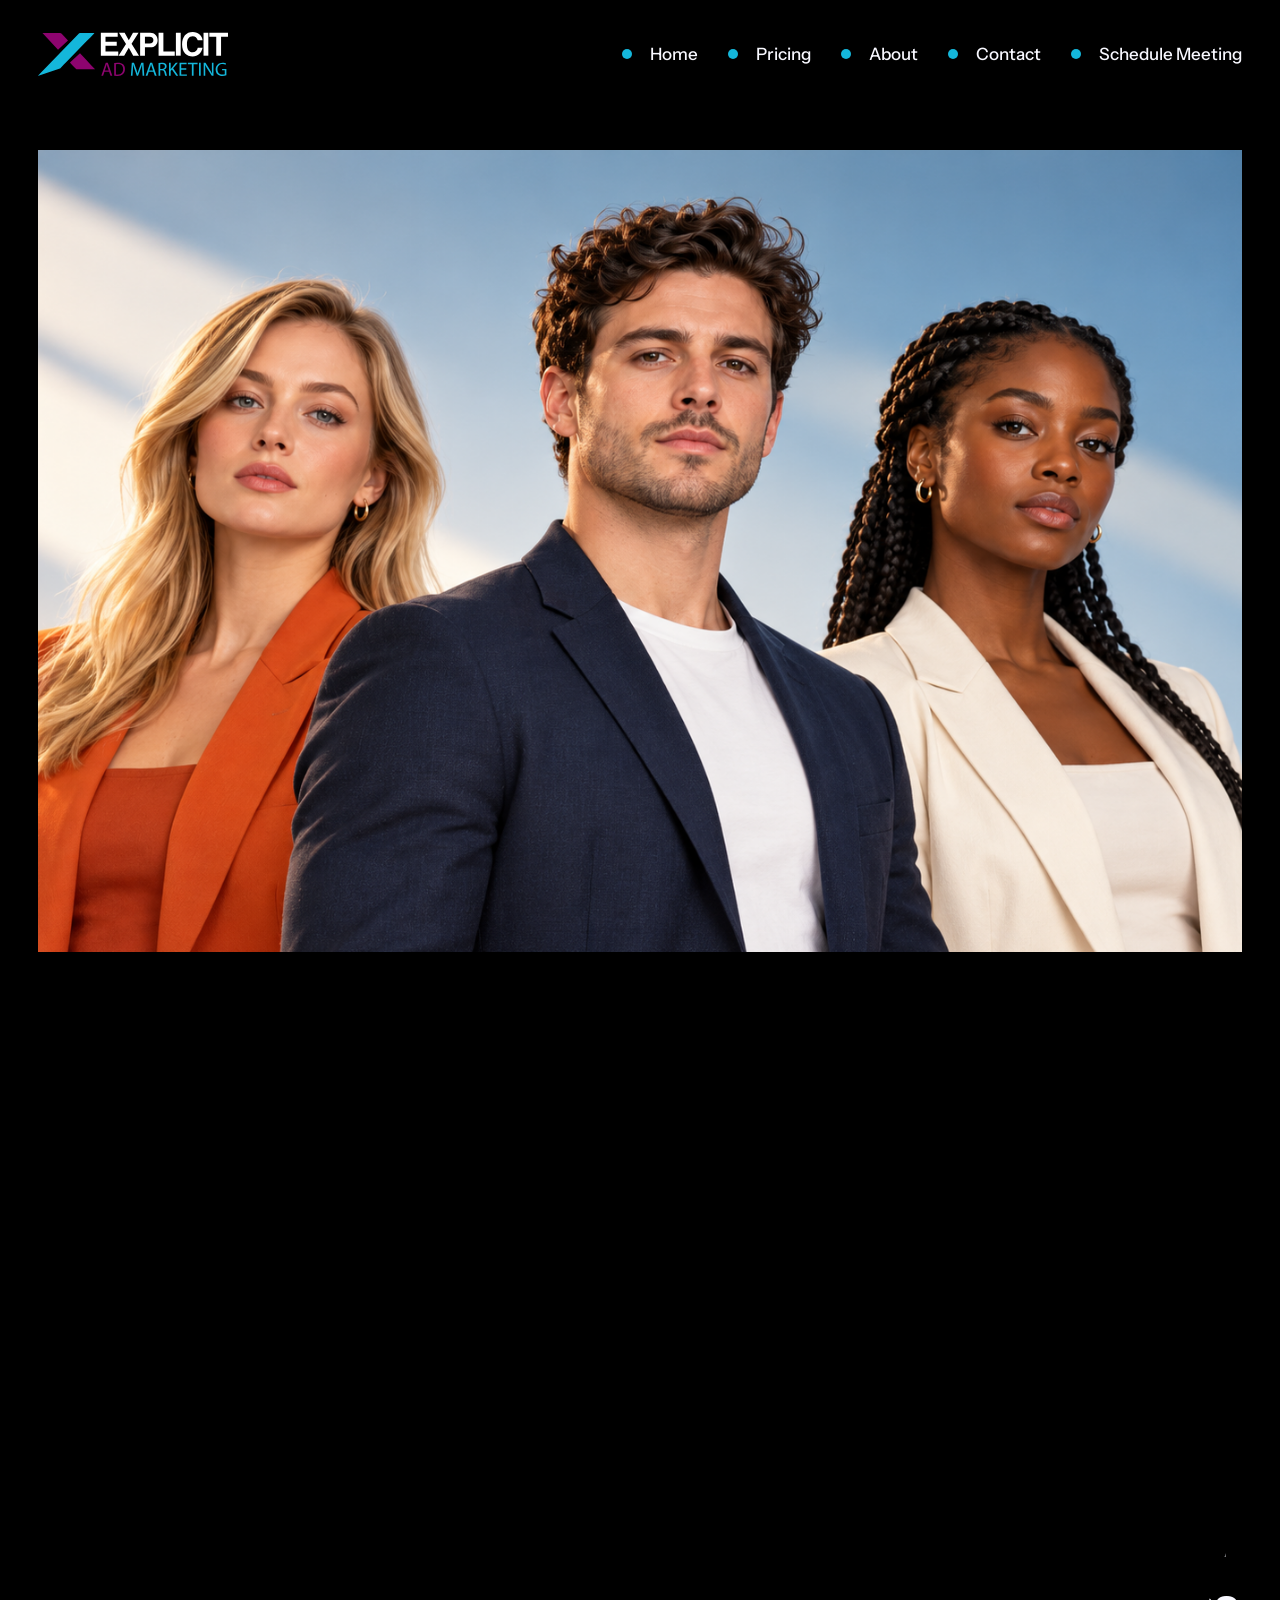
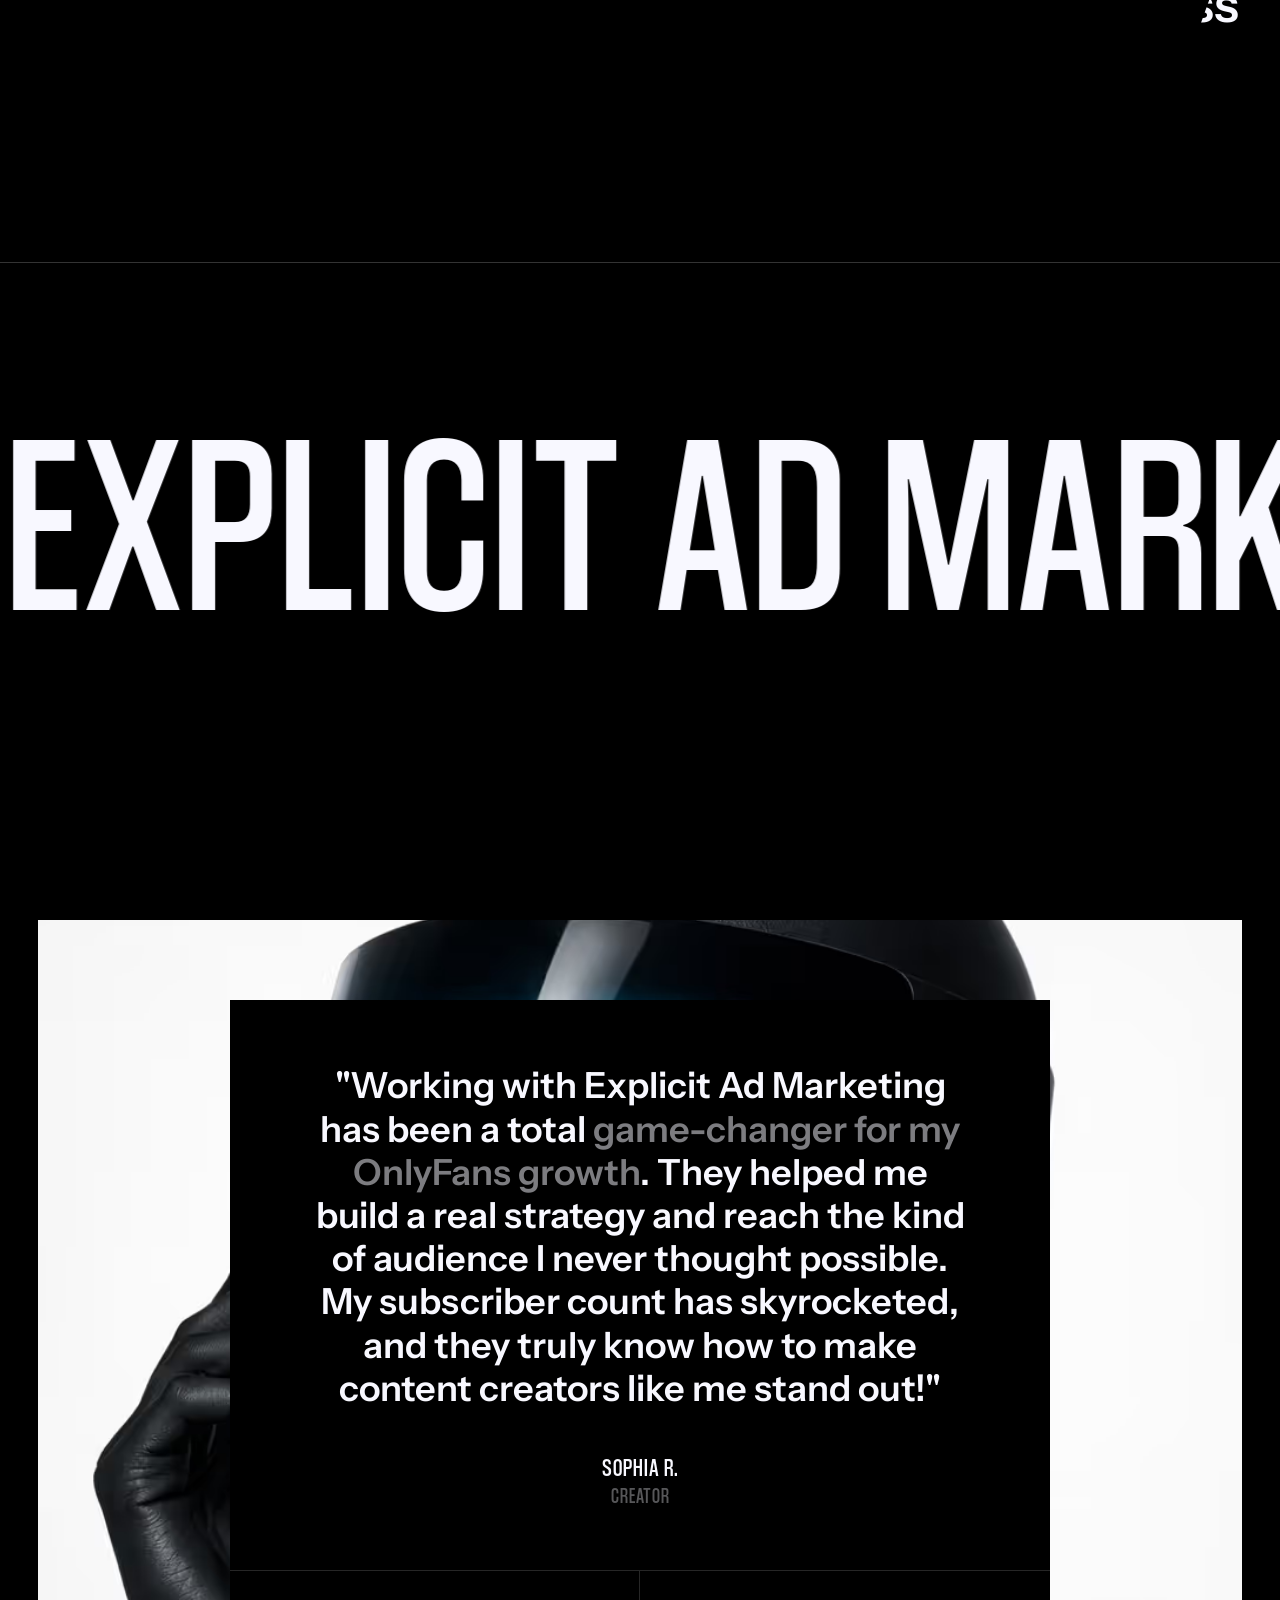
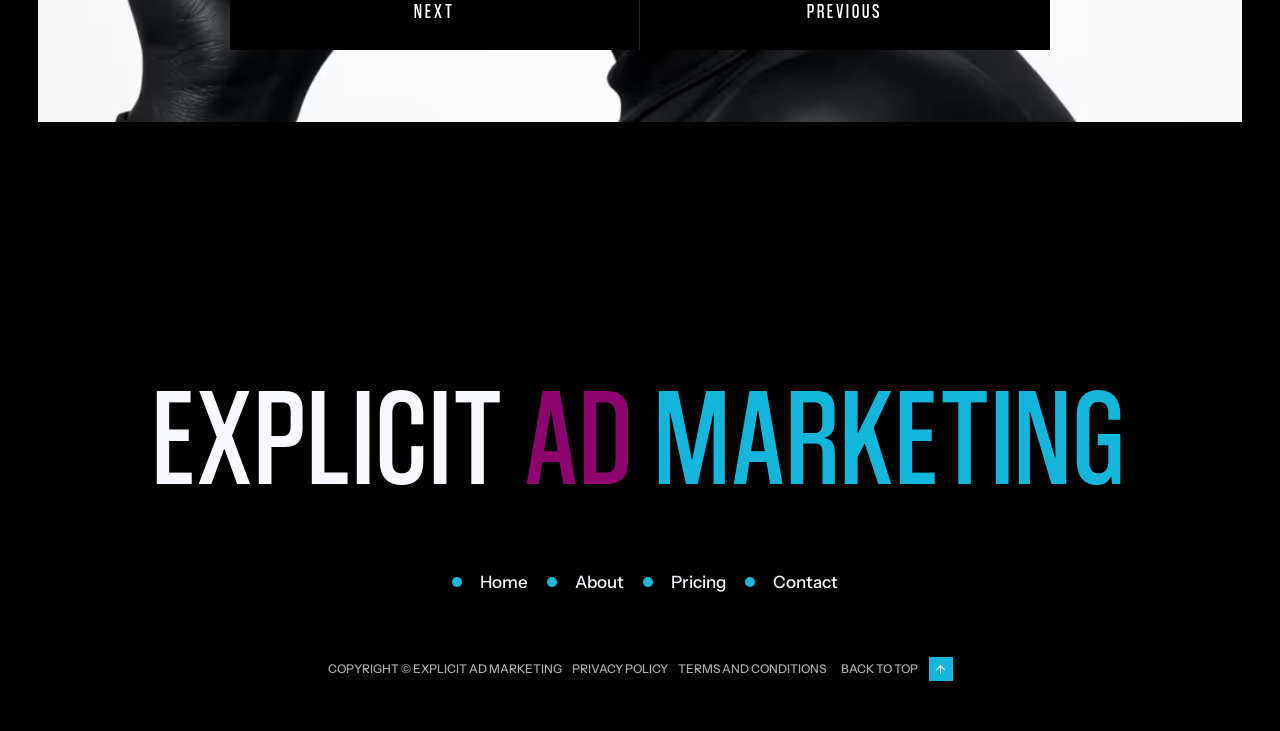
<file: about.html>
<!DOCTYPE html>
<html data-wf-page="6ae4f5bf1003321bc882906f" data-wf-site="6ae4f5bf1003321bc8829084" lang="en">
<head>
  <meta charset="utf-8">
  <title>About - Explicit Ad Marketing</title>
  <meta content="Learn how Explicit Ad Marketing empowers adult industry influencers and content creators with expert strategies in growth, branding, and monetization. Bold. Effective. Explicit." name="description">
  <meta content="About - Explicit Ad Marketing" property="og:title">
  <meta content="Learn how Explicit Ad Marketing empowers adult industry influencers and content creators with expert strategies in growth, branding, and monetization. Bold. Effective. Explicit." property="og:description">
  <meta content="https://explicitadmarketing.com/images/Logo4.png" property="og:image">
  <meta content="About - Explicit Ad Marketing" name="twitter:title">
  <meta content="Learn how Explicit Ad Marketing empowers adult industry influencers and content creators with expert strategies in growth, branding, and monetization. Bold. Effective. Explicit." name="twitter:description">
  <meta property="og:type" content="website">
  <meta content="summary_large_image" name="twitter:card">
  <meta content="width=device-width, initial-scale=1" name="viewport">
  <link rel="canonical" href="https://explicitadmarketing.com/about">
  <link href="css/normalize.css" rel="stylesheet" type="text/css">
  <link href="css/webflow.css" rel="stylesheet" type="text/css">
  <link href="css/explicit-ad-marketing-51a17063e0e4bd0dc.webflow.css" rel="stylesheet" type="text/css">
  <link href="https://fonts.googleapis.com" rel="preconnect">
  <link href="https://fonts.gstatic.com" rel="preconnect" crossorigin="anonymous">
  <script src="js/webfont.js" type="text/javascript"></script>
  <script type="text/javascript">WebFont.load({  google: {    families: ["Instrument Sans:300,400,500,600,700"]  }});</script>
  <script type="text/javascript">!function(o,c){var n=c.documentElement,t=" w-mod-";n.className+=t+"js",("ontouchstart"in o||o.DocumentTouch&&c instanceof DocumentTouch)&&(n.className+=t+"touch")}(window,document);</script>
  <link href="images/favicon.png" rel="shortcut icon" type="image/x-icon">
  <link href="images/webclip.png" rel="apple-touch-icon"><!--  Google Tag Manager  -->
  <script>
  (function (w, d, s, l, i) {
    w[l] = w[l] || [];
    w[l].push({ 'gtm.start': new Date().getTime(), event: 'gtm.js' });
    var f = d.getElementsByTagName(s)[0],
        j = d.createElement(s),
        dl = l !== 'dataLayer' ? '&l=' + l : '';
    j.async = true;
    j.src = 'https://www.googletagmanager.com/gtm.js?id=' + i + dl;
    f.parentNode.insertBefore(j, f);
  })(window, document, 'script', 'dataLayer', 'GTM-W56P32W9');
</script>
  <!--  End Google Tag Manager  -->
  <!--  Google Tag Manager (noscript)  -->
  <noscript>
    <iframe src="https://www.googletagmanager.com/ns.html?id=GTM-W56P32W9" height="0" width="0" style="display: none; visibility: hidden;">
    </iframe>
  </noscript>
  <!--  End Google Tag Manager (noscript)  -->
  <!--  TikTok Pixel Code Start  -->
  <script>
  (function (w, d, t) {
    w.TiktokAnalyticsObject = t;
    var ttq = (w[t] = w[t] || []);
    ttq.methods = [
      "page", "track", "identify", "instances", "debug", "on", "off", "once",
      "ready", "alias", "group", "enableCookie", "disableCookie", "holdConsent",
      "revokeConsent", "grantConsent"
    ];
    ttq.setAndDefer = function (obj, method) {
      obj[method] = function () {
        obj.push([method].concat(Array.prototype.slice.call(arguments)));
      };
    };
    ttq.methods.forEach(function (method) {
      ttq.setAndDefer(ttq, method);
    });
    ttq.instance = function (id) {
      var instance = ttq._i[id] || [];
      ttq.methods.forEach(function (method) {
        ttq.setAndDefer(instance, method);
      });
      return instance;
    };
    ttq.load = function (id, options) {
      var script = d.createElement("script");
      script.type = "text/javascript";
      script.async = true;
      script.src = "https://analytics.tiktok.com/i18n/pixel/events.js?sdkid=" + id + "&lib=" + t;
      var firstScript = d.getElementsByTagName("script")[0];
      firstScript.parentNode.insertBefore(script, firstScript);
      ttq._i = ttq._i || {};
      ttq._i[id] = [];
      ttq._i[id]._u = script.src;
      ttq._t = ttq._t || {};
      ttq._t[id] = +new Date();
      ttq._o = ttq._o || {};
      ttq._o[id] = options || {};
    };
    ttq.load("CUT226JC77UC0U8BD5J0");
    ttq.page();
  })(window, document, "ttq");
</script>
  <!--  TikTok Pixel Code End  -->
</head>
<body>
  <div class="page-content">
    <div class="absolute-navigation">
      <div id="Top" data-animation="default" data-collapse="medium" data-duration="400" data-easing="ease" data-easing2="ease" role="banner" class="navbar w-nav">
        <nav role="navigation" class="nav-menu w-nav-menu">
          <a data-w-id="67eb2101-3d91-44d8-d4b1-a8606ae48615" href="index.html" class="navigation-link-animation w-inline-block">
            <div class="circle-fixed">
              <div class="navigation-circle"><img src="images/arrow-main.svg" loading="lazy" alt="" class="button-arrow-main"></div>
            </div>
            <div class="navigation-text">Home</div>
          </a>
          <a data-w-id="67eb2101-3d91-44d8-d4b1-a8606ae48621" href="plans.html" class="navigation-link-animation w-inline-block">
            <div class="circle-fixed">
              <div class="navigation-circle"><img src="images/arrow-main.svg" loading="lazy" alt="" class="button-arrow-main"></div>
            </div>
            <div class="navigation-text">Pricing</div>
          </a>
          <a data-w-id="67eb2101-3d91-44d8-d4b1-a8606ae48627" href="about.html" aria-current="page" class="navigation-link-animation w-inline-block w--current">
            <div class="circle-fixed">
              <div class="navigation-circle"><img src="images/arrow-main.svg" loading="lazy" alt="" class="button-arrow-main"></div>
            </div>
            <div class="navigation-text">About</div>
          </a>
          <a data-w-id="67eb2101-3d91-44d8-d4b1-a8606ae48638" href="contact.html" class="navigation-link-animation w-inline-block">
            <div class="circle-fixed">
              <div class="navigation-circle"><img src="images/arrow-main.svg" loading="lazy" alt="" class="button-arrow-main"></div>
            </div>
            <div class="navigation-text">Contact</div>
          </a>
          <a data-w-id="67eb2101-3d91-44d8-d4b1-a8606ae48632" href="schedule-your-meeting.html" class="navigation-link-animation w-inline-block">
            <div class="circle-fixed">
              <div class="navigation-circle"><img src="images/arrow-main.svg" loading="lazy" alt="" class="button-arrow-main"></div>
            </div>
            <div class="navigation-text">Schedule Meeting</div>
          </a>
        </nav>
        <a href="index.html" class="logo-link w-nav-brand"><img src="images/Explicit-Ad-Marketing-Logo.svg" loading="lazy" alt="Explicit Ad Marketing" class="main-logo-image"></a>
        <div class="menu-button w-nav-button">
          <div class="icon w-icon-nav-menu"></div>
        </div>
      </div>
    </div>
    <section class="section with-line top">
      <div class="w-layout-blockcontainer container w-container">
        <div data-w-id="92430ff2-12c3-e9c4-08a6-c715284cfd78" class="image-paralax for-about"><img src="images/674dc9f1f9888e1a921786fc_team.png" loading="lazy" sizes="(max-width: 767px) 100vw, (max-width: 991px) 95vw, 940px" srcset="images/674dc9f1f9888e1a921786fc_team.png 500w, images/674dc9f1f9888e1a921786fc_team.png 800w, images/674dc9f1f9888e1a921786fc_team.png 1080w, images/674dc9f1f9888e1a921786fc_team.png 1600w, images/674dc9f1f9888e1a921786fc_team.png 1672w" alt="" class="paralax-image third"></div>
        <div class="margin-100px">
          <div class="fade-in-wrapper">
            <p class="subhead-main">With a deep understanding of the unique challenges and opportunities within the adult content space and among influencers and content creators, we tailor our services to meet the specific needs of this dynamic industry. From social media growth and ad campaigns to custom funnels and audience engagement, Explicit Ad Marketing is your partner in building a thriving creative empire. Bold. Effective. Explicit. Let&#x27;s redefine your success together.</p>
            <div data-w-id="0480432e-67d9-2ce2-364f-c4b479b773fd" class="fade-gradient"></div>
          </div>
        </div>
      </div>
    </section>
    <div data-w-id="4db6da42-73de-9b09-325b-4fb47975b87a" class="category-ticket">
      <div style="-webkit-transform:translate3d(0%, 0, 0) scale3d(1, 1, 1) rotateX(0) rotateY(0) rotateZ(0) skew(0, 0);-moz-transform:translate3d(0%, 0, 0) scale3d(1, 1, 1) rotateX(0) rotateY(0) rotateZ(0) skew(0, 0);-ms-transform:translate3d(0%, 0, 0) scale3d(1, 1, 1) rotateX(0) rotateY(0) rotateZ(0) skew(0, 0);transform:translate3d(0%, 0, 0) scale3d(1, 1, 1) rotateX(0) rotateY(0) rotateZ(0) skew(0, 0)" class="ticket-flexs">
        <div class="ticket-content">
          <div class="ticker-flex">
            <div>Explicit Ad Marketing®</div>
          </div>
          <div class="ticker-flex">
            <div>Explicit Ad Marketing®</div>
          </div>
          <div class="ticker-flex">
            <div>Explicit Ad Marketing®</div>
          </div>
          <div class="ticker-flex">
            <div>Explicit Ad Marketing®</div>
          </div>
          <div class="ticker-flex">
            <div>Explicit Ad Marketing®</div>
          </div>
          <div class="ticker-flex">
            <div>Explicit Ad Marketing®</div>
          </div>
          <div class="ticker-flex">
            <div>Explicit Ad Marketing®</div>
          </div>
        </div>
        <div class="ticket-content">
          <div class="ticker-flex">
            <div>Explicit Ad Marketing®</div>
          </div>
          <div class="ticker-flex">
            <div>Explicit Ad Marketing®</div>
          </div>
          <div class="ticker-flex">
            <div>Explicit Ad Marketing®</div>
          </div>
          <div class="ticker-flex">
            <div>Explicit Ad Marketing®</div>
          </div>
          <div class="ticker-flex">
            <div>Explicit Ad Marketing®</div>
          </div>
          <div class="ticker-flex">
            <div>Explicit Ad Marketing®</div>
          </div>
          <div class="ticker-flex">
            <div>Explicit Ad Marketing®</div>
          </div>
        </div>
      </div>
    </div>
    <section class="section sticky">
      <div data-w-id="f41bad3b-9d03-58ef-3be9-4f0fb11bd8f5" class="image-wrap for-cta"><img src="images/ChatGPT-Image-Jan-4-2026-11_48_14-AM_1ChatGPT-Image-Jan-4-2026-11_48_14-AM.avif" loading="lazy" sizes="(max-width: 1024px) 100vw, 1024px" srcset="images/ChatGPT-Image-Jan-4-2026-11_48_14-AM_1-p-500.avif 500w, images/ChatGPT-Image-Jan-4-2026-11_48_14-AM_1ChatGPT-Image-Jan-4-2026-11_48_14-AM.avif 1024w" alt="" class="paralax-image cta"></div>
      <div data-delay="4000" data-animation="slide" class="testimonial-slide w-slider" data-autoplay="false" data-easing="ease" data-hide-arrows="false" data-disable-swipe="false" data-autoplay-limit="0" data-nav-spacing="3" data-duration="500" data-infinite="true">
        <div class="w-slider-mask">
          <div class="slide w-slide">
            <div class="testimonials-wrapper">
              <div class="main-quote">
                <h2 class="testimonials-text">&quot;Working with Explicit Ad Marketing has been a total <span class="gray-text">game-changer for my OnlyFans growth</span>. They helped me build a real strategy and reach the kind of audience I never thought possible. My subscriber count has skyrocketed, and they truly know how to make content creators like me stand out!&quot;</h2>
                <div>
                  <div class="team-flex-name vertical">
                    <div class="team-main-name smaller">Sophia R.</div>
                    <p class="team-main-name small">Creator</p>
                  </div>
                </div>
              </div>
            </div>
          </div>
          <div class="slide w-slide">
            <div class="testimonials-wrapper">
              <div class="main-quote">
                <h2 class="testimonials-text">&quot;I was struggling to find the right marketing agency to help me promote my content, but Explicit Ad Marketing exceeded all my expectations. From <span class="gray-text">targeted ad campaigns</span> to <span class="gray-text">creative promotional strategies</span>, they took my brand to the next level. I’ve seen my income and follower count double in just a few months!&quot;</h2>
                <div>
                  <div class="team-flex-name vertical">
                    <div class="team-main-name smaller">Daniel T.</div>
                    <p class="team-main-name small">Creator</p>
                  </div>
                </div>
              </div>
            </div>
          </div>
          <div class="slide w-slide">
            <div class="testimonials-wrapper">
              <div class="main-quote">
                <h2 class="testimonials-text">&quot;Explicit Ad Marketing understands the content creator space like no one else. They know how to navigate the nuances of platforms like <span class="gray-text">OnlyFans and Instagram</span> while keeping things authentic to my personal brand. I’ve never felt more confident in my marketing!&quot;</h2>
                <div>
                  <div class="team-flex-name vertical">
                    <div class="team-main-name smaller">Emily K.</div>
                    <p class="team-main-name small">Creator</p>
                  </div>
                </div>
              </div>
            </div>
          </div>
          <div class="slide w-slide">
            <div class="testimonials-wrapper">
              <div class="main-quote">
                <h2 class="testimonials-text">&quot;I wasn’t sure how to stand out in such a competitive market, but Explicit Ad Marketing had the perfect game plan for me. Their tailored approach to <span class="gray-text">influencer marketing</span> helped me grow my following and increase my monthly revenue. If you’re serious about your success as a creator, this agency is the real deal.&quot;</h2>
                <div>
                  <div class="team-flex-name vertical">
                    <div class="team-main-name smaller">Liam M.</div>
                    <p class="team-main-name small">Creator</p>
                  </div>
                </div>
              </div>
            </div>
          </div>
          <div class="slide w-slide">
            <div class="testimonials-wrapper">
              <div class="main-quote">
                <h2 class="testimonials-text">&quot;I was blown away by how professional and results-driven Explicit Ad Marketing is. They helped me create a <span class="gray-text">brand identity</span> that truly resonates with my audience, and their ad campaigns brought in a steady stream of new subscribers. I’m so glad I partnered with them!&quot;</h2>
                <div>
                  <div class="team-flex-name vertical">
                    <div class="team-main-name smaller">Olivia H.</div>
                    <p class="team-main-name small">Creator</p>
                  </div>
                </div>
              </div>
            </div>
          </div>
        </div>
        <div class="left-arrow w-slider-arrow-left">
          <div class="slide-text-name">Previous</div>
        </div>
        <div class="right-arrow w-slider-arrow-right">
          <div class="slide-text-name">Next</div>
        </div>
        <div class="w-slider-nav w-round w-num"></div>
      </div>
    </section>
    <section class="footer">
      <div class="w-layout-blockcontainer container with-padding w-container">
        <div>
          <div class="category-ticket ticket-center">
            <a href="index.html" class="footer-logo w-inline-block">
              <h1 class="footer-heading">Explicit <span class="pink">Ad</span> <span class="blue">Marketing</span></h1>
            </a>
          </div>
        </div>
        <div class="flex-footer">
          <div class="footer-flex">
            <a data-w-id="c3da3c13-00c8-f608-778f-7d2c97271d9d" href="index.html" class="navigation-link-animation w-inline-block">
              <div class="circle-fixed">
                <div class="navigation-circle"><img src="images/arrow-main.svg" loading="lazy" alt="" class="button-arrow-main"></div>
              </div>
              <div class="navigation-text">Home</div>
            </a>
            <a data-w-id="c3da3c13-00c8-f608-778f-7d2c97271da3" href="about.html" aria-current="page" class="navigation-link-animation w-inline-block w--current">
              <div class="circle-fixed">
                <div class="navigation-circle"><img src="images/arrow-main.svg" loading="lazy" alt="" class="button-arrow-main"></div>
              </div>
              <div class="navigation-text">About</div>
            </a>
            <a data-w-id="c3da3c13-00c8-f608-778f-7d2c97271daf" href="plans.html" class="navigation-link-animation w-inline-block">
              <div class="circle-fixed">
                <div class="navigation-circle"><img src="images/arrow-main.svg" loading="lazy" alt="" class="button-arrow-main"></div>
              </div>
              <div class="navigation-text">Pricing</div>
            </a>
            <a data-w-id="c3da3c13-00c8-f608-778f-7d2c97271db5" href="contact.html" class="navigation-link-animation w-inline-block">
              <div class="circle-fixed">
                <div class="navigation-circle"><img src="images/arrow-main.svg" loading="lazy" alt="" class="button-arrow-main"></div>
              </div>
              <div class="navigation-text">Contact</div>
            </a>
          </div>
        </div>
        <div class="copyright-flex-bottom">
          <div class="copyright-flex">
            <a href="index.html" class="figma-file-absolute for-copyright w-inline-block">
              <p class="figma-text">Copyright © Explicit Ad Marketing</p>
            </a>
            <a href="privacy-policy.html" class="figma-file-absolute for-copyright w-inline-block">
              <p class="figma-text">Privacy Policy</p>
            </a>
            <a href="terms-and-conditions.html" class="figma-file-absolute for-copyright w-inline-block">
              <p class="figma-text">Terms and Conditions</p>
            </a>
          </div>
          <div class="copyright-flex">
            <a data-w-id="c3da3c13-00c8-f608-778f-7d2c97271dc7" href="#Top" class="figma-file-absolute for-copyright w-inline-block">
              <p class="figma-text">Back to top</p>
              <div class="button-icon-main relative">
                <div class="buton-icon-svg w-embed"><svg width="100%" height="100%" viewbox="0 0 24 24" fill="none" xmlns="http://www.w3.org/2000/svg">
                    <path d="M12 19V5M12 5L5 12M12 5L19 12" stroke="currentColor" stroke-width="2" stroke-linecap="round" stroke-linejoin="round"></path>
                  </svg></div>
                <div class="buton-icon-svg is-absolute w-embed"><svg width="100%" height="100%" viewbox="0 0 24 24" fill="none" xmlns="http://www.w3.org/2000/svg">
                    <path d="M12 19V5M12 5L5 12M12 5L19 12" stroke="currentColor" stroke-width="2" stroke-linecap="round" stroke-linejoin="round"></path>
                  </svg></div>
              </div>
            </a>
          </div>
        </div>
      </div>
    </section>
  </div>
  <script src="js/jquery-3.5.1.min.js" type="text/javascript" integrity="sha256-9/aliU8dGd2tb6OSsuzixeV4y/faTqgFtohetphbbj0=" crossorigin="anonymous"></script>
  <script src="js/webflow.js" type="text/javascript"></script><!--  Start of HubSpot Embed Code  -->
  <script type="text/javascript" id="hs-script-loader" async="" defer="" src="https://js.hs-scripts.com/48730830.js"></script>
  <!--  End of HubSpot Embed Code  -->
</body>
</html>
</file>
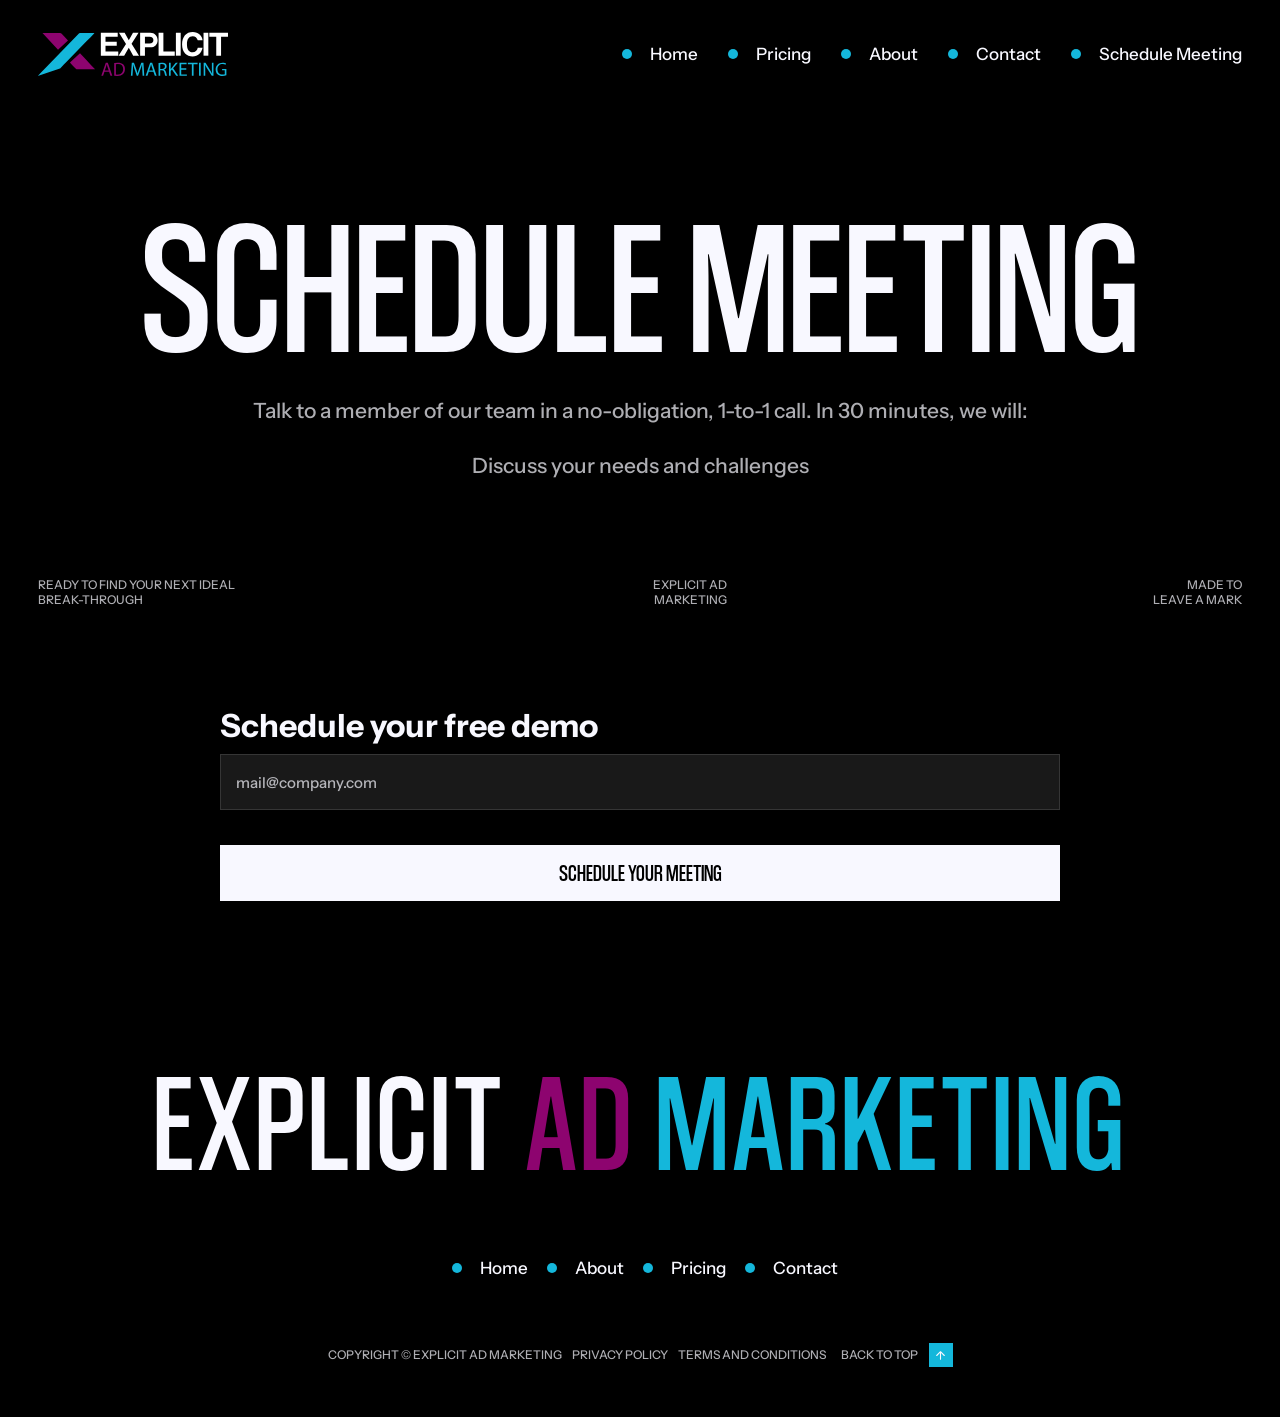
<file: book-demo.html>
<!DOCTYPE html>
<html data-wf-page="6ae4f5bf1003321bc8829072" data-wf-site="6ae4f5bf1003321bc8829084" lang="en">
<head>
  <meta charset="utf-8">
  <title>Book Demo - Explicit Ad Marketing</title>
  <meta content="See how Explicit Ad Marketing can transform your brand. Book a free demo and discover custom strategies to grow your audience and maximize your revenue in the adult creator space." name="description">
  <meta content="Book Demo - Explicit Ad Marketing" property="og:title">
  <meta content="See how Explicit Ad Marketing can transform your brand. Book a free demo and discover custom strategies to grow your audience and maximize your revenue in the adult creator space." property="og:description">
  <meta content="https://explicitadmarketing.com/images/Logo4.png" property="og:image">
  <meta content="Book Demo - Explicit Ad Marketing" name="twitter:title">
  <meta content="See how Explicit Ad Marketing can transform your brand. Book a free demo and discover custom strategies to grow your audience and maximize your revenue in the adult creator space." name="twitter:description">
  <meta property="og:type" content="website">
  <meta content="summary_large_image" name="twitter:card">
  <meta content="width=device-width, initial-scale=1" name="viewport">
  <link rel="canonical" href="https://explicitadmarketing.com/book-demo">
  <link href="css/normalize.css" rel="stylesheet" type="text/css">
  <link href="css/webflow.css" rel="stylesheet" type="text/css">
  <link href="css/explicit-ad-marketing-51a17063e0e4bd0dc.webflow.css" rel="stylesheet" type="text/css">
  <link href="https://fonts.googleapis.com" rel="preconnect">
  <link href="https://fonts.gstatic.com" rel="preconnect" crossorigin="anonymous">
  <script src="js/webfont.js" type="text/javascript"></script>
  <script type="text/javascript">WebFont.load({  google: {    families: ["Instrument Sans:300,400,500,600,700"]  }});</script>
  <script type="text/javascript">!function(o,c){var n=c.documentElement,t=" w-mod-";n.className+=t+"js",("ontouchstart"in o||o.DocumentTouch&&c instanceof DocumentTouch)&&(n.className+=t+"touch")}(window,document);</script>
  <link href="images/favicon.png" rel="shortcut icon" type="image/x-icon">
  <link href="images/webclip.png" rel="apple-touch-icon"><!--  Google Tag Manager  -->
  <script>
  (function (w, d, s, l, i) {
    w[l] = w[l] || [];
    w[l].push({ 'gtm.start': new Date().getTime(), event: 'gtm.js' });
    var f = d.getElementsByTagName(s)[0],
        j = d.createElement(s),
        dl = l !== 'dataLayer' ? '&l=' + l : '';
    j.async = true;
    j.src = 'https://www.googletagmanager.com/gtm.js?id=' + i + dl;
    f.parentNode.insertBefore(j, f);
  })(window, document, 'script', 'dataLayer', 'GTM-W56P32W9');
</script>
  <!--  End Google Tag Manager  -->
  <!--  Google Tag Manager (noscript)  -->
  <noscript>
    <iframe src="https://www.googletagmanager.com/ns.html?id=GTM-W56P32W9" height="0" width="0" style="display: none; visibility: hidden;">
    </iframe>
  </noscript>
  <!--  End Google Tag Manager (noscript)  -->
  <!--  TikTok Pixel Code Start  -->
  <script>
  (function (w, d, t) {
    w.TiktokAnalyticsObject = t;
    var ttq = (w[t] = w[t] || []);
    ttq.methods = [
      "page", "track", "identify", "instances", "debug", "on", "off", "once",
      "ready", "alias", "group", "enableCookie", "disableCookie", "holdConsent",
      "revokeConsent", "grantConsent"
    ];
    ttq.setAndDefer = function (obj, method) {
      obj[method] = function () {
        obj.push([method].concat(Array.prototype.slice.call(arguments)));
      };
    };
    ttq.methods.forEach(function (method) {
      ttq.setAndDefer(ttq, method);
    });
    ttq.instance = function (id) {
      var instance = ttq._i[id] || [];
      ttq.methods.forEach(function (method) {
        ttq.setAndDefer(instance, method);
      });
      return instance;
    };
    ttq.load = function (id, options) {
      var script = d.createElement("script");
      script.type = "text/javascript";
      script.async = true;
      script.src = "https://analytics.tiktok.com/i18n/pixel/events.js?sdkid=" + id + "&lib=" + t;
      var firstScript = d.getElementsByTagName("script")[0];
      firstScript.parentNode.insertBefore(script, firstScript);
      ttq._i = ttq._i || {};
      ttq._i[id] = [];
      ttq._i[id]._u = script.src;
      ttq._t = ttq._t || {};
      ttq._t[id] = +new Date();
      ttq._o = ttq._o || {};
      ttq._o[id] = options || {};
    };
    ttq.load("CUT226JC77UC0U8BD5J0");
    ttq.page();
  })(window, document, "ttq");
</script>
  <!--  TikTok Pixel Code End  -->
</head>
<body>
  <div class="page-content">
    <div id="Top" data-animation="default" data-collapse="medium" data-duration="400" data-easing="ease" data-easing2="ease" role="banner" class="navbar w-nav">
      <nav role="navigation" class="nav-menu w-nav-menu">
        <a data-w-id="67eb2101-3d91-44d8-d4b1-a8606ae48615" href="index.html" class="navigation-link-animation w-inline-block">
          <div class="circle-fixed">
            <div class="navigation-circle"><img src="images/arrow-main.svg" loading="lazy" alt="" class="button-arrow-main"></div>
          </div>
          <div class="navigation-text">Home</div>
        </a>
        <a data-w-id="67eb2101-3d91-44d8-d4b1-a8606ae48621" href="plans.html" class="navigation-link-animation w-inline-block">
          <div class="circle-fixed">
            <div class="navigation-circle"><img src="images/arrow-main.svg" loading="lazy" alt="" class="button-arrow-main"></div>
          </div>
          <div class="navigation-text">Pricing</div>
        </a>
        <a data-w-id="67eb2101-3d91-44d8-d4b1-a8606ae48627" href="about.html" class="navigation-link-animation w-inline-block">
          <div class="circle-fixed">
            <div class="navigation-circle"><img src="images/arrow-main.svg" loading="lazy" alt="" class="button-arrow-main"></div>
          </div>
          <div class="navigation-text">About</div>
        </a>
        <a data-w-id="67eb2101-3d91-44d8-d4b1-a8606ae48638" href="contact.html" class="navigation-link-animation w-inline-block">
          <div class="circle-fixed">
            <div class="navigation-circle"><img src="images/arrow-main.svg" loading="lazy" alt="" class="button-arrow-main"></div>
          </div>
          <div class="navigation-text">Contact</div>
        </a>
        <a data-w-id="67eb2101-3d91-44d8-d4b1-a8606ae48632" href="schedule-your-meeting.html" class="navigation-link-animation w-inline-block">
          <div class="circle-fixed">
            <div class="navigation-circle"><img src="images/arrow-main.svg" loading="lazy" alt="" class="button-arrow-main"></div>
          </div>
          <div class="navigation-text">Schedule Meeting</div>
        </a>
      </nav>
      <a href="index.html" class="logo-link w-nav-brand"><img src="images/Explicit-Ad-Marketing-Logo.svg" loading="lazy" alt="Explicit Ad Marketing" class="main-logo-image"></a>
      <div class="menu-button w-nav-button">
        <div class="icon w-icon-nav-menu"></div>
      </div>
    </div>
    <div class="hero for-inner">
      <div class="w-layout-blockcontainer container w-container">
        <div class="_3d-wrapper center">
          <div class="absolute-text relative">Schedule Meeting</div>
          <p>Talk to a member of our team in a no-obligation, 1-to-1 call. In 30 minutes, we will:<br><br>Discuss your needs and challenges</p>
        </div>
      </div>
      <div class="absolute-bottom">
        <div class="main-grid">
          <p id="w-node-d80a258f-7a0e-86ce-9707-177fd9dad8e9-c8829072" class="hero-subhead hide-text">READY TO FIND YOUR NEXT IDEAL Break-through</p>
          <p id="w-node-d80a258f-7a0e-86ce-9707-177fd9dad8eb-c8829072" class="hero-subhead center">Explicit Ad Marketing</p>
          <p id="w-node-d80a258f-7a0e-86ce-9707-177fd9dad8ed-c8829072" class="hero-subhead right">Made to <br>leave a mark</p>
        </div>
      </div>
    </div>
    <section class="section meeting">
      <div class="w-layout-blockcontainer container w-container">
        <div class="margin-50">
          <div class="form-block w-form">
            <h2>Schedule your free demo</h2>
            <form id="email-form" name="book-demo" data-name="book-demo" class="hs-form-private less-space" method="post" action="/schedule-your-meeting" data-netlify="true" netlify-honeypot="bot-field">
              <input type="hidden" name="form-name" value="book-demo">
              <p hidden><label>Leave this empty: <input name="bot-field"></label></p>
              <div class="hs-form-field _100"><input class="hs-input w-input" maxlength="256" name="Email-2" data-name="Email 2" placeholder="mail@company.com" type="email" id="Email-2" required autocomplete="email"></div>
              <div id="w-node-_07d5ba50-63f9-e233-021a-46847b6a38c6-c8829072" class="hs_submit hs-submit">
                <div class="actions"><input type="submit" data-wait="Please wait..." class="hs-button primary large w-button" value="Schedule Your Meeting"></div>
              </div>
            </form>
            <div class="w-form-done">
              <div>Thank you! Your submission has been received!</div>
            </div>
            <div class="w-form-fail">
              <div>Oops! Something went wrong while submitting the form.</div>
            </div>
          </div>
          <ul role="list" class="inputs-list">
            <li></li>
            <li></li>
            <li></li>
          </ul>
        </div>
      </div>
    </section>
    <section class="footer">
      <div class="w-layout-blockcontainer container with-padding w-container">
        <div>
          <div class="category-ticket ticket-center">
            <a href="index.html" class="footer-logo w-inline-block">
              <h1 class="footer-heading">Explicit <span class="pink">Ad</span> <span class="blue">Marketing</span></h1>
            </a>
          </div>
        </div>
        <div class="flex-footer">
          <div class="footer-flex">
            <a data-w-id="c3da3c13-00c8-f608-778f-7d2c97271d9d" href="index.html" class="navigation-link-animation w-inline-block">
              <div class="circle-fixed">
                <div class="navigation-circle"><img src="images/arrow-main.svg" loading="lazy" alt="" class="button-arrow-main"></div>
              </div>
              <div class="navigation-text">Home</div>
            </a>
            <a data-w-id="c3da3c13-00c8-f608-778f-7d2c97271da3" href="about.html" class="navigation-link-animation w-inline-block">
              <div class="circle-fixed">
                <div class="navigation-circle"><img src="images/arrow-main.svg" loading="lazy" alt="" class="button-arrow-main"></div>
              </div>
              <div class="navigation-text">About</div>
            </a>
            <a data-w-id="c3da3c13-00c8-f608-778f-7d2c97271daf" href="plans.html" class="navigation-link-animation w-inline-block">
              <div class="circle-fixed">
                <div class="navigation-circle"><img src="images/arrow-main.svg" loading="lazy" alt="" class="button-arrow-main"></div>
              </div>
              <div class="navigation-text">Pricing</div>
            </a>
            <a data-w-id="c3da3c13-00c8-f608-778f-7d2c97271db5" href="contact.html" class="navigation-link-animation w-inline-block">
              <div class="circle-fixed">
                <div class="navigation-circle"><img src="images/arrow-main.svg" loading="lazy" alt="" class="button-arrow-main"></div>
              </div>
              <div class="navigation-text">Contact</div>
            </a>
          </div>
        </div>
        <div class="copyright-flex-bottom">
          <div class="copyright-flex">
            <a href="index.html" class="figma-file-absolute for-copyright w-inline-block">
              <p class="figma-text">Copyright © Explicit Ad Marketing</p>
            </a>
            <a href="privacy-policy.html" class="figma-file-absolute for-copyright w-inline-block">
              <p class="figma-text">Privacy Policy</p>
            </a>
            <a href="terms-and-conditions.html" class="figma-file-absolute for-copyright w-inline-block">
              <p class="figma-text">Terms and Conditions</p>
            </a>
          </div>
          <div class="copyright-flex">
            <a data-w-id="c3da3c13-00c8-f608-778f-7d2c97271dc7" href="#Top" class="figma-file-absolute for-copyright w-inline-block">
              <p class="figma-text">Back to top</p>
              <div class="button-icon-main relative">
                <div class="buton-icon-svg w-embed"><svg width="100%" height="100%" viewbox="0 0 24 24" fill="none" xmlns="http://www.w3.org/2000/svg">
                    <path d="M12 19V5M12 5L5 12M12 5L19 12" stroke="currentColor" stroke-width="2" stroke-linecap="round" stroke-linejoin="round"></path>
                  </svg></div>
                <div class="buton-icon-svg is-absolute w-embed"><svg width="100%" height="100%" viewbox="0 0 24 24" fill="none" xmlns="http://www.w3.org/2000/svg">
                    <path d="M12 19V5M12 5L5 12M12 5L19 12" stroke="currentColor" stroke-width="2" stroke-linecap="round" stroke-linejoin="round"></path>
                  </svg></div>
              </div>
            </a>
          </div>
        </div>
      </div>
    </section>
  </div>
  <script src="js/jquery-3.5.1.min.js" type="text/javascript" integrity="sha256-9/aliU8dGd2tb6OSsuzixeV4y/faTqgFtohetphbbj0=" crossorigin="anonymous"></script>
  <script src="js/webflow.js" type="text/javascript"></script><!--  Start of HubSpot Embed Code  -->
  <script type="text/javascript" id="hs-script-loader" async="" defer="" src="https://js.hs-scripts.com/48730830.js"></script>
  <!--  End of HubSpot Embed Code  -->
</body>
</html>
</file>
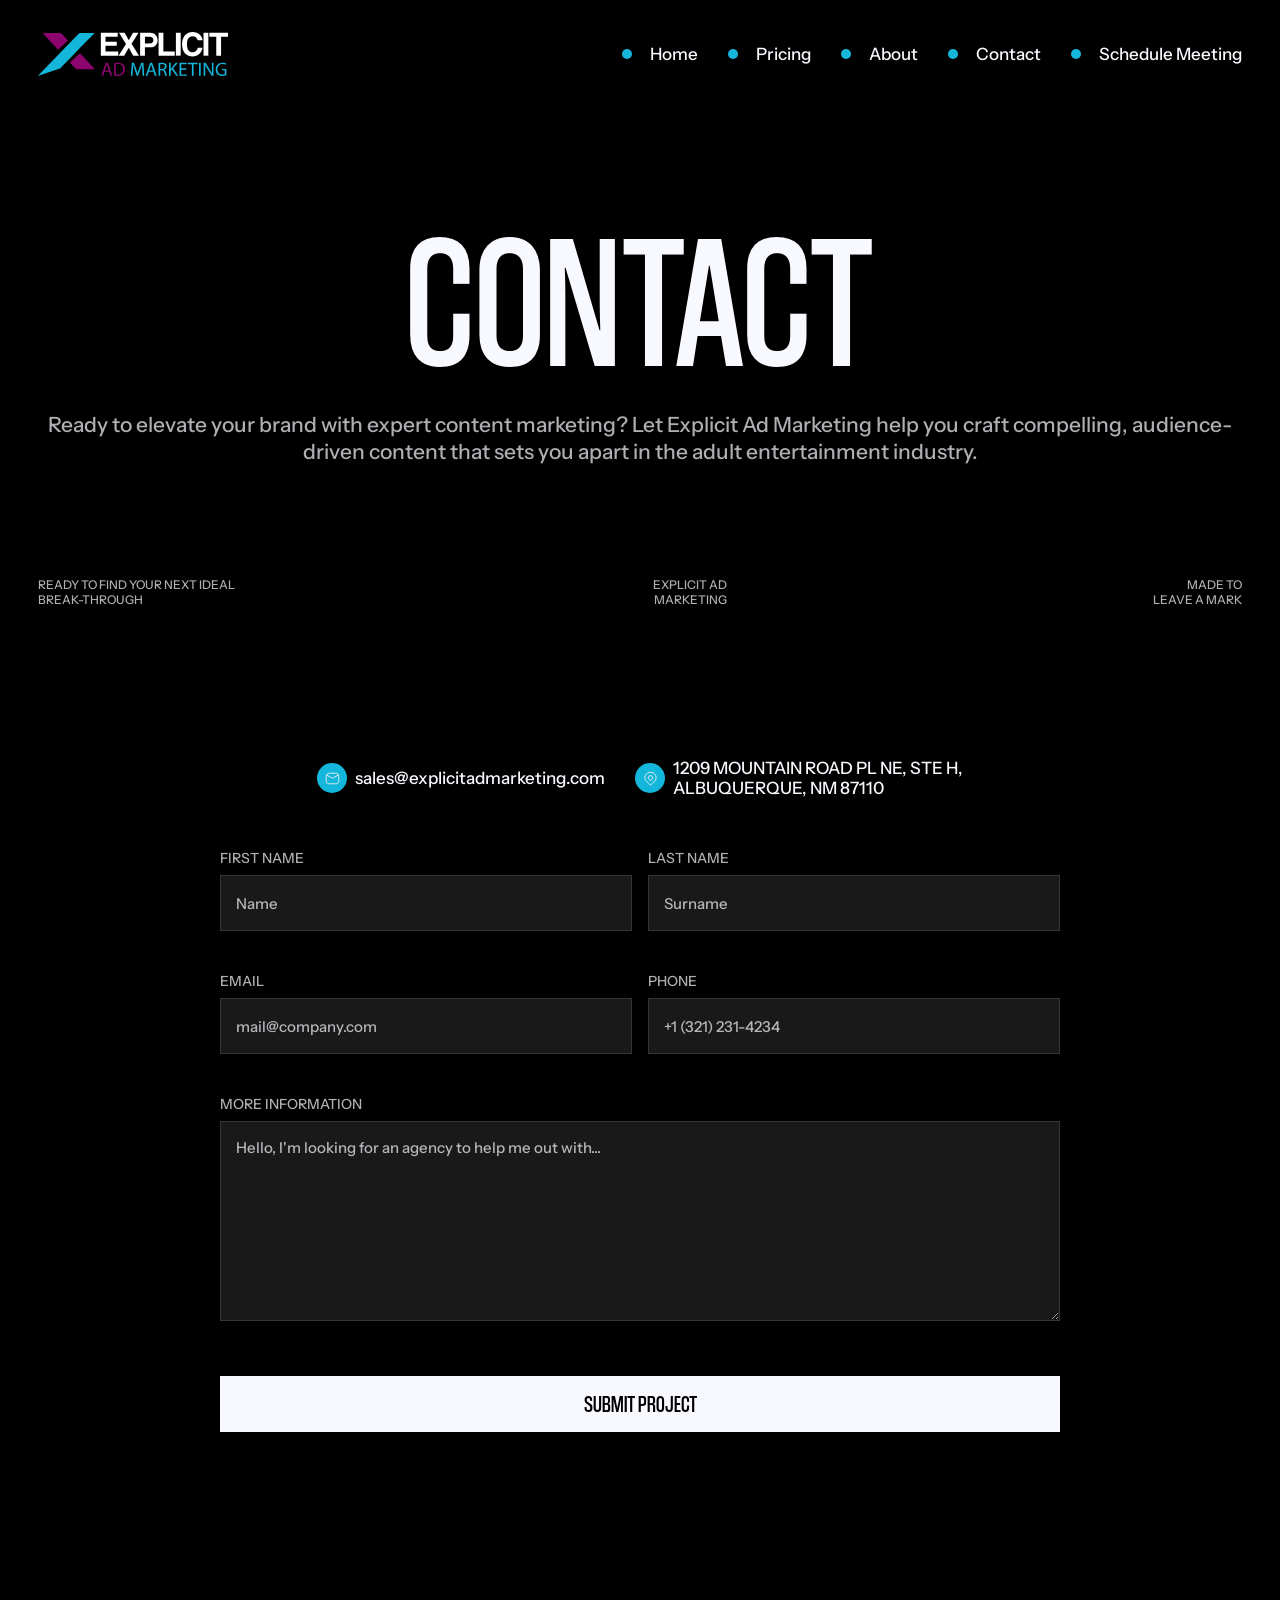
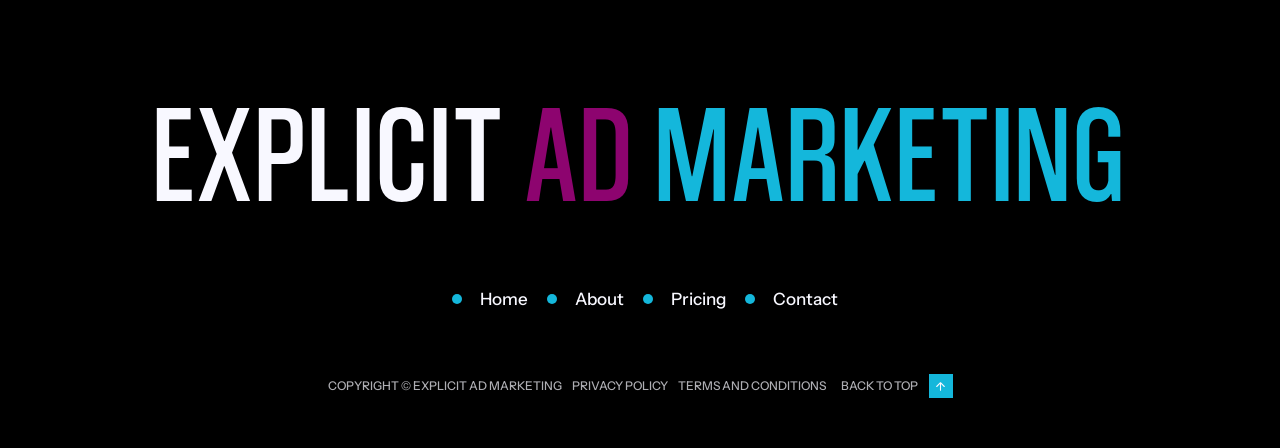
<file: contact.html>
<!DOCTYPE html>
<html data-wf-page="6ae4f5bf1003321bc882906e" data-wf-site="6ae4f5bf1003321bc8829084" lang="en">
<head>
  <meta charset="utf-8">
  <title>Contact - Explicit Ad Marketing</title>
  <meta content="Have questions or ready to grow your brand? Get in touch with the Explicit Ad Marketing team today — we&#x27;re here to support creators in the adult industry with expert guidance." name="description">
  <meta content="Contact - Explicit Ad Marketing" property="og:title">
  <meta content="Have questions or ready to grow your brand? Get in touch with the Explicit Ad Marketing team today — we&#x27;re here to support creators in the adult industry with expert guidance." property="og:description">
  <meta content="https://explicitadmarketing.com/images/Logo4.png" property="og:image">
  <meta content="Contact - Explicit Ad Marketing" name="twitter:title">
  <meta content="Have questions or ready to grow your brand? Get in touch with the Explicit Ad Marketing team today — we&#x27;re here to support creators in the adult industry with expert guidance." name="twitter:description">
  <meta property="og:type" content="website">
  <meta content="summary_large_image" name="twitter:card">
  <meta content="width=device-width, initial-scale=1" name="viewport">
  <link rel="canonical" href="https://explicitadmarketing.com/contact">
  <link href="css/normalize.css" rel="stylesheet" type="text/css">
  <link href="css/webflow.css" rel="stylesheet" type="text/css">
  <link href="css/explicit-ad-marketing-51a17063e0e4bd0dc.webflow.css" rel="stylesheet" type="text/css">
  <link href="https://fonts.googleapis.com" rel="preconnect">
  <link href="https://fonts.gstatic.com" rel="preconnect" crossorigin="anonymous">
  <script src="js/webfont.js" type="text/javascript"></script>
  <script type="text/javascript">WebFont.load({  google: {    families: ["Instrument Sans:300,400,500,600,700"]  }});</script>
  <script type="text/javascript">!function(o,c){var n=c.documentElement,t=" w-mod-";n.className+=t+"js",("ontouchstart"in o||o.DocumentTouch&&c instanceof DocumentTouch)&&(n.className+=t+"touch")}(window,document);</script>
  <link href="images/favicon.png" rel="shortcut icon" type="image/x-icon">
  <link href="images/webclip.png" rel="apple-touch-icon"><!--  Google Tag Manager  -->
  <script>
  (function (w, d, s, l, i) {
    w[l] = w[l] || [];
    w[l].push({ 'gtm.start': new Date().getTime(), event: 'gtm.js' });
    var f = d.getElementsByTagName(s)[0],
        j = d.createElement(s),
        dl = l !== 'dataLayer' ? '&l=' + l : '';
    j.async = true;
    j.src = 'https://www.googletagmanager.com/gtm.js?id=' + i + dl;
    f.parentNode.insertBefore(j, f);
  })(window, document, 'script', 'dataLayer', 'GTM-W56P32W9');
</script>
  <!--  End Google Tag Manager  -->
  <!--  Google Tag Manager (noscript)  -->
  <noscript>
    <iframe src="https://www.googletagmanager.com/ns.html?id=GTM-W56P32W9" height="0" width="0" style="display: none; visibility: hidden;">
    </iframe>
  </noscript>
  <!--  End Google Tag Manager (noscript)  -->
  <!--  TikTok Pixel Code Start  -->
  <script>
  (function (w, d, t) {
    w.TiktokAnalyticsObject = t;
    var ttq = (w[t] = w[t] || []);
    ttq.methods = [
      "page", "track", "identify", "instances", "debug", "on", "off", "once",
      "ready", "alias", "group", "enableCookie", "disableCookie", "holdConsent",
      "revokeConsent", "grantConsent"
    ];
    ttq.setAndDefer = function (obj, method) {
      obj[method] = function () {
        obj.push([method].concat(Array.prototype.slice.call(arguments)));
      };
    };
    ttq.methods.forEach(function (method) {
      ttq.setAndDefer(ttq, method);
    });
    ttq.instance = function (id) {
      var instance = ttq._i[id] || [];
      ttq.methods.forEach(function (method) {
        ttq.setAndDefer(instance, method);
      });
      return instance;
    };
    ttq.load = function (id, options) {
      var script = d.createElement("script");
      script.type = "text/javascript";
      script.async = true;
      script.src = "https://analytics.tiktok.com/i18n/pixel/events.js?sdkid=" + id + "&lib=" + t;
      var firstScript = d.getElementsByTagName("script")[0];
      firstScript.parentNode.insertBefore(script, firstScript);
      ttq._i = ttq._i || {};
      ttq._i[id] = [];
      ttq._i[id]._u = script.src;
      ttq._t = ttq._t || {};
      ttq._t[id] = +new Date();
      ttq._o = ttq._o || {};
      ttq._o[id] = options || {};
    };
    ttq.load("CUT226JC77UC0U8BD5J0");
    ttq.page();
  })(window, document, "ttq");
</script>
  <!--  TikTok Pixel Code End  -->
  <style>
.hs-form-field {
    font-family: var(--instrument-sans) !important;
    color: var(--white) !important;
    width: 100% !important;
    font-size: 14px !important;
    font-weight: 500 !important;
    line-height: 20px !important;
}
label {
    opacity: .7 !important;
    color: var(--white) !important;
    text-transform: uppercase !important;
    margin-bottom: 7px !important;
    font-weight: 500 !important;
}
</style>
</head>
<body>
  <div class="page-content">
    <div id="Top" data-animation="default" data-collapse="medium" data-duration="400" data-easing="ease" data-easing2="ease" role="banner" class="navbar w-nav">
      <nav role="navigation" class="nav-menu w-nav-menu">
        <a data-w-id="67eb2101-3d91-44d8-d4b1-a8606ae48615" href="index.html" class="navigation-link-animation w-inline-block">
          <div class="circle-fixed">
            <div class="navigation-circle"><img src="images/arrow-main.svg" loading="lazy" alt="" class="button-arrow-main"></div>
          </div>
          <div class="navigation-text">Home</div>
        </a>
        <a data-w-id="67eb2101-3d91-44d8-d4b1-a8606ae48621" href="plans.html" class="navigation-link-animation w-inline-block">
          <div class="circle-fixed">
            <div class="navigation-circle"><img src="images/arrow-main.svg" loading="lazy" alt="" class="button-arrow-main"></div>
          </div>
          <div class="navigation-text">Pricing</div>
        </a>
        <a data-w-id="67eb2101-3d91-44d8-d4b1-a8606ae48627" href="about.html" class="navigation-link-animation w-inline-block">
          <div class="circle-fixed">
            <div class="navigation-circle"><img src="images/arrow-main.svg" loading="lazy" alt="" class="button-arrow-main"></div>
          </div>
          <div class="navigation-text">About</div>
        </a>
        <a data-w-id="67eb2101-3d91-44d8-d4b1-a8606ae48638" href="contact.html" aria-current="page" class="navigation-link-animation w-inline-block w--current">
          <div class="circle-fixed">
            <div class="navigation-circle"><img src="images/arrow-main.svg" loading="lazy" alt="" class="button-arrow-main"></div>
          </div>
          <div class="navigation-text">Contact</div>
        </a>
        <a data-w-id="67eb2101-3d91-44d8-d4b1-a8606ae48632" href="schedule-your-meeting.html" class="navigation-link-animation w-inline-block">
          <div class="circle-fixed">
            <div class="navigation-circle"><img src="images/arrow-main.svg" loading="lazy" alt="" class="button-arrow-main"></div>
          </div>
          <div class="navigation-text">Schedule Meeting</div>
        </a>
      </nav>
      <a href="index.html" class="logo-link w-nav-brand"><img src="images/Explicit-Ad-Marketing-Logo.svg" loading="lazy" alt="Explicit Ad Marketing" class="main-logo-image"></a>
      <div class="menu-button w-nav-button">
        <div class="icon w-icon-nav-menu"></div>
      </div>
    </div>
    <div class="hero for-inner">
      <div class="w-layout-blockcontainer container w-container">
        <div class="_3d-wrapper center">
          <div class="absolute-text relative">Contact</div>
          <p>Ready to elevate your brand with expert content marketing? Let Explicit Ad Marketing help you craft compelling, audience-driven content that sets you apart in the adult entertainment industry.</p>
        </div>
      </div>
      <div class="absolute-bottom">
        <div class="main-grid">
          <p id="w-node-c9bc49fd-c78b-13d0-76d1-0614145b9b76-c882906e" class="hero-subhead hide-text">READY TO FIND YOUR NEXT IDEAL Break-through</p>
          <p id="w-node-_3f278db1-b002-f4d8-b425-7376a4854f34-c882906e" class="hero-subhead center">Explicit Ad Marketing</p>
          <p id="w-node-a75f1a9e-ccb6-798c-d0f2-1b1855a819e1-c882906e" class="hero-subhead right">Made to <br>leave a mark</p>
        </div>
      </div>
    </div>
    <section class="section">
      <div class="w-layout-blockcontainer container w-container">
        <div class="contact-details">
          <a href="mailto:sales@explicitadmarketing.com" class="navigation-link-animation w-inline-block">
            <div class="circle-fixed">
              <div class="navigation-circle"><img src="images/mail-01-stroke-rounded.svg" loading="lazy" alt="" class="button-arrow-main"></div>
            </div>
            <div class="navigation-text">sales@explicitadmarketing.com</div>
          </a>
          <a href="https://maps.app.goo.gl/hNWEDDs13WEB6z7o7" target="_blank" class="navigation-link-animation w-inline-block">
            <div class="circle-fixed">
              <div class="navigation-circle"><img src="images/location-01-stroke-rounded.svg" loading="lazy" alt="" class="button-arrow-main"></div>
            </div>
            <div class="navigation-text">1209 MOUNTAIN ROAD PL NE, STE H,<br>ALBUQUERQUE, NM 87110</div>
          </a>
        </div>
        <div class="margin-50">
          <div class="form-block w-form">
            <form id="email-form" name="contact" data-name="contact" class="hs-form-private" method="post" action="/thank-you" data-netlify="true" netlify-honeypot="bot-field">
              <input type="hidden" name="form-name" value="contact">
              <p hidden><label>Leave this empty: <input name="bot-field"></label></p>
              <div class="hs-form-field">
                <div class="field-label">First Name</div><input class="hs-input w-input" maxlength="256" name="First-Name" data-name="First Name" placeholder="Name" type="text" id="First-Name" required autocomplete="given-name">
              </div>
              <div class="hs-form-field">
                <div class="field-label">Last Name</div><input class="hs-input w-input" maxlength="256" name="Last-Name" data-name="Last Name" placeholder="Surname" type="text" id="Last-Name" autocomplete="family-name">
              </div>
              <div class="hs-form-field">
                <div class="field-label">Email</div><input class="hs-input w-input" maxlength="256" name="Email" data-name="Email" placeholder="mail@company.com" type="email" id="Email" required autocomplete="email">
              </div>
              <div class="hs-form-field">
                <div class="field-label">Phone</div><input class="hs-input w-input" maxlength="256" name="Phone" data-name="Phone" placeholder="+1 (321) 231-4234" type="tel" id="Phone" autocomplete="tel">
              </div>
              <div id="w-node-d58e12a2-1ddb-358f-0ee1-742e17cc3617-c882906e" class="hs-form-field hs-fieldtype-textarea">
                <div class="field-label">More Information</div><textarea placeholder="Hello, I&#x27;m looking for an agency to help me out with..." maxlength="5000" id="Contact-Message" name="Contact-Message" data-name="Contact Message" class="hs-input hs-fieldtype-textarea w-input"></textarea>
              </div>
              <div id="w-node-_52fa6981-d5df-a691-980a-b59e965a2ce9-c882906e" class="hs_submit hs-submit">
                <div class="actions"><input type="submit" data-wait="Please wait..." class="hs-button primary large w-button" value="Submit Project"></div>
              </div>
            </form>
            <div class="success-message-2 w-form-done">
              <div>Thank you! Your submission has been received!</div>
            </div>
            <div class="w-form-fail">
              <div>Oops! Something went wrong while submitting the form.</div>
            </div>
          </div>
          <ul role="list" class="inputs-list">
            <li></li>
            <li></li>
            <li></li>
          </ul>
        </div>
      </div>
    </section>
    <section class="footer">
      <div class="w-layout-blockcontainer container with-padding w-container">
        <div>
          <div class="category-ticket ticket-center">
            <a href="index.html" class="footer-logo w-inline-block">
              <h1 class="footer-heading">Explicit <span class="pink">Ad</span> <span class="blue">Marketing</span></h1>
            </a>
          </div>
        </div>
        <div class="flex-footer">
          <div class="footer-flex">
            <a data-w-id="c3da3c13-00c8-f608-778f-7d2c97271d9d" href="index.html" class="navigation-link-animation w-inline-block">
              <div class="circle-fixed">
                <div class="navigation-circle"><img src="images/arrow-main.svg" loading="lazy" alt="" class="button-arrow-main"></div>
              </div>
              <div class="navigation-text">Home</div>
            </a>
            <a data-w-id="c3da3c13-00c8-f608-778f-7d2c97271da3" href="about.html" class="navigation-link-animation w-inline-block">
              <div class="circle-fixed">
                <div class="navigation-circle"><img src="images/arrow-main.svg" loading="lazy" alt="" class="button-arrow-main"></div>
              </div>
              <div class="navigation-text">About</div>
            </a>
            <a data-w-id="c3da3c13-00c8-f608-778f-7d2c97271daf" href="plans.html" class="navigation-link-animation w-inline-block">
              <div class="circle-fixed">
                <div class="navigation-circle"><img src="images/arrow-main.svg" loading="lazy" alt="" class="button-arrow-main"></div>
              </div>
              <div class="navigation-text">Pricing</div>
            </a>
            <a data-w-id="c3da3c13-00c8-f608-778f-7d2c97271db5" href="contact.html" aria-current="page" class="navigation-link-animation w-inline-block w--current">
              <div class="circle-fixed">
                <div class="navigation-circle"><img src="images/arrow-main.svg" loading="lazy" alt="" class="button-arrow-main"></div>
              </div>
              <div class="navigation-text">Contact</div>
            </a>
          </div>
        </div>
        <div class="copyright-flex-bottom">
          <div class="copyright-flex">
            <a href="index.html" class="figma-file-absolute for-copyright w-inline-block">
              <p class="figma-text">Copyright © Explicit Ad Marketing</p>
            </a>
            <a href="privacy-policy.html" class="figma-file-absolute for-copyright w-inline-block">
              <p class="figma-text">Privacy Policy</p>
            </a>
            <a href="terms-and-conditions.html" class="figma-file-absolute for-copyright w-inline-block">
              <p class="figma-text">Terms and Conditions</p>
            </a>
          </div>
          <div class="copyright-flex">
            <a data-w-id="c3da3c13-00c8-f608-778f-7d2c97271dc7" href="#Top" class="figma-file-absolute for-copyright w-inline-block">
              <p class="figma-text">Back to top</p>
              <div class="button-icon-main relative">
                <div class="buton-icon-svg w-embed"><svg width="100%" height="100%" viewbox="0 0 24 24" fill="none" xmlns="http://www.w3.org/2000/svg">
                    <path d="M12 19V5M12 5L5 12M12 5L19 12" stroke="currentColor" stroke-width="2" stroke-linecap="round" stroke-linejoin="round"></path>
                  </svg></div>
                <div class="buton-icon-svg is-absolute w-embed"><svg width="100%" height="100%" viewbox="0 0 24 24" fill="none" xmlns="http://www.w3.org/2000/svg">
                    <path d="M12 19V5M12 5L5 12M12 5L19 12" stroke="currentColor" stroke-width="2" stroke-linecap="round" stroke-linejoin="round"></path>
                  </svg></div>
              </div>
            </a>
          </div>
        </div>
      </div>
    </section>
  </div>
  <script src="js/jquery-3.5.1.min.js" type="text/javascript" integrity="sha256-9/aliU8dGd2tb6OSsuzixeV4y/faTqgFtohetphbbj0=" crossorigin="anonymous"></script>
  <script src="js/webflow.js" type="text/javascript"></script><!--  Start of HubSpot Embed Code  -->
  <script type="text/javascript" id="hs-script-loader" async="" defer="" src="https://js.hs-scripts.com/48730830.js"></script>
  <!--  End of HubSpot Embed Code  -->
</body>
</html>
</file>
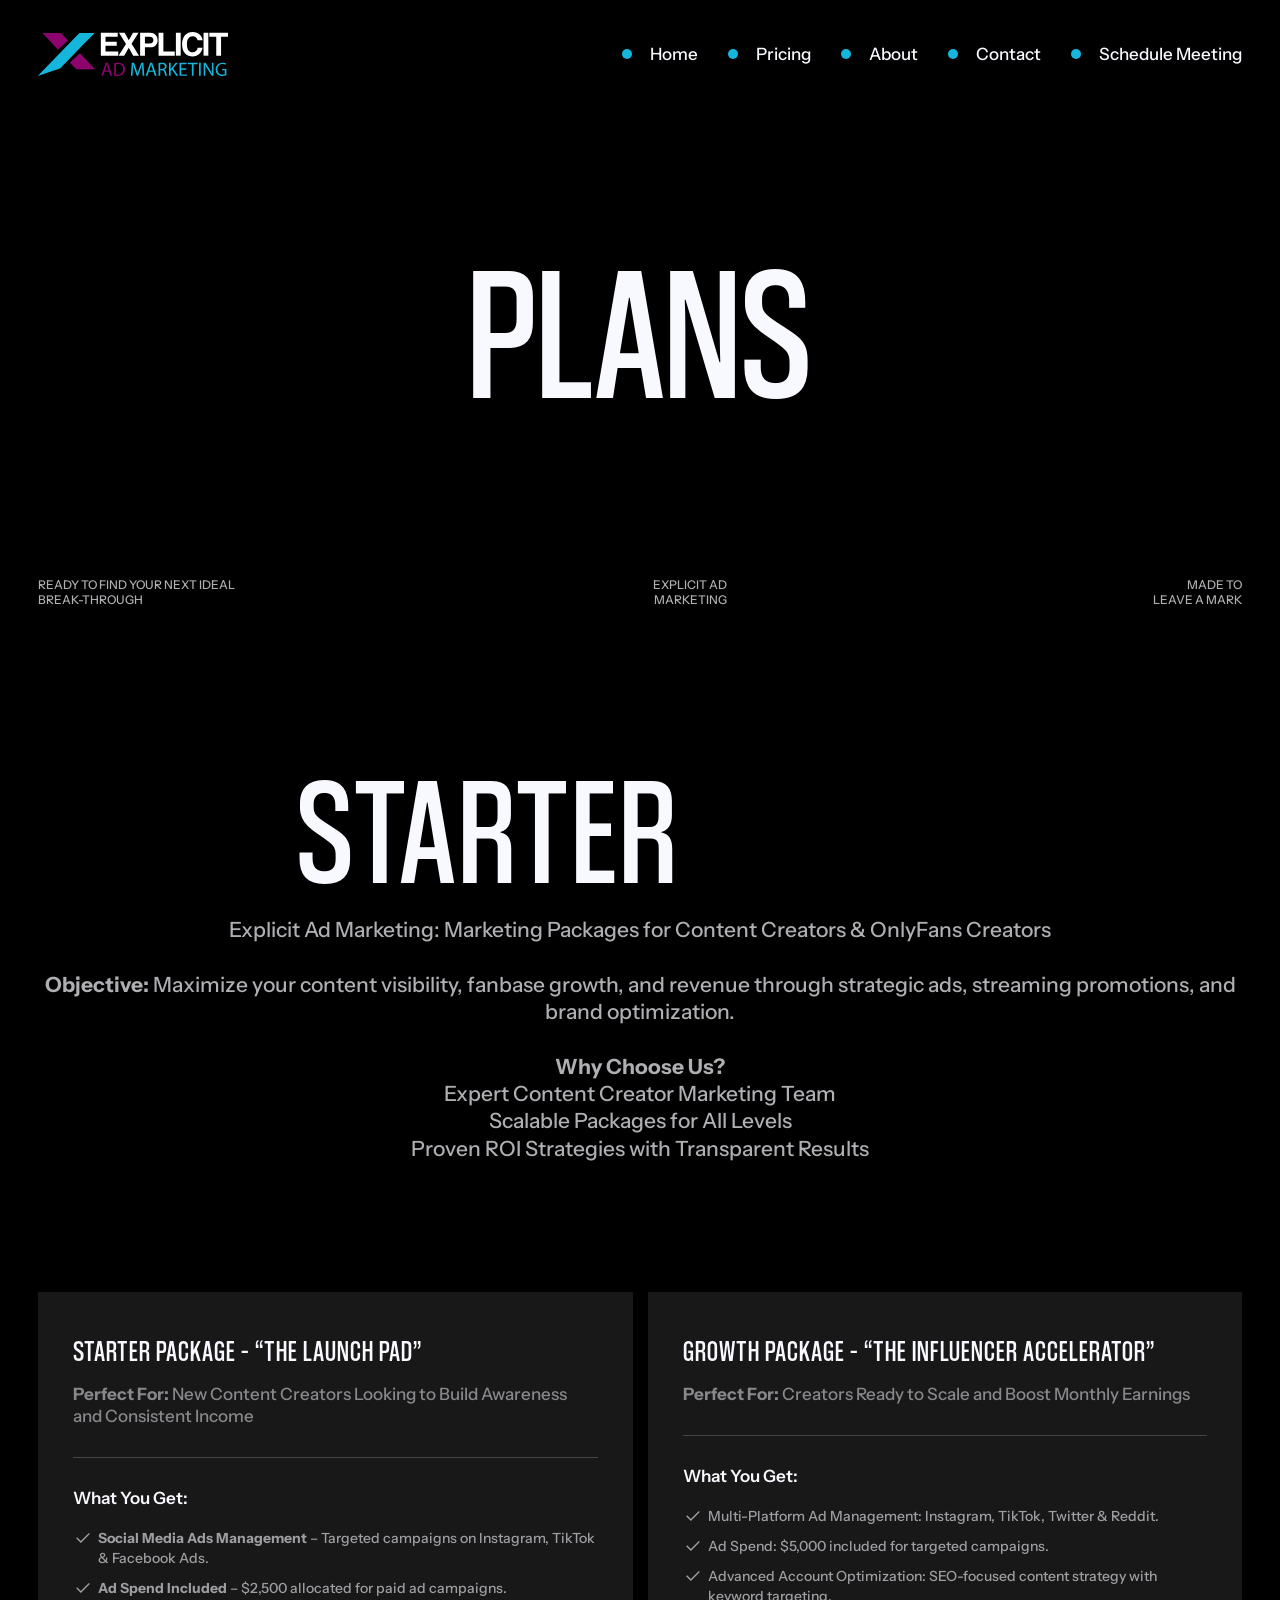
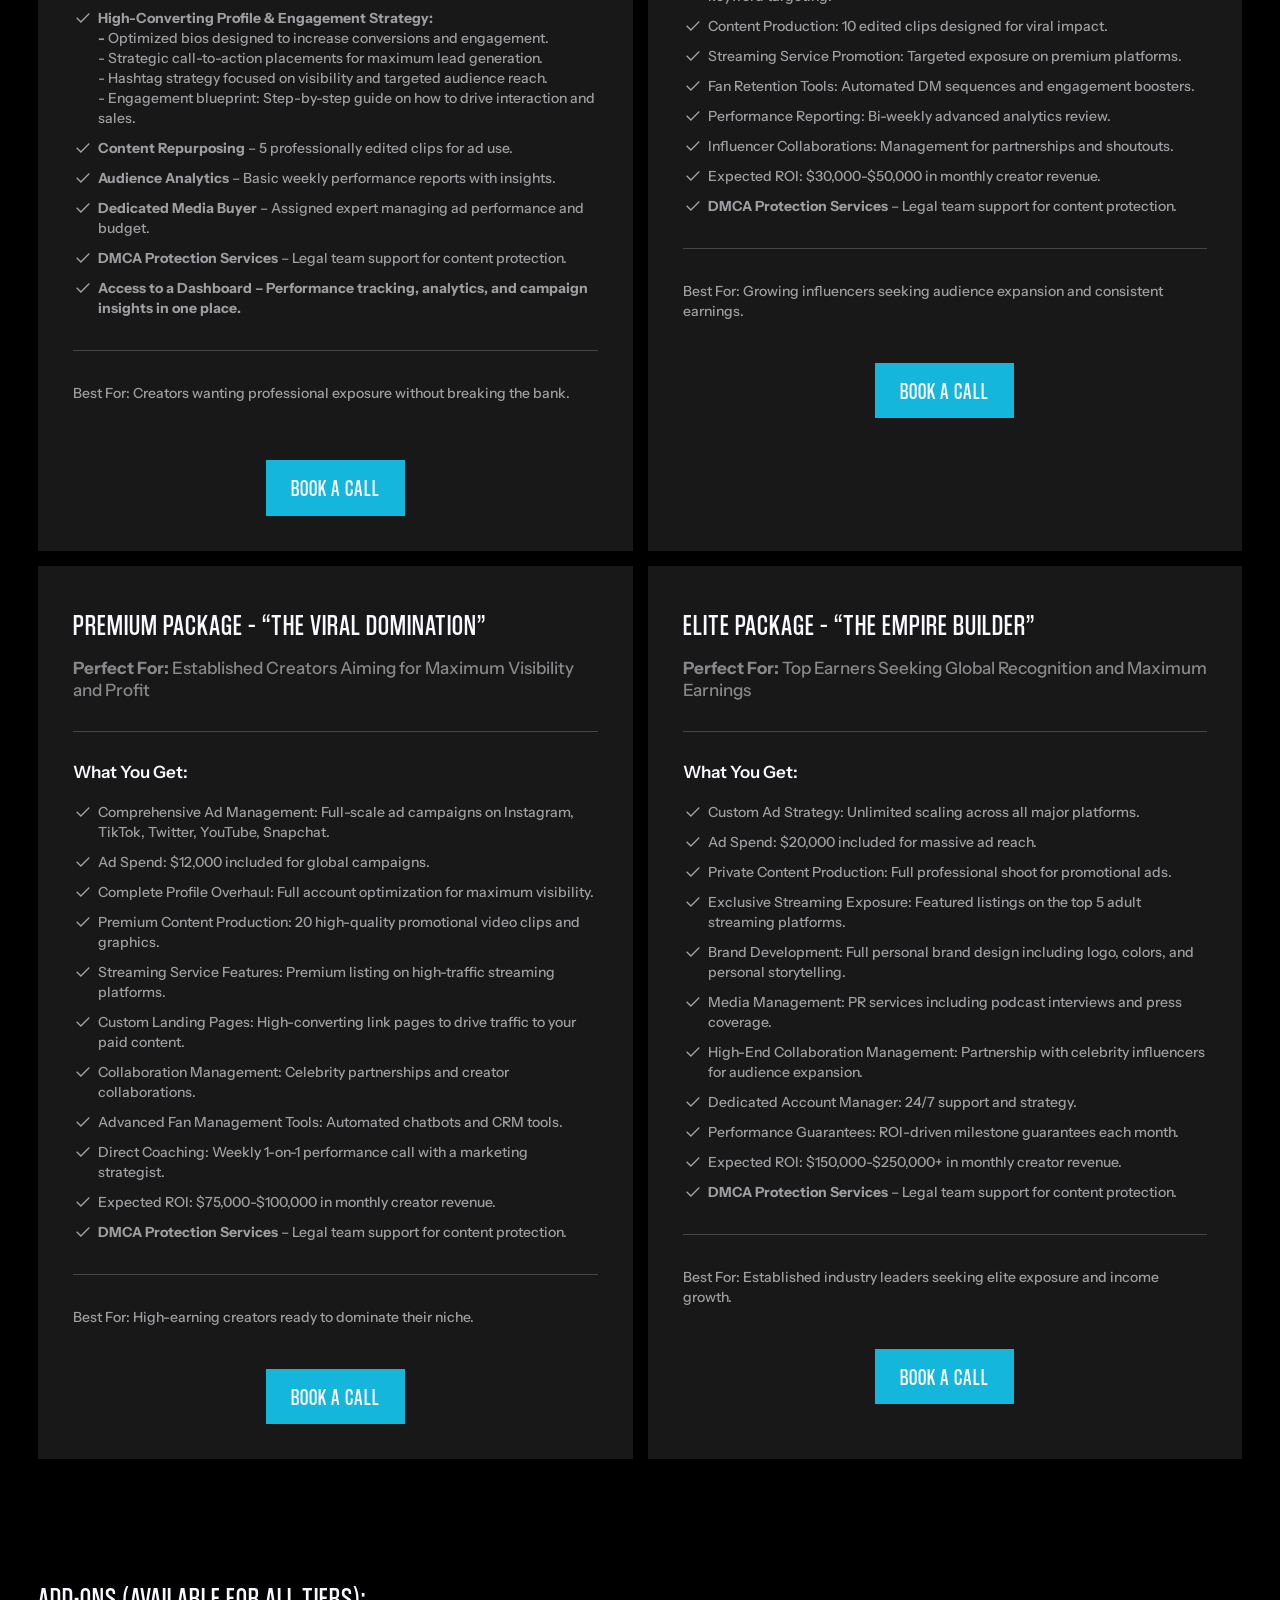
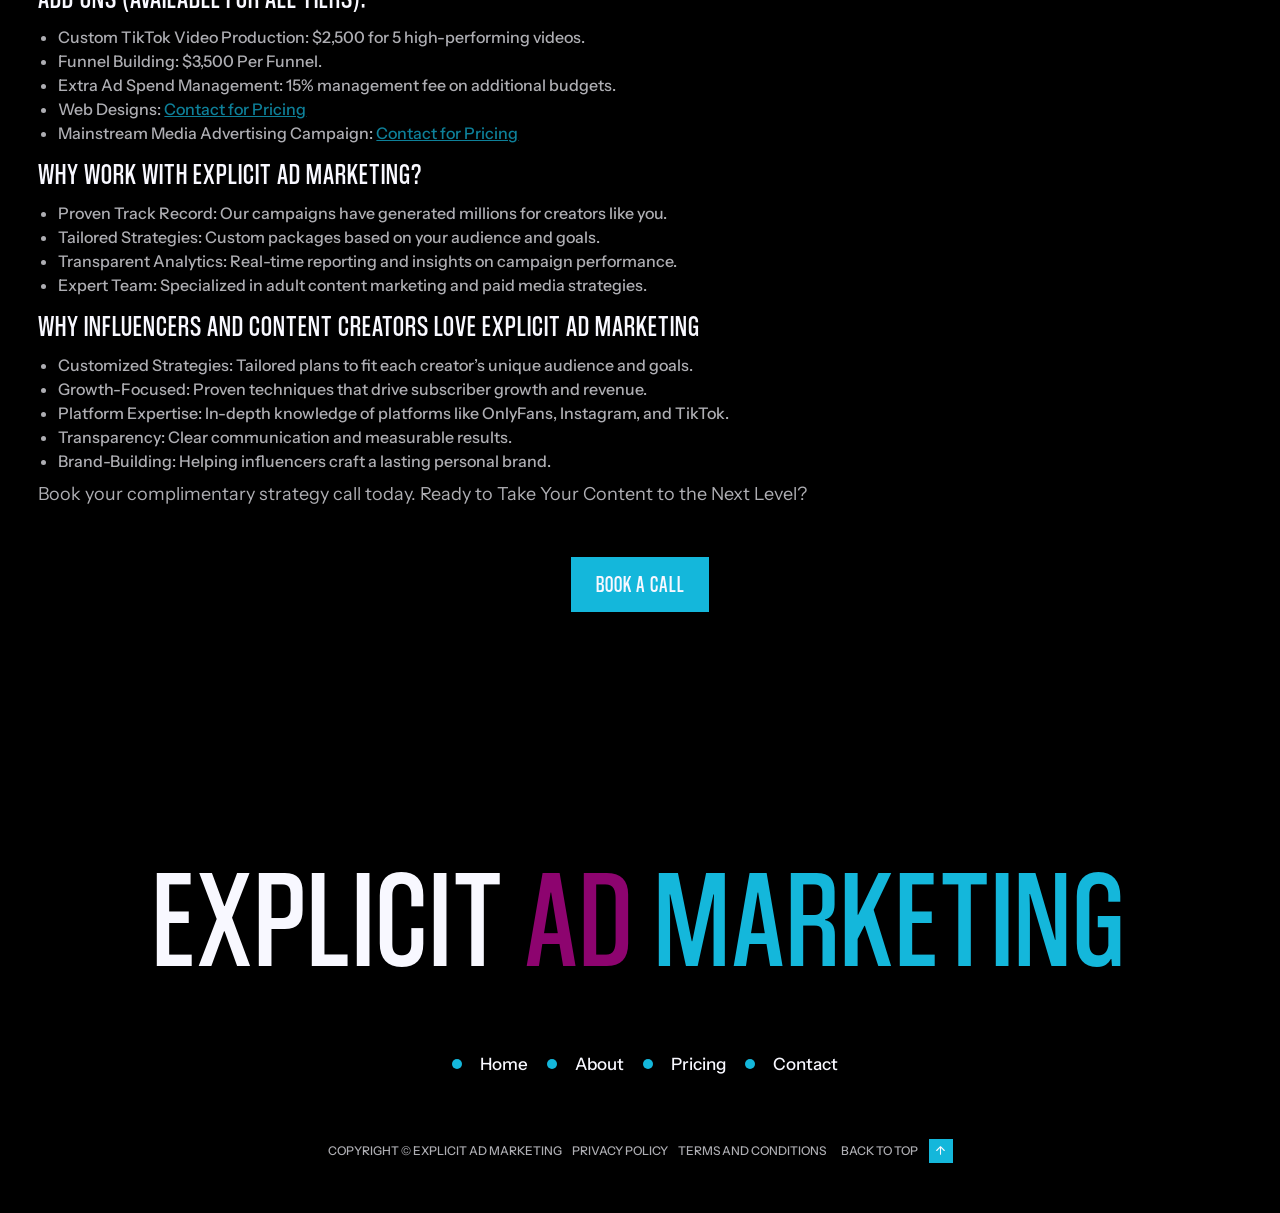
<file: plans.html>
<!DOCTYPE html>
<html data-wf-page="6ae4f5bf1003321bc882906d" data-wf-site="6ae4f5bf1003321bc8829084" lang="en">
<head>
  <meta charset="utf-8">
  <title>Plans - Explicit Ad Marketing</title>
  <meta content="Explore our flexible pricing plans for influencers and adult content creators. Get the support you need to grow with packages designed for every stage of your creative journey." name="description">
  <meta content="Plans - Explicit Ad Marketing" property="og:title">
  <meta content="Explore our flexible pricing plans for influencers and adult content creators. Get the support you need to grow with packages designed for every stage of your creative journey." property="og:description">
  <meta content="https://explicitadmarketing.com/images/Logo4.png" property="og:image">
  <meta content="Plans - Explicit Ad Marketing" name="twitter:title">
  <meta content="Explore our flexible pricing plans for influencers and adult content creators. Get the support you need to grow with packages designed for every stage of your creative journey." name="twitter:description">
  <meta property="og:type" content="website">
  <meta content="summary_large_image" name="twitter:card">
  <meta content="width=device-width, initial-scale=1" name="viewport">
  <link rel="canonical" href="https://explicitadmarketing.com/plans">
  <link href="css/normalize.css" rel="stylesheet" type="text/css">
  <link href="css/webflow.css" rel="stylesheet" type="text/css">
  <link href="css/explicit-ad-marketing-51a17063e0e4bd0dc.webflow.css" rel="stylesheet" type="text/css">
  <link href="https://fonts.googleapis.com" rel="preconnect">
  <link href="https://fonts.gstatic.com" rel="preconnect" crossorigin="anonymous">
  <script src="js/webfont.js" type="text/javascript"></script>
  <script type="text/javascript">WebFont.load({  google: {    families: ["Instrument Sans:300,400,500,600,700"]  }});</script>
  <script type="text/javascript">!function(o,c){var n=c.documentElement,t=" w-mod-";n.className+=t+"js",("ontouchstart"in o||o.DocumentTouch&&c instanceof DocumentTouch)&&(n.className+=t+"touch")}(window,document);</script>
  <link href="images/favicon.png" rel="shortcut icon" type="image/x-icon">
  <link href="images/webclip.png" rel="apple-touch-icon"><!--  Google Tag Manager  -->
  <script>
  (function (w, d, s, l, i) {
    w[l] = w[l] || [];
    w[l].push({ 'gtm.start': new Date().getTime(), event: 'gtm.js' });
    var f = d.getElementsByTagName(s)[0],
        j = d.createElement(s),
        dl = l !== 'dataLayer' ? '&l=' + l : '';
    j.async = true;
    j.src = 'https://www.googletagmanager.com/gtm.js?id=' + i + dl;
    f.parentNode.insertBefore(j, f);
  })(window, document, 'script', 'dataLayer', 'GTM-W56P32W9');
</script>
  <!--  End Google Tag Manager  -->
  <!--  Google Tag Manager (noscript)  -->
  <noscript>
    <iframe src="https://www.googletagmanager.com/ns.html?id=GTM-W56P32W9" height="0" width="0" style="display: none; visibility: hidden;">
    </iframe>
  </noscript>
  <!--  End Google Tag Manager (noscript)  -->
  <!--  TikTok Pixel Code Start  -->
  <script>
  (function (w, d, t) {
    w.TiktokAnalyticsObject = t;
    var ttq = (w[t] = w[t] || []);
    ttq.methods = [
      "page", "track", "identify", "instances", "debug", "on", "off", "once",
      "ready", "alias", "group", "enableCookie", "disableCookie", "holdConsent",
      "revokeConsent", "grantConsent"
    ];
    ttq.setAndDefer = function (obj, method) {
      obj[method] = function () {
        obj.push([method].concat(Array.prototype.slice.call(arguments)));
      };
    };
    ttq.methods.forEach(function (method) {
      ttq.setAndDefer(ttq, method);
    });
    ttq.instance = function (id) {
      var instance = ttq._i[id] || [];
      ttq.methods.forEach(function (method) {
        ttq.setAndDefer(instance, method);
      });
      return instance;
    };
    ttq.load = function (id, options) {
      var script = d.createElement("script");
      script.type = "text/javascript";
      script.async = true;
      script.src = "https://analytics.tiktok.com/i18n/pixel/events.js?sdkid=" + id + "&lib=" + t;
      var firstScript = d.getElementsByTagName("script")[0];
      firstScript.parentNode.insertBefore(script, firstScript);
      ttq._i = ttq._i || {};
      ttq._i[id] = [];
      ttq._i[id]._u = script.src;
      ttq._t = ttq._t || {};
      ttq._t[id] = +new Date();
      ttq._o = ttq._o || {};
      ttq._o[id] = options || {};
    };
    ttq.load("CUT226JC77UC0U8BD5J0");
    ttq.page();
  })(window, document, "ttq");
</script>
  <!--  TikTok Pixel Code End  -->
</head>
<body>
  <div class="page-content">
    <div id="Top" data-animation="default" data-collapse="medium" data-duration="400" data-easing="ease" data-easing2="ease" role="banner" class="navbar w-nav">
      <nav role="navigation" class="nav-menu w-nav-menu">
        <a data-w-id="67eb2101-3d91-44d8-d4b1-a8606ae48615" href="index.html" class="navigation-link-animation w-inline-block">
          <div class="circle-fixed">
            <div class="navigation-circle"><img src="images/arrow-main.svg" loading="lazy" alt="" class="button-arrow-main"></div>
          </div>
          <div class="navigation-text">Home</div>
        </a>
        <a data-w-id="67eb2101-3d91-44d8-d4b1-a8606ae48621" href="plans.html" aria-current="page" class="navigation-link-animation w-inline-block w--current">
          <div class="circle-fixed">
            <div class="navigation-circle"><img src="images/arrow-main.svg" loading="lazy" alt="" class="button-arrow-main"></div>
          </div>
          <div class="navigation-text">Pricing</div>
        </a>
        <a data-w-id="67eb2101-3d91-44d8-d4b1-a8606ae48627" href="about.html" class="navigation-link-animation w-inline-block">
          <div class="circle-fixed">
            <div class="navigation-circle"><img src="images/arrow-main.svg" loading="lazy" alt="" class="button-arrow-main"></div>
          </div>
          <div class="navigation-text">About</div>
        </a>
        <a data-w-id="67eb2101-3d91-44d8-d4b1-a8606ae48638" href="contact.html" class="navigation-link-animation w-inline-block">
          <div class="circle-fixed">
            <div class="navigation-circle"><img src="images/arrow-main.svg" loading="lazy" alt="" class="button-arrow-main"></div>
          </div>
          <div class="navigation-text">Contact</div>
        </a>
        <a data-w-id="67eb2101-3d91-44d8-d4b1-a8606ae48632" href="schedule-your-meeting.html" class="navigation-link-animation w-inline-block">
          <div class="circle-fixed">
            <div class="navigation-circle"><img src="images/arrow-main.svg" loading="lazy" alt="" class="button-arrow-main"></div>
          </div>
          <div class="navigation-text">Schedule Meeting</div>
        </a>
      </nav>
      <a href="index.html" class="logo-link w-nav-brand"><img src="images/Explicit-Ad-Marketing-Logo.svg" loading="lazy" alt="Explicit Ad Marketing" class="main-logo-image"></a>
      <div class="menu-button w-nav-button">
        <div class="icon w-icon-nav-menu"></div>
      </div>
    </div>
    <div class="hero for-inner">
      <div class="w-layout-blockcontainer container w-container">
        <div class="_3d-wrapper">
          <div class="absolute-text relative">Plans</div>
        </div>
      </div>
      <div class="absolute-bottom">
        <div class="main-grid">
          <p id="w-node-c9bc49fd-c78b-13d0-76d1-0614145b9b76-c882906d" class="hero-subhead hide-text">READY TO FIND YOUR NEXT IDEAL Break-through</p>
          <p id="w-node-_3f278db1-b002-f4d8-b425-7376a4854f34-c882906d" class="hero-subhead center">Explicit Ad Marketing</p>
          <p id="w-node-a75f1a9e-ccb6-798c-d0f2-1b1855a819e1-c882906d" class="hero-subhead right">Made to <br>leave a mark</p>
        </div>
      </div>
    </div>
    <section class="section for-inner">
      <div class="w-layout-blockcontainer container w-container">
        <div class="section-header">
          <div class="hero-text-animation left">
            <div class="text-overflow">
              <h1 data-w-id="3e22cb28-fdb2-6fac-53ba-3f8fc7e4b637" class="hero-heading">Starter</h1>
            </div>
            <div class="text-overflow">
              <h1 data-w-id="3e22cb28-fdb2-6fac-53ba-3f8fc7e4b63a" class="hero-heading">Packs</h1>
            </div>
          </div>
          <p>Explicit Ad Marketing: Marketing Packages for Content Creators &amp; OnlyFans Creators<br><br><strong>Objective:</strong> Maximize your content visibility, fanbase growth, and revenue through strategic ads, streaming promotions, and brand optimization.<br><br><strong>Why Choose Us?</strong><br>Expert Content Creator Marketing Team<br>Scalable Packages for All Levels<br>Proven ROI Strategies with Transparent Results</p>
        </div>
        <div class="margin-120px">
          <div class="pricing-grid">
            <div class="pricing-plan-justify">
              <div class="pricing-column _15px">
                <div class="pricing-column top">
                  <div>
                    <h4 class="pricing-text">Starter Package – “The Launch Pad”</h4>
                    <p class="subhead-pricing gray for-pricing"><strong>Perfect For:</strong> New Content Creators Looking to Build Awareness and Consistent Income</p>
                  </div>
                  <div class="pricing-divider"></div>
                  <div class="pricing-column _25px">
                    <div class="subhead-pricing with-margin">What You Get:</div>
                    <div class="check-item"><img src="images/67406d84c338b203866f6a97_done_FILL0_wght400_GRAD0_opsz48.svg" loading="lazy" alt="" class="check-image">
                      <div class="small-text"><strong>Social Media Ads Management</strong> – Targeted campaigns on Instagram, TikTok &amp; Facebook Ads.</div>
                    </div>
                    <div class="check-item"><img src="images/67406d84c338b203866f6a97_done_FILL0_wght400_GRAD0_opsz48.svg" loading="lazy" alt="" class="check-image">
                      <div class="small-text"><strong>Ad Spend Included</strong> – $2,500 allocated for paid ad campaigns.</div>
                    </div>
                    <div class="check-item"><img src="images/67406d84c338b203866f6a97_done_FILL0_wght400_GRAD0_opsz48.svg" loading="lazy" alt="" class="check-image">
                      <div class="small-text"><strong>High-Converting Profile &amp; Engagement Strategy:<br>- </strong>Optimized bios designed to increase conversions and engagement.<br>- Strategic call-to-action placements for maximum lead generation.<br>- Hashtag strategy focused on visibility and targeted audience reach.<br>- Engagement blueprint: Step-by-step guide on how to drive interaction and sales.</div>
                    </div>
                    <div class="check-item"><img src="images/67406d84c338b203866f6a97_done_FILL0_wght400_GRAD0_opsz48.svg" loading="lazy" alt="" class="check-image">
                      <div class="small-text"><strong>Content Repurposing</strong> – 5 professionally edited clips for ad use.</div>
                    </div>
                    <div class="check-item"><img src="images/67406d84c338b203866f6a97_done_FILL0_wght400_GRAD0_opsz48.svg" loading="lazy" alt="" class="check-image">
                      <div class="small-text"><strong>Audience Analytics</strong> – Basic weekly performance reports with insights.</div>
                    </div>
                    <div class="check-item"><img src="images/67406d84c338b203866f6a97_done_FILL0_wght400_GRAD0_opsz48.svg" loading="lazy" alt="" class="check-image">
                      <div class="small-text"><strong>Dedicated Media Buyer</strong> – Assigned expert managing ad performance and budget.</div>
                    </div>
                    <div class="check-item"><img src="images/67406d84c338b203866f6a97_done_FILL0_wght400_GRAD0_opsz48.svg" loading="lazy" alt="" class="check-image">
                      <div class="small-text"><strong>DMCA Protection Services</strong> – Legal team support for content protection.</div>
                    </div>
                    <div class="check-item"><img src="images/67406d84c338b203866f6a97_done_FILL0_wght400_GRAD0_opsz48.svg" loading="lazy" alt="" class="check-image">
                      <div class="small-text"><strong>Access to a Dashboard – Performance tracking, analytics, and campaign insights in one place.</strong></div>
                    </div>
                  </div>
                  <div class="pricing-divider"></div>
                  <div class="pricing-column _25px">
                    <div class="check-item">
                      <div class="small-text">Best For: Creators wanting professional exposure without breaking the bank.</div>
                    </div>
                  </div>
                </div>
                <div class="button-flex">
                  <a data-w-id="3e22cb28-fdb2-6fac-53ba-3f8fc7e4b681" href="schedule-your-meeting.html" class="button-3d w-inline-block">
                    <div class="button-inner">
                      <div class="button-face static">
                        <div>Book A call</div>
                      </div>
                      <div class="button-face hover">
                        <div>Book A call</div>
                      </div>
                    </div>
                  </a>
                </div>
              </div>
            </div>
            <div class="pricing-plan-justify">
              <div class="pricing-column _15px">
                <div class="pricing-column top">
                  <div>
                    <h4 class="pricing-text">Growth Package – “The Influencer Accelerator”</h4>
                    <p class="subhead-pricing gray for-pricing"><strong>Perfect For:</strong> Creators Ready to Scale and Boost Monthly Earnings</p>
                  </div>
                  <div class="pricing-divider"></div>
                  <div class="pricing-column _25px">
                    <div class="subhead-pricing with-margin">What You Get:</div>
                    <div class="check-item"><img src="images/67406d84c338b203866f6a97_done_FILL0_wght400_GRAD0_opsz48.svg" loading="lazy" alt="" class="check-image">
                      <div class="small-text">Multi-Platform Ad Management: Instagram, TikTok, Twitter &amp; Reddit.</div>
                    </div>
                    <div class="check-item"><img src="images/67406d84c338b203866f6a97_done_FILL0_wght400_GRAD0_opsz48.svg" loading="lazy" alt="" class="check-image">
                      <div class="small-text">Ad Spend: $5,000 included for targeted campaigns.</div>
                    </div>
                    <div class="check-item"><img src="images/67406d84c338b203866f6a97_done_FILL0_wght400_GRAD0_opsz48.svg" loading="lazy" alt="" class="check-image">
                      <div class="small-text">Advanced Account Optimization: SEO-focused content strategy with keyword targeting.</div>
                    </div>
                    <div class="check-item"><img src="images/67406d84c338b203866f6a97_done_FILL0_wght400_GRAD0_opsz48.svg" loading="lazy" alt="" class="check-image">
                      <div class="small-text">Content Production: 10 edited clips designed for viral impact.</div>
                    </div>
                    <div class="check-item"><img src="images/67406d84c338b203866f6a97_done_FILL0_wght400_GRAD0_opsz48.svg" loading="lazy" alt="" class="check-image">
                      <div class="small-text">Streaming Service Promotion: Targeted exposure on premium platforms.</div>
                    </div>
                    <div class="check-item"><img src="images/67406d84c338b203866f6a97_done_FILL0_wght400_GRAD0_opsz48.svg" loading="lazy" alt="" class="check-image">
                      <div class="small-text">Fan Retention Tools: Automated DM sequences and engagement boosters.</div>
                    </div>
                    <div class="check-item"><img src="images/67406d84c338b203866f6a97_done_FILL0_wght400_GRAD0_opsz48.svg" loading="lazy" alt="" class="check-image">
                      <div class="small-text">Performance Reporting: Bi-weekly advanced analytics review.</div>
                    </div>
                    <div class="check-item"><img src="images/67406d84c338b203866f6a97_done_FILL0_wght400_GRAD0_opsz48.svg" loading="lazy" alt="" class="check-image">
                      <div class="small-text">Influencer Collaborations: Management for partnerships and shoutouts.</div>
                    </div>
                    <div class="check-item"><img src="images/67406d84c338b203866f6a97_done_FILL0_wght400_GRAD0_opsz48.svg" loading="lazy" alt="" class="check-image">
                      <div class="small-text">Expected ROI: $30,000-$50,000 in monthly creator revenue.</div>
                    </div>
                    <div class="check-item"><img src="images/67406d84c338b203866f6a97_done_FILL0_wght400_GRAD0_opsz48.svg" loading="lazy" alt="" class="check-image">
                      <div class="small-text"><strong>DMCA Protection Services</strong> – Legal team support for content protection.</div>
                    </div>
                  </div>
                  <div class="pricing-divider"></div>
                  <div class="pricing-column _25px">
                    <div class="check-item">
                      <div class="small-text">Best For: Growing influencers seeking audience expansion and consistent earnings.</div>
                    </div>
                  </div>
                </div>
              </div>
              <div class="button-flex">
                <a data-w-id="3e22cb28-fdb2-6fac-53ba-3f8fc7e4b6c3" href="schedule-your-meeting.html" class="button-3d w-inline-block">
                  <div class="button-inner">
                    <div class="button-face static">
                      <div>Book A call</div>
                    </div>
                    <div class="button-face hover">
                      <div>Book A call</div>
                    </div>
                  </div>
                </a>
              </div>
            </div>
            <div class="pricing-plan-justify">
              <div class="pricing-column _15px">
                <div class="pricing-column top">
                  <div>
                    <h4 class="pricing-text">Premium Package – “The Viral Domination”</h4>
                    <p class="subhead-pricing gray for-pricing"><strong>Perfect For:</strong> Established Creators Aiming for Maximum Visibility and Profit</p>
                  </div>
                  <div class="pricing-divider"></div>
                  <div class="pricing-column _25px">
                    <div class="subhead-pricing with-margin">What You Get:</div>
                    <div class="check-item"><img src="images/67406d84c338b203866f6a97_done_FILL0_wght400_GRAD0_opsz48.svg" loading="lazy" alt="" class="check-image">
                      <div class="small-text">Comprehensive Ad Management: Full-scale ad campaigns on Instagram, TikTok, Twitter, YouTube, Snapchat.</div>
                    </div>
                    <div class="check-item"><img src="images/67406d84c338b203866f6a97_done_FILL0_wght400_GRAD0_opsz48.svg" loading="lazy" alt="" class="check-image">
                      <div class="small-text">Ad Spend: $12,000 included for global campaigns.</div>
                    </div>
                    <div class="check-item"><img src="images/67406d84c338b203866f6a97_done_FILL0_wght400_GRAD0_opsz48.svg" loading="lazy" alt="" class="check-image">
                      <div class="small-text">Complete Profile Overhaul: Full account optimization for maximum visibility.</div>
                    </div>
                    <div class="check-item"><img src="images/67406d84c338b203866f6a97_done_FILL0_wght400_GRAD0_opsz48.svg" loading="lazy" alt="" class="check-image">
                      <div class="small-text">Premium Content Production: 20 high-quality promotional video clips and graphics.</div>
                    </div>
                    <div class="check-item"><img src="images/67406d84c338b203866f6a97_done_FILL0_wght400_GRAD0_opsz48.svg" loading="lazy" alt="" class="check-image">
                      <div class="small-text">Streaming Service Features: Premium listing on high-traffic streaming platforms.</div>
                    </div>
                    <div class="check-item"><img src="images/67406d84c338b203866f6a97_done_FILL0_wght400_GRAD0_opsz48.svg" loading="lazy" alt="" class="check-image">
                      <div class="small-text">Custom Landing Pages: High-converting link pages to drive traffic to your paid content.</div>
                    </div>
                    <div class="check-item"><img src="images/67406d84c338b203866f6a97_done_FILL0_wght400_GRAD0_opsz48.svg" loading="lazy" alt="" class="check-image">
                      <div class="small-text">Collaboration Management: Celebrity partnerships and creator collaborations.</div>
                    </div>
                    <div class="check-item"><img src="images/67406d84c338b203866f6a97_done_FILL0_wght400_GRAD0_opsz48.svg" loading="lazy" alt="" class="check-image">
                      <div class="small-text">Advanced Fan Management Tools: Automated chatbots and CRM tools.</div>
                    </div>
                    <div class="check-item"><img src="images/67406d84c338b203866f6a97_done_FILL0_wght400_GRAD0_opsz48.svg" loading="lazy" alt="" class="check-image">
                      <div class="small-text">Direct Coaching: Weekly 1-on-1 performance call with a marketing strategist.</div>
                    </div>
                    <div class="check-item"><img src="images/67406d84c338b203866f6a97_done_FILL0_wght400_GRAD0_opsz48.svg" loading="lazy" alt="" class="check-image">
                      <div class="small-text">Expected ROI: $75,000-$100,000 in monthly creator revenue.</div>
                    </div>
                    <div class="check-item"><img src="images/67406d84c338b203866f6a97_done_FILL0_wght400_GRAD0_opsz48.svg" loading="lazy" alt="" class="check-image">
                      <div class="small-text"><strong>DMCA Protection Services</strong> – Legal team support for content protection.</div>
                    </div>
                  </div>
                  <div class="pricing-divider"></div>
                  <div class="pricing-column _25px">
                    <div class="check-item">
                      <div class="small-text">Best For: High-earning creators ready to dominate their niche.</div>
                    </div>
                  </div>
                </div>
              </div>
              <div class="button-flex">
                <a data-w-id="3e22cb28-fdb2-6fac-53ba-3f8fc7e4b709" href="schedule-your-meeting.html" class="button-3d w-inline-block">
                  <div class="button-inner">
                    <div class="button-face static">
                      <div>Book A call</div>
                    </div>
                    <div class="button-face hover">
                      <div>Book A call</div>
                    </div>
                  </div>
                </a>
              </div>
            </div>
            <div class="pricing-plan-justify">
              <div class="pricing-column _15px">
                <div class="pricing-column top">
                  <div>
                    <h4 class="pricing-text">Elite Package – “The Empire Builder”</h4>
                    <p class="subhead-pricing gray for-pricing"><strong>Perfect For:</strong> Top Earners Seeking Global Recognition and Maximum Earnings</p>
                  </div>
                  <div class="pricing-divider"></div>
                  <div class="pricing-column _25px">
                    <div class="subhead-pricing with-margin">What You Get:</div>
                    <div class="check-item"><img src="images/67406d84c338b203866f6a97_done_FILL0_wght400_GRAD0_opsz48.svg" loading="lazy" alt="" class="check-image">
                      <div class="small-text">Custom Ad Strategy: Unlimited scaling across all major platforms.</div>
                    </div>
                    <div class="check-item"><img src="images/67406d84c338b203866f6a97_done_FILL0_wght400_GRAD0_opsz48.svg" loading="lazy" alt="" class="check-image">
                      <div class="small-text">Ad Spend: $20,000 included for massive ad reach.</div>
                    </div>
                    <div class="check-item"><img src="images/67406d84c338b203866f6a97_done_FILL0_wght400_GRAD0_opsz48.svg" loading="lazy" alt="" class="check-image">
                      <div class="small-text">Private Content Production: Full professional shoot for promotional ads.</div>
                    </div>
                    <div class="check-item"><img src="images/67406d84c338b203866f6a97_done_FILL0_wght400_GRAD0_opsz48.svg" loading="lazy" alt="" class="check-image">
                      <div class="small-text">Exclusive Streaming Exposure: Featured listings on the top 5 adult streaming platforms.</div>
                    </div>
                    <div class="check-item"><img src="images/67406d84c338b203866f6a97_done_FILL0_wght400_GRAD0_opsz48.svg" loading="lazy" alt="" class="check-image">
                      <div class="small-text">Brand Development: Full personal brand design including logo, colors, and personal storytelling.</div>
                    </div>
                    <div class="check-item"><img src="images/67406d84c338b203866f6a97_done_FILL0_wght400_GRAD0_opsz48.svg" loading="lazy" alt="" class="check-image">
                      <div class="small-text">Media Management: PR services including podcast interviews and press coverage.</div>
                    </div>
                    <div class="check-item"><img src="images/67406d84c338b203866f6a97_done_FILL0_wght400_GRAD0_opsz48.svg" loading="lazy" alt="" class="check-image">
                      <div class="small-text">High-End Collaboration Management: Partnership with celebrity influencers for audience expansion.</div>
                    </div>
                    <div class="check-item"><img src="images/67406d84c338b203866f6a97_done_FILL0_wght400_GRAD0_opsz48.svg" loading="lazy" alt="" class="check-image">
                      <div class="small-text">Dedicated Account Manager: 24/7 support and strategy.</div>
                    </div>
                    <div class="check-item"><img src="images/67406d84c338b203866f6a97_done_FILL0_wght400_GRAD0_opsz48.svg" loading="lazy" alt="" class="check-image">
                      <div class="small-text">Performance Guarantees: ROI-driven milestone guarantees each month.</div>
                    </div>
                    <div class="check-item"><img src="images/67406d84c338b203866f6a97_done_FILL0_wght400_GRAD0_opsz48.svg" loading="lazy" alt="" class="check-image">
                      <div class="small-text">Expected ROI: $150,000-$250,000+ in monthly creator revenue.</div>
                    </div>
                    <div class="check-item"><img src="images/67406d84c338b203866f6a97_done_FILL0_wght400_GRAD0_opsz48.svg" loading="lazy" alt="" class="check-image">
                      <div class="small-text"><strong>DMCA Protection Services</strong> – Legal team support for content protection.</div>
                    </div>
                  </div>
                  <div class="pricing-divider"></div>
                  <div class="pricing-column _25px">
                    <div class="check-item">
                      <div class="small-text">Best For: Established industry leaders seeking elite exposure and income growth.</div>
                    </div>
                  </div>
                </div>
              </div>
              <div class="button-flex">
                <a data-w-id="3e22cb28-fdb2-6fac-53ba-3f8fc7e4b74f" href="schedule-your-meeting.html" class="button-3d w-inline-block">
                  <div class="button-inner">
                    <div class="button-face static">
                      <div>Book A call</div>
                    </div>
                    <div class="button-face hover">
                      <div>Book A call</div>
                    </div>
                  </div>
                </a>
              </div>
            </div>
          </div>
        </div>
        <div class="margin-120px">
          <div class="packages-rich-text w-richtext">
            <h4 class="pricing-text">Add-Ons (Available for All Tiers):</h4>
            <ul role="list">
              <li>Custom TikTok Video Production: $2,500 for 5 high-performing videos.</li>
              <li>Funnel Building: $3,500 Per Funnel.</li>
              <li>Extra Ad Spend Management: 15% management fee on additional budgets.</li>
              <li>Web Designs: <a href="schedule-your-meeting.html" class="link text-color-blue">Contact for Pricing</a>
              </li>
              <li>Mainstream Media Advertising Campaign: <a href="schedule-your-meeting.html" class="link text-color-blue">Contact for Pricing</a>
              </li>
            </ul>
            <h4 class="pricing-text">Why Work With Explicit Ad Marketing?</h4>
            <ul role="list">
              <li>Proven Track Record: Our campaigns have generated millions for creators like you.</li>
              <li>Tailored Strategies: Custom packages based on your audience and goals.</li>
              <li>Transparent Analytics: Real-time reporting and insights on campaign performance.</li>
              <li>Expert Team: Specialized in adult content marketing and paid media strategies.</li>
            </ul>
            <h4 class="pricing-text">Why Influencers and Content Creators Love Explicit Ad Marketing</h4>
            <ul role="list">
              <li>Customized Strategies: Tailored plans to fit each creator’s unique audience and goals.</li>
              <li>Growth-Focused: Proven techniques that drive subscriber growth and revenue.</li>
              <li>Platform Expertise: In-depth knowledge of platforms like OnlyFans, Instagram, and TikTok.</li>
              <li>Transparency: Clear communication and measurable results.</li>
              <li>Brand-Building: Helping influencers craft a lasting personal brand.</li>
            </ul>
            <p>Book your complimentary strategy call today. Ready to Take Your Content to the Next Level?</p>
          </div>
          <div class="button-flex">
            <a data-w-id="3e22cb28-fdb2-6fac-53ba-3f8fc7e4b770" href="schedule-your-meeting.html" class="button-3d w-inline-block">
              <div class="button-inner">
                <div class="button-face static">
                  <div>Book A call</div>
                </div>
                <div class="button-face hover">
                  <div>Book A call</div>
                </div>
              </div>
            </a>
          </div>
        </div>
      </div>
    </section>
    <section class="footer">
      <div class="w-layout-blockcontainer container with-padding w-container">
        <div>
          <div class="category-ticket ticket-center">
            <a href="index.html" class="footer-logo w-inline-block">
              <h1 class="footer-heading">Explicit <span class="pink">Ad</span> <span class="blue">Marketing</span></h1>
            </a>
          </div>
        </div>
        <div class="flex-footer">
          <div class="footer-flex">
            <a data-w-id="c3da3c13-00c8-f608-778f-7d2c97271d9d" href="index.html" class="navigation-link-animation w-inline-block">
              <div class="circle-fixed">
                <div class="navigation-circle"><img src="images/arrow-main.svg" loading="lazy" alt="" class="button-arrow-main"></div>
              </div>
              <div class="navigation-text">Home</div>
            </a>
            <a data-w-id="c3da3c13-00c8-f608-778f-7d2c97271da3" href="about.html" class="navigation-link-animation w-inline-block">
              <div class="circle-fixed">
                <div class="navigation-circle"><img src="images/arrow-main.svg" loading="lazy" alt="" class="button-arrow-main"></div>
              </div>
              <div class="navigation-text">About</div>
            </a>
            <a data-w-id="c3da3c13-00c8-f608-778f-7d2c97271daf" href="plans.html" aria-current="page" class="navigation-link-animation w-inline-block w--current">
              <div class="circle-fixed">
                <div class="navigation-circle"><img src="images/arrow-main.svg" loading="lazy" alt="" class="button-arrow-main"></div>
              </div>
              <div class="navigation-text">Pricing</div>
            </a>
            <a data-w-id="c3da3c13-00c8-f608-778f-7d2c97271db5" href="contact.html" class="navigation-link-animation w-inline-block">
              <div class="circle-fixed">
                <div class="navigation-circle"><img src="images/arrow-main.svg" loading="lazy" alt="" class="button-arrow-main"></div>
              </div>
              <div class="navigation-text">Contact</div>
            </a>
          </div>
        </div>
        <div class="copyright-flex-bottom">
          <div class="copyright-flex">
            <a href="index.html" class="figma-file-absolute for-copyright w-inline-block">
              <p class="figma-text">Copyright © Explicit Ad Marketing</p>
            </a>
            <a href="privacy-policy.html" class="figma-file-absolute for-copyright w-inline-block">
              <p class="figma-text">Privacy Policy</p>
            </a>
            <a href="terms-and-conditions.html" class="figma-file-absolute for-copyright w-inline-block">
              <p class="figma-text">Terms and Conditions</p>
            </a>
          </div>
          <div class="copyright-flex">
            <a data-w-id="c3da3c13-00c8-f608-778f-7d2c97271dc7" href="#Top" class="figma-file-absolute for-copyright w-inline-block">
              <p class="figma-text">Back to top</p>
              <div class="button-icon-main relative">
                <div class="buton-icon-svg w-embed"><svg width="100%" height="100%" viewbox="0 0 24 24" fill="none" xmlns="http://www.w3.org/2000/svg">
                    <path d="M12 19V5M12 5L5 12M12 5L19 12" stroke="currentColor" stroke-width="2" stroke-linecap="round" stroke-linejoin="round"></path>
                  </svg></div>
                <div class="buton-icon-svg is-absolute w-embed"><svg width="100%" height="100%" viewbox="0 0 24 24" fill="none" xmlns="http://www.w3.org/2000/svg">
                    <path d="M12 19V5M12 5L5 12M12 5L19 12" stroke="currentColor" stroke-width="2" stroke-linecap="round" stroke-linejoin="round"></path>
                  </svg></div>
              </div>
            </a>
          </div>
        </div>
      </div>
    </section>
  </div>
  <script src="js/jquery-3.5.1.min.js" type="text/javascript" integrity="sha256-9/aliU8dGd2tb6OSsuzixeV4y/faTqgFtohetphbbj0=" crossorigin="anonymous"></script>
  <script src="js/webflow.js" type="text/javascript"></script><!--  Start of HubSpot Embed Code  -->
  <script type="text/javascript" id="hs-script-loader" async="" defer="" src="https://js.hs-scripts.com/48730830.js"></script>
  <!--  End of HubSpot Embed Code  -->
</body>
</html>
</file>
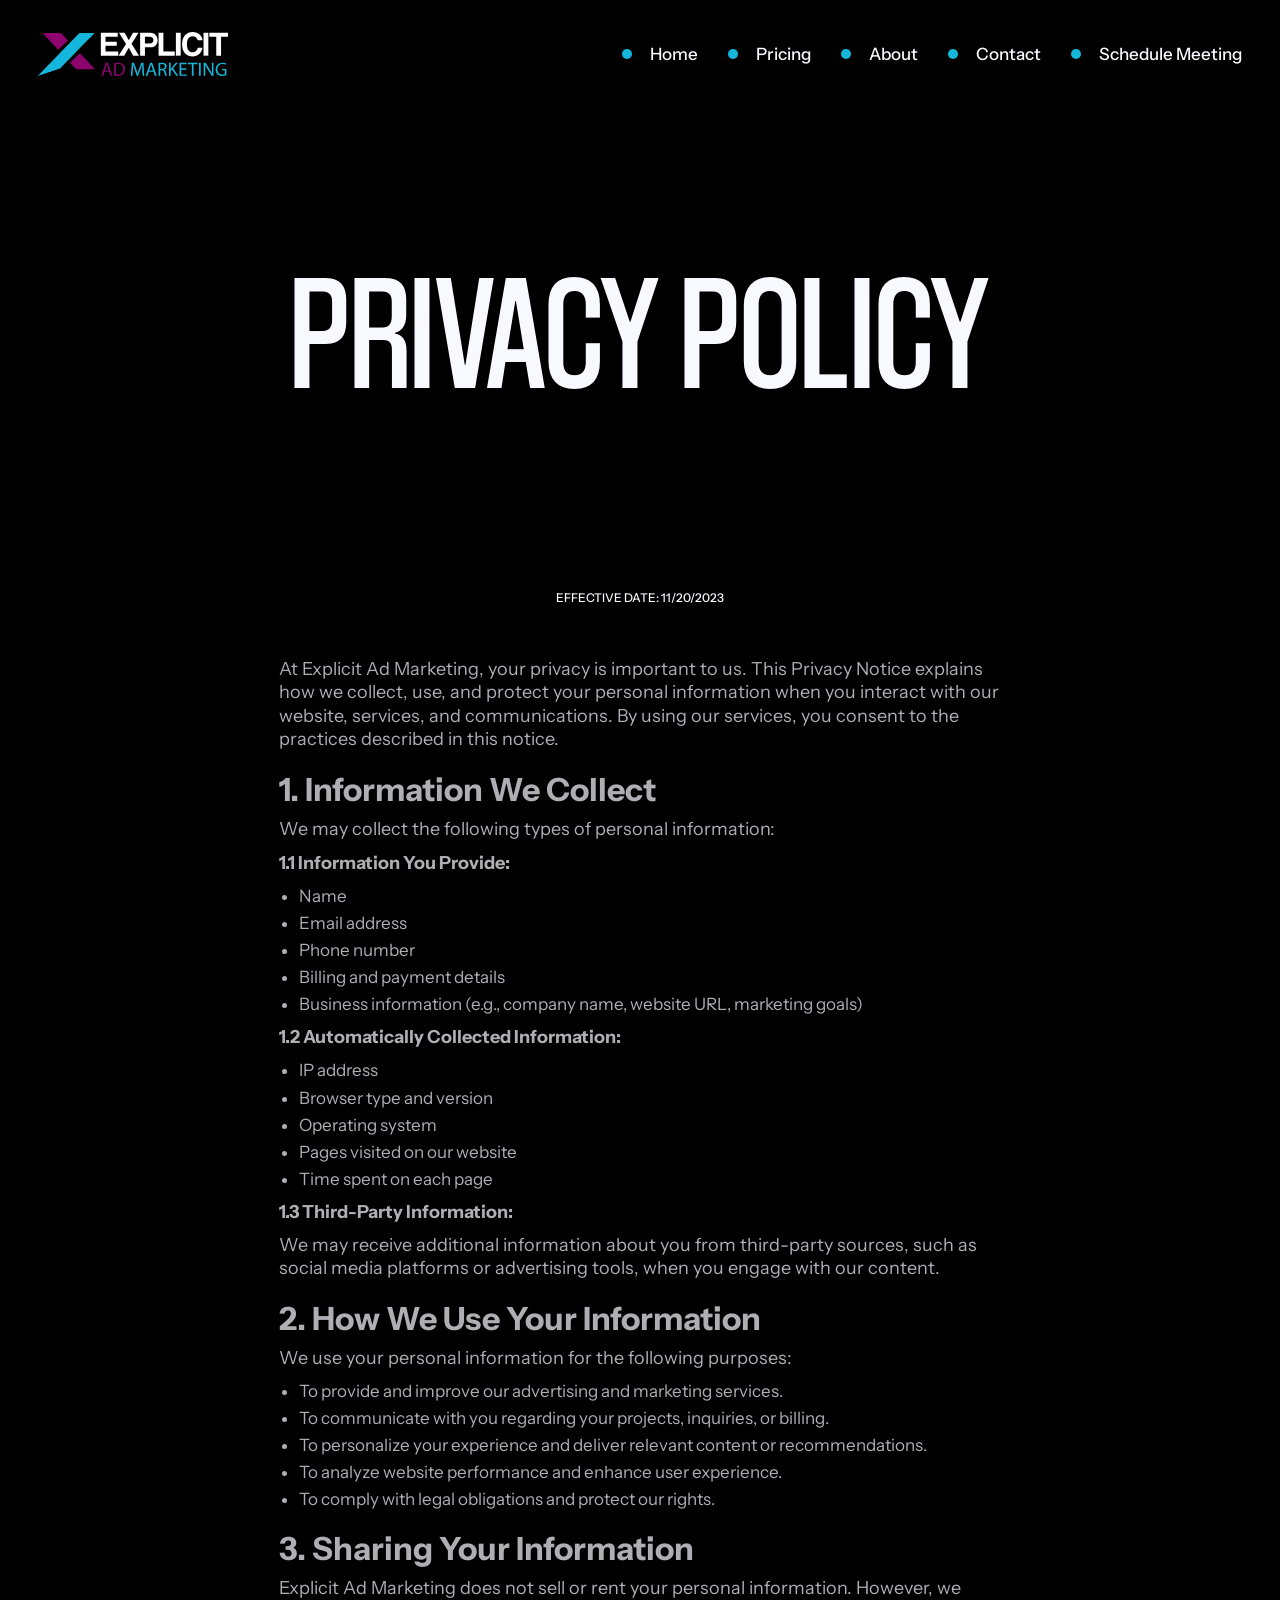
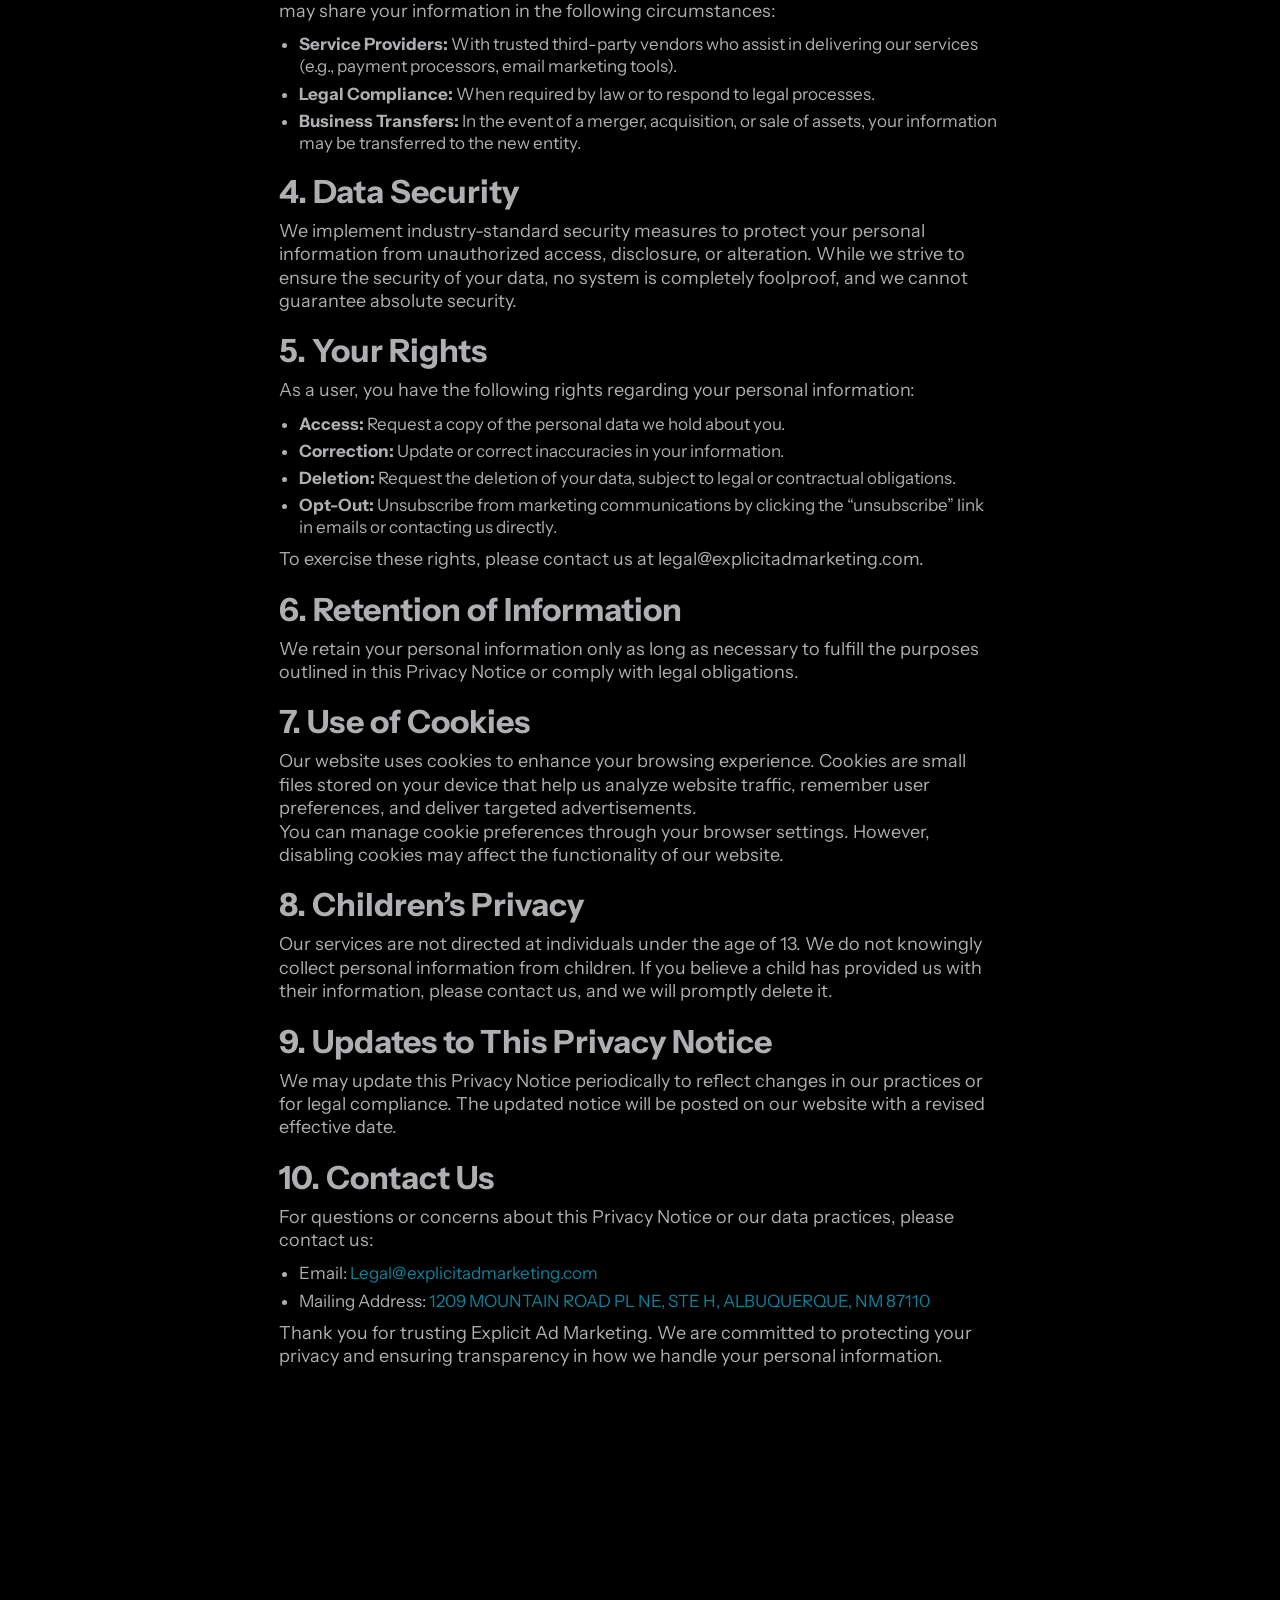
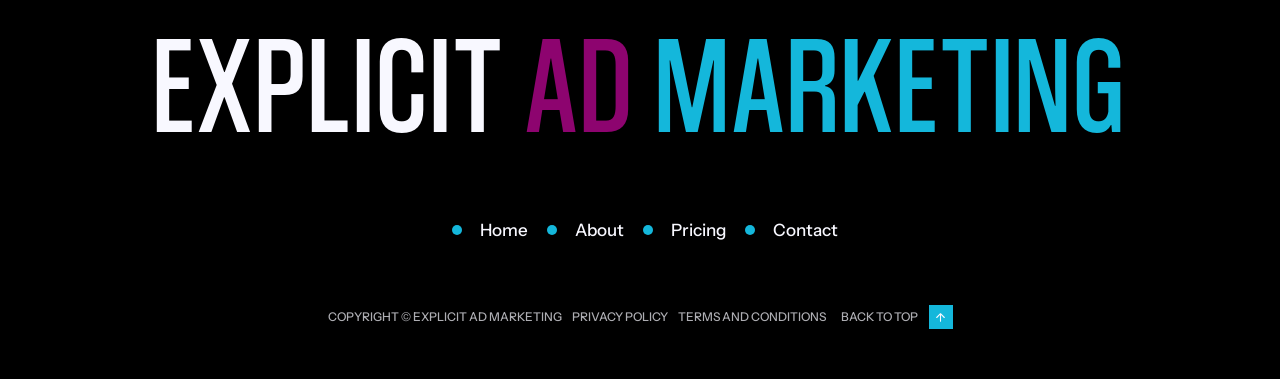
<file: privacy-policy.html>
<!DOCTYPE html>
<html data-wf-page="6ae4f5bf1003321bc8829070" data-wf-site="6ae4f5bf1003321bc8829084" lang="en">
<head>
  <meta charset="utf-8">
  <title>Privacy Policy - Explicit Ad Marketing</title>
  <meta content="Read Explicit Ad Marketing’s privacy policy to understand how we protect your personal information and maintain confidentiality in the adult marketing space." name="description">
  <meta content="Privacy Policy - Explicit Ad Marketing" property="og:title">
  <meta content="Read Explicit Ad Marketing’s privacy policy to understand how we protect your personal information and maintain confidentiality in the adult marketing space." property="og:description">
  <meta content="https://explicitadmarketing.com/images/Logo4.png" property="og:image">
  <meta content="Privacy Policy - Explicit Ad Marketing" name="twitter:title">
  <meta content="Read Explicit Ad Marketing’s privacy policy to understand how we protect your personal information and maintain confidentiality in the adult marketing space." name="twitter:description">
  <meta property="og:type" content="website">
  <meta content="summary_large_image" name="twitter:card">
  <meta content="width=device-width, initial-scale=1" name="viewport">
  <link rel="canonical" href="https://explicitadmarketing.com/privacy-policy">
  <link href="css/normalize.css" rel="stylesheet" type="text/css">
  <link href="css/webflow.css" rel="stylesheet" type="text/css">
  <link href="css/explicit-ad-marketing-51a17063e0e4bd0dc.webflow.css" rel="stylesheet" type="text/css">
  <link href="https://fonts.googleapis.com" rel="preconnect">
  <link href="https://fonts.gstatic.com" rel="preconnect" crossorigin="anonymous">
  <script src="js/webfont.js" type="text/javascript"></script>
  <script type="text/javascript">WebFont.load({  google: {    families: ["Instrument Sans:300,400,500,600,700"]  }});</script>
  <script type="text/javascript">!function(o,c){var n=c.documentElement,t=" w-mod-";n.className+=t+"js",("ontouchstart"in o||o.DocumentTouch&&c instanceof DocumentTouch)&&(n.className+=t+"touch")}(window,document);</script>
  <link href="images/favicon.png" rel="shortcut icon" type="image/x-icon">
  <link href="images/webclip.png" rel="apple-touch-icon"><!--  Google Tag Manager  -->
  <script>
  (function (w, d, s, l, i) {
    w[l] = w[l] || [];
    w[l].push({ 'gtm.start': new Date().getTime(), event: 'gtm.js' });
    var f = d.getElementsByTagName(s)[0],
        j = d.createElement(s),
        dl = l !== 'dataLayer' ? '&l=' + l : '';
    j.async = true;
    j.src = 'https://www.googletagmanager.com/gtm.js?id=' + i + dl;
    f.parentNode.insertBefore(j, f);
  })(window, document, 'script', 'dataLayer', 'GTM-W56P32W9');
</script>
  <!--  End Google Tag Manager  -->
  <!--  Google Tag Manager (noscript)  -->
  <noscript>
    <iframe src="https://www.googletagmanager.com/ns.html?id=GTM-W56P32W9" height="0" width="0" style="display: none; visibility: hidden;">
    </iframe>
  </noscript>
  <!--  End Google Tag Manager (noscript)  -->
  <!--  TikTok Pixel Code Start  -->
  <script>
  (function (w, d, t) {
    w.TiktokAnalyticsObject = t;
    var ttq = (w[t] = w[t] || []);
    ttq.methods = [
      "page", "track", "identify", "instances", "debug", "on", "off", "once",
      "ready", "alias", "group", "enableCookie", "disableCookie", "holdConsent",
      "revokeConsent", "grantConsent"
    ];
    ttq.setAndDefer = function (obj, method) {
      obj[method] = function () {
        obj.push([method].concat(Array.prototype.slice.call(arguments)));
      };
    };
    ttq.methods.forEach(function (method) {
      ttq.setAndDefer(ttq, method);
    });
    ttq.instance = function (id) {
      var instance = ttq._i[id] || [];
      ttq.methods.forEach(function (method) {
        ttq.setAndDefer(instance, method);
      });
      return instance;
    };
    ttq.load = function (id, options) {
      var script = d.createElement("script");
      script.type = "text/javascript";
      script.async = true;
      script.src = "https://analytics.tiktok.com/i18n/pixel/events.js?sdkid=" + id + "&lib=" + t;
      var firstScript = d.getElementsByTagName("script")[0];
      firstScript.parentNode.insertBefore(script, firstScript);
      ttq._i = ttq._i || {};
      ttq._i[id] = [];
      ttq._i[id]._u = script.src;
      ttq._t = ttq._t || {};
      ttq._t[id] = +new Date();
      ttq._o = ttq._o || {};
      ttq._o[id] = options || {};
    };
    ttq.load("CUT226JC77UC0U8BD5J0");
    ttq.page();
  })(window, document, "ttq");
</script>
  <!--  TikTok Pixel Code End  -->
</head>
<body>
  <div class="page-content">
    <div id="Top" data-animation="default" data-collapse="medium" data-duration="400" data-easing="ease" data-easing2="ease" role="banner" class="navbar w-nav">
      <nav role="navigation" class="nav-menu w-nav-menu">
        <a data-w-id="67eb2101-3d91-44d8-d4b1-a8606ae48615" href="index.html" class="navigation-link-animation w-inline-block">
          <div class="circle-fixed">
            <div class="navigation-circle"><img src="images/arrow-main.svg" loading="lazy" alt="" class="button-arrow-main"></div>
          </div>
          <div class="navigation-text">Home</div>
        </a>
        <a data-w-id="67eb2101-3d91-44d8-d4b1-a8606ae48621" href="plans.html" class="navigation-link-animation w-inline-block">
          <div class="circle-fixed">
            <div class="navigation-circle"><img src="images/arrow-main.svg" loading="lazy" alt="" class="button-arrow-main"></div>
          </div>
          <div class="navigation-text">Pricing</div>
        </a>
        <a data-w-id="67eb2101-3d91-44d8-d4b1-a8606ae48627" href="about.html" class="navigation-link-animation w-inline-block">
          <div class="circle-fixed">
            <div class="navigation-circle"><img src="images/arrow-main.svg" loading="lazy" alt="" class="button-arrow-main"></div>
          </div>
          <div class="navigation-text">About</div>
        </a>
        <a data-w-id="67eb2101-3d91-44d8-d4b1-a8606ae48638" href="contact.html" class="navigation-link-animation w-inline-block">
          <div class="circle-fixed">
            <div class="navigation-circle"><img src="images/arrow-main.svg" loading="lazy" alt="" class="button-arrow-main"></div>
          </div>
          <div class="navigation-text">Contact</div>
        </a>
        <a data-w-id="67eb2101-3d91-44d8-d4b1-a8606ae48632" href="schedule-your-meeting.html" class="navigation-link-animation w-inline-block">
          <div class="circle-fixed">
            <div class="navigation-circle"><img src="images/arrow-main.svg" loading="lazy" alt="" class="button-arrow-main"></div>
          </div>
          <div class="navigation-text">Schedule Meeting</div>
        </a>
      </nav>
      <a href="index.html" class="logo-link w-nav-brand"><img src="images/Explicit-Ad-Marketing-Logo.svg" loading="lazy" alt="Explicit Ad Marketing" class="main-logo-image"></a>
      <div class="menu-button w-nav-button">
        <div class="icon w-icon-nav-menu"></div>
      </div>
    </div>
    <div class="hero for-inner blog-page">
      <div class="w-layout-blockcontainer container w-container">
        <div class="_3d-wrapper">
          <div class="absolute-text relative for-blog-page">Privacy Policy</div>
        </div>
      </div>
      <div class="absolute-bottom">
        <div class="main-grid blogs">
          <div class="hero-subhead">Effective Date: 11/20/2023</div>
        </div>
      </div>
    </div>
    <section class="section for-inner _50px-top">
      <div class="w-layout-blockcontainer container w-container">
        <div>
          <div class="main-blog-post w-richtext">
            <p>At Explicit Ad Marketing, your privacy is important to us. This Privacy Notice explains how we collect, use, and protect your personal information when you interact with our website, services, and communications. By using our services, you consent to the practices described in this notice.</p>
            <h2>1. Information We Collect</h2>
            <p>We may collect the following types of personal information:</p>
            <h4>1.1 Information You Provide:</h4>
            <ul role="list">
              <li>Name</li>
              <li>Email address</li>
              <li>Phone number</li>
              <li>Billing and payment details</li>
              <li>Business information (e.g., company name, website URL, marketing goals)</li>
            </ul>
            <h4>1.2 Automatically Collected Information:</h4>
            <ul role="list">
              <li>IP address</li>
              <li>Browser type and version</li>
              <li>Operating system</li>
              <li>Pages visited on our website</li>
              <li>Time spent on each page</li>
            </ul>
            <h4>1.3 Third-Party Information: </h4>
            <p>We may receive additional information about you from third-party sources, such as social media platforms or advertising tools, when you engage with our content.</p>
            <h2>2. How We Use Your Information</h2>
            <p>We use your personal information for the following purposes:</p>
            <ul role="list">
              <li>To provide and improve our advertising and marketing services.</li>
              <li>To communicate with you regarding your projects, inquiries, or billing.</li>
              <li>To personalize your experience and deliver relevant content or recommendations.</li>
              <li>To analyze website performance and enhance user experience.</li>
              <li>To comply with legal obligations and protect our rights.</li>
            </ul>
            <h2>3. Sharing Your Information</h2>
            <p>Explicit Ad Marketing does not sell or rent your personal information. However, we may share your information in the following circumstances:</p>
            <ul role="list">
              <li><strong>Service Providers:</strong> With trusted third-party vendors who assist in delivering our services (e.g., payment processors, email marketing tools).</li>
              <li><strong>Legal Compliance:</strong> When required by law or to respond to legal processes.</li>
              <li><strong>Business Transfers:</strong> In the event of a merger, acquisition, or sale of assets, your information may be transferred to the new entity.</li>
            </ul>
            <h2>4. Data Security</h2>
            <p>We implement industry-standard security measures to protect your personal information from unauthorized access, disclosure, or alteration. While we strive to ensure the security of your data, no system is completely foolproof, and we cannot guarantee absolute security.</p>
            <h2>5. Your Rights</h2>
            <p>As a user, you have the following rights regarding your personal information:</p>
            <ul role="list">
              <li><strong>Access:</strong> Request a copy of the personal data we hold about you.</li>
              <li><strong>Correction:</strong> Update or correct inaccuracies in your information.</li>
              <li><strong>Deletion:</strong> Request the deletion of your data, subject to legal or contractual obligations.</li>
              <li><strong>Opt-Out:</strong> Unsubscribe from marketing communications by clicking the “unsubscribe” link in emails or contacting us directly.</li>
            </ul>
            <p>To exercise these rights, please contact us at legal@explicitadmarketing.com.</p>
            <h2>6. Retention of Information</h2>
            <p>We retain your personal information only as long as necessary to fulfill the purposes outlined in this Privacy Notice or comply with legal obligations.</p>
            <h2>7. Use of Cookies</h2>
            <p>Our website uses cookies to enhance your browsing experience. Cookies are small files stored on your device that help us analyze website traffic, remember user preferences, and deliver targeted advertisements.<br>You can manage cookie preferences through your browser settings. However, disabling cookies may affect the functionality of our website.</p>
            <h2>8. Children’s Privacy</h2>
            <p>Our services are not directed at individuals under the age of 13. We do not knowingly collect personal information from children. If you believe a child has provided us with their information, please contact us, and we will promptly delete it.</p>
            <h2>9. Updates to This Privacy Notice</h2>
            <p>We may update this Privacy Notice periodically to reflect changes in our practices or for legal compliance. The updated notice will be posted on our website with a revised effective date.</p>
            <h2>10. Contact Us</h2>
            <p>For questions or concerns about this Privacy Notice or our data practices, please contact us:</p>
            <ul role="list">
              <li>Email: <a href="mailto:legal@explicitadmarketing.com">Legal@explicitadmarketing.com</a>
              </li>
              <li>Mailing Address: <a href="https://maps.app.goo.gl/hNWEDDs13WEB6z7o7">1209 MOUNTAIN ROAD PL NE, STE H, ALBUQUERQUE, NM 87110</a>
              </li>
            </ul>
            <p>Thank you for trusting Explicit Ad Marketing. We are committed to protecting your privacy and ensuring transparency in how we handle your personal information.</p>
          </div>
        </div>
      </div>
    </section>
    <section class="footer">
      <div class="w-layout-blockcontainer container with-padding w-container">
        <div>
          <div class="category-ticket ticket-center">
            <a href="index.html" class="footer-logo w-inline-block">
              <h1 class="footer-heading">Explicit <span class="pink">Ad</span> <span class="blue">Marketing</span></h1>
            </a>
          </div>
        </div>
        <div class="flex-footer">
          <div class="footer-flex">
            <a data-w-id="c3da3c13-00c8-f608-778f-7d2c97271d9d" href="index.html" class="navigation-link-animation w-inline-block">
              <div class="circle-fixed">
                <div class="navigation-circle"><img src="images/arrow-main.svg" loading="lazy" alt="" class="button-arrow-main"></div>
              </div>
              <div class="navigation-text">Home</div>
            </a>
            <a data-w-id="c3da3c13-00c8-f608-778f-7d2c97271da3" href="about.html" class="navigation-link-animation w-inline-block">
              <div class="circle-fixed">
                <div class="navigation-circle"><img src="images/arrow-main.svg" loading="lazy" alt="" class="button-arrow-main"></div>
              </div>
              <div class="navigation-text">About</div>
            </a>
            <a data-w-id="c3da3c13-00c8-f608-778f-7d2c97271daf" href="plans.html" class="navigation-link-animation w-inline-block">
              <div class="circle-fixed">
                <div class="navigation-circle"><img src="images/arrow-main.svg" loading="lazy" alt="" class="button-arrow-main"></div>
              </div>
              <div class="navigation-text">Pricing</div>
            </a>
            <a data-w-id="c3da3c13-00c8-f608-778f-7d2c97271db5" href="contact.html" class="navigation-link-animation w-inline-block">
              <div class="circle-fixed">
                <div class="navigation-circle"><img src="images/arrow-main.svg" loading="lazy" alt="" class="button-arrow-main"></div>
              </div>
              <div class="navigation-text">Contact</div>
            </a>
          </div>
        </div>
        <div class="copyright-flex-bottom">
          <div class="copyright-flex">
            <a href="index.html" class="figma-file-absolute for-copyright w-inline-block">
              <p class="figma-text">Copyright © Explicit Ad Marketing</p>
            </a>
            <a href="privacy-policy.html" aria-current="page" class="figma-file-absolute for-copyright w-inline-block w--current">
              <p class="figma-text">Privacy Policy</p>
            </a>
            <a href="terms-and-conditions.html" class="figma-file-absolute for-copyright w-inline-block">
              <p class="figma-text">Terms and Conditions</p>
            </a>
          </div>
          <div class="copyright-flex">
            <a data-w-id="c3da3c13-00c8-f608-778f-7d2c97271dc7" href="#Top" class="figma-file-absolute for-copyright w-inline-block">
              <p class="figma-text">Back to top</p>
              <div class="button-icon-main relative">
                <div class="buton-icon-svg w-embed"><svg width="100%" height="100%" viewbox="0 0 24 24" fill="none" xmlns="http://www.w3.org/2000/svg">
                    <path d="M12 19V5M12 5L5 12M12 5L19 12" stroke="currentColor" stroke-width="2" stroke-linecap="round" stroke-linejoin="round"></path>
                  </svg></div>
                <div class="buton-icon-svg is-absolute w-embed"><svg width="100%" height="100%" viewbox="0 0 24 24" fill="none" xmlns="http://www.w3.org/2000/svg">
                    <path d="M12 19V5M12 5L5 12M12 5L19 12" stroke="currentColor" stroke-width="2" stroke-linecap="round" stroke-linejoin="round"></path>
                  </svg></div>
              </div>
            </a>
          </div>
        </div>
      </div>
    </section>
  </div>
  <script src="js/jquery-3.5.1.min.js" type="text/javascript" integrity="sha256-9/aliU8dGd2tb6OSsuzixeV4y/faTqgFtohetphbbj0=" crossorigin="anonymous"></script>
  <script src="js/webflow.js" type="text/javascript"></script><!--  Start of HubSpot Embed Code  -->
  <script type="text/javascript" id="hs-script-loader" async="" defer="" src="https://js.hs-scripts.com/48730830.js"></script>
  <!--  End of HubSpot Embed Code  -->
</body>
</html>
</file>
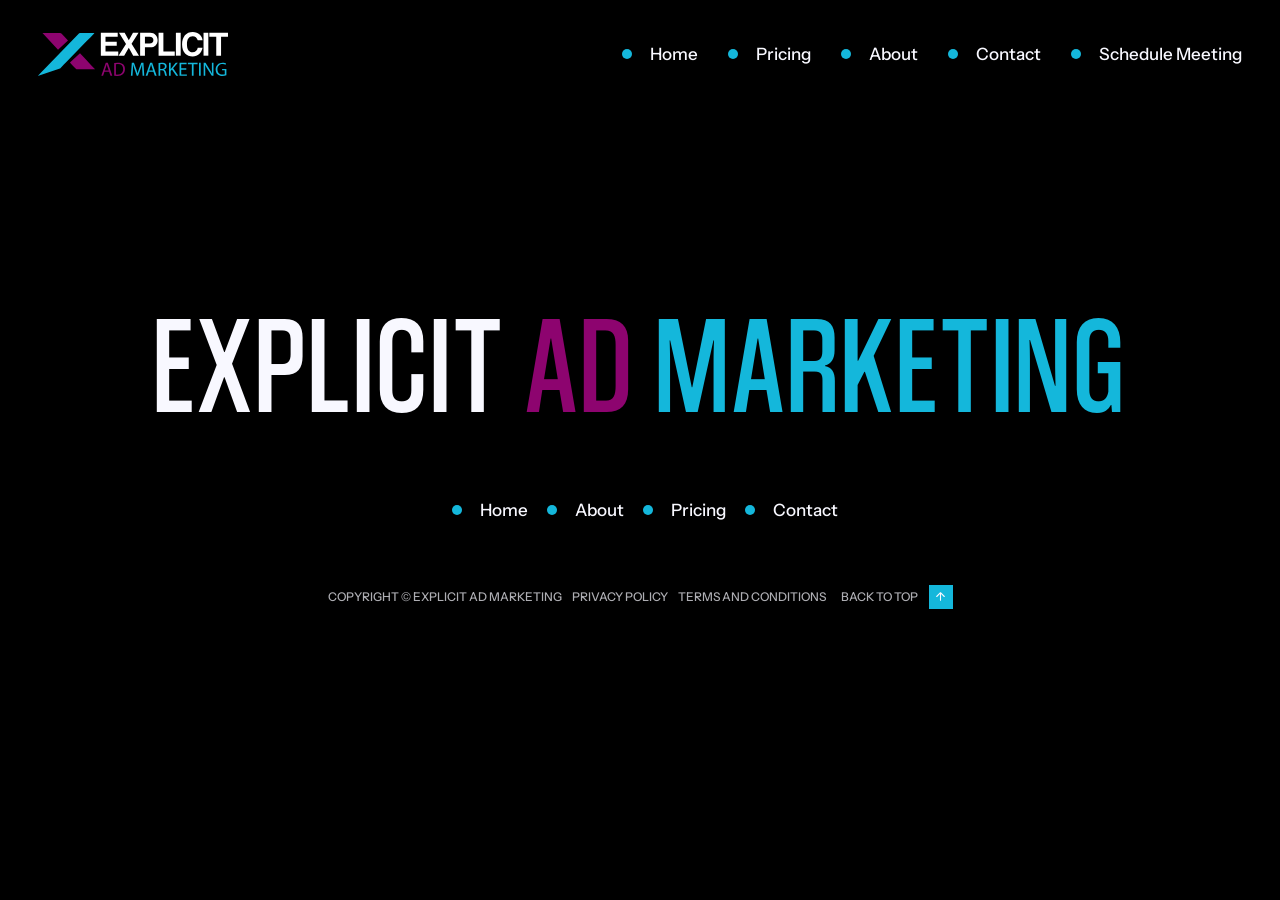
<file: schedule-your-meeting.html>
<!DOCTYPE html>
<html data-wf-page="6ae4f5bf1003321bc8829073" data-wf-site="6ae4f5bf1003321bc8829084" lang="en">
<head>
  <meta charset="utf-8">
  <title>Schedule Meeting - Explicit Ad Marketing</title>
  <meta content="Let’s talk strategy. Schedule a one-on-one meeting with our experts to explore how Explicit Ad Marketing can take your content and earnings to the next level." name="description">
  <meta content="Schedule Meeting - Explicit Ad Marketing" property="og:title">
  <meta content="Let’s talk strategy. Schedule a one-on-one meeting with our experts to explore how Explicit Ad Marketing can take your content and earnings to the next level." property="og:description">
  <meta content="https://explicitadmarketing.com/images/Logo4.png" property="og:image">
  <meta content="Schedule Meeting - Explicit Ad Marketing" name="twitter:title">
  <meta content="Let’s talk strategy. Schedule a one-on-one meeting with our experts to explore how Explicit Ad Marketing can take your content and earnings to the next level." name="twitter:description">
  <meta property="og:type" content="website">
  <meta content="summary_large_image" name="twitter:card">
  <meta content="width=device-width, initial-scale=1" name="viewport">
  <link rel="canonical" href="https://explicitadmarketing.com/schedule-your-meeting">
  <link href="css/normalize.css" rel="stylesheet" type="text/css">
  <link href="css/webflow.css" rel="stylesheet" type="text/css">
  <link href="css/explicit-ad-marketing-51a17063e0e4bd0dc.webflow.css" rel="stylesheet" type="text/css">
  <link href="https://fonts.googleapis.com" rel="preconnect">
  <link href="https://fonts.gstatic.com" rel="preconnect" crossorigin="anonymous">
  <script src="js/webfont.js" type="text/javascript"></script>
  <script type="text/javascript">WebFont.load({  google: {    families: ["Instrument Sans:300,400,500,600,700"]  }});</script>
  <script type="text/javascript">!function(o,c){var n=c.documentElement,t=" w-mod-";n.className+=t+"js",("ontouchstart"in o||o.DocumentTouch&&c instanceof DocumentTouch)&&(n.className+=t+"touch")}(window,document);</script>
  <link href="images/favicon.png" rel="shortcut icon" type="image/x-icon">
  <link href="images/webclip.png" rel="apple-touch-icon"><!--  Google Tag Manager  -->
  <script>
  (function (w, d, s, l, i) {
    w[l] = w[l] || [];
    w[l].push({ 'gtm.start': new Date().getTime(), event: 'gtm.js' });
    var f = d.getElementsByTagName(s)[0],
        j = d.createElement(s),
        dl = l !== 'dataLayer' ? '&l=' + l : '';
    j.async = true;
    j.src = 'https://www.googletagmanager.com/gtm.js?id=' + i + dl;
    f.parentNode.insertBefore(j, f);
  })(window, document, 'script', 'dataLayer', 'GTM-W56P32W9');
</script>
  <!--  End Google Tag Manager  -->
  <!--  Google Tag Manager (noscript)  -->
  <noscript>
    <iframe src="https://www.googletagmanager.com/ns.html?id=GTM-W56P32W9" height="0" width="0" style="display: none; visibility: hidden;">
    </iframe>
  </noscript>
  <!--  End Google Tag Manager (noscript)  -->
  <!--  TikTok Pixel Code Start  -->
  <script>
  (function (w, d, t) {
    w.TiktokAnalyticsObject = t;
    var ttq = (w[t] = w[t] || []);
    ttq.methods = [
      "page", "track", "identify", "instances", "debug", "on", "off", "once",
      "ready", "alias", "group", "enableCookie", "disableCookie", "holdConsent",
      "revokeConsent", "grantConsent"
    ];
    ttq.setAndDefer = function (obj, method) {
      obj[method] = function () {
        obj.push([method].concat(Array.prototype.slice.call(arguments)));
      };
    };
    ttq.methods.forEach(function (method) {
      ttq.setAndDefer(ttq, method);
    });
    ttq.instance = function (id) {
      var instance = ttq._i[id] || [];
      ttq.methods.forEach(function (method) {
        ttq.setAndDefer(instance, method);
      });
      return instance;
    };
    ttq.load = function (id, options) {
      var script = d.createElement("script");
      script.type = "text/javascript";
      script.async = true;
      script.src = "https://analytics.tiktok.com/i18n/pixel/events.js?sdkid=" + id + "&lib=" + t;
      var firstScript = d.getElementsByTagName("script")[0];
      firstScript.parentNode.insertBefore(script, firstScript);
      ttq._i = ttq._i || {};
      ttq._i[id] = [];
      ttq._i[id]._u = script.src;
      ttq._t = ttq._t || {};
      ttq._t[id] = +new Date();
      ttq._o = ttq._o || {};
      ttq._o[id] = options || {};
    };
    ttq.load("CUT226JC77UC0U8BD5J0");
    ttq.page();
  })(window, document, "ttq");
</script>
  <!--  TikTok Pixel Code End  -->
</head>
<body>
  <div class="page-content">
    <div id="Top" data-animation="default" data-collapse="medium" data-duration="400" data-easing="ease" data-easing2="ease" role="banner" class="navbar w-nav">
      <nav role="navigation" class="nav-menu w-nav-menu">
        <a data-w-id="67eb2101-3d91-44d8-d4b1-a8606ae48615" href="index.html" class="navigation-link-animation w-inline-block">
          <div class="circle-fixed">
            <div class="navigation-circle"><img src="images/arrow-main.svg" loading="lazy" alt="" class="button-arrow-main"></div>
          </div>
          <div class="navigation-text">Home</div>
        </a>
        <a data-w-id="67eb2101-3d91-44d8-d4b1-a8606ae48621" href="plans.html" class="navigation-link-animation w-inline-block">
          <div class="circle-fixed">
            <div class="navigation-circle"><img src="images/arrow-main.svg" loading="lazy" alt="" class="button-arrow-main"></div>
          </div>
          <div class="navigation-text">Pricing</div>
        </a>
        <a data-w-id="67eb2101-3d91-44d8-d4b1-a8606ae48627" href="about.html" class="navigation-link-animation w-inline-block">
          <div class="circle-fixed">
            <div class="navigation-circle"><img src="images/arrow-main.svg" loading="lazy" alt="" class="button-arrow-main"></div>
          </div>
          <div class="navigation-text">About</div>
        </a>
        <a data-w-id="67eb2101-3d91-44d8-d4b1-a8606ae48638" href="contact.html" class="navigation-link-animation w-inline-block">
          <div class="circle-fixed">
            <div class="navigation-circle"><img src="images/arrow-main.svg" loading="lazy" alt="" class="button-arrow-main"></div>
          </div>
          <div class="navigation-text">Contact</div>
        </a>
        <a data-w-id="67eb2101-3d91-44d8-d4b1-a8606ae48632" href="schedule-your-meeting.html" aria-current="page" class="navigation-link-animation w-inline-block w--current">
          <div class="circle-fixed">
            <div class="navigation-circle"><img src="images/arrow-main.svg" loading="lazy" alt="" class="button-arrow-main"></div>
          </div>
          <div class="navigation-text">Schedule Meeting</div>
        </a>
      </nav>
      <a href="index.html" class="logo-link w-nav-brand"><img src="images/Explicit-Ad-Marketing-Logo.svg" loading="lazy" alt="Explicit Ad Marketing" class="main-logo-image"></a>
      <div class="menu-button w-nav-button">
        <div class="icon w-icon-nav-menu"></div>
      </div>
    </div>
    <section class="section meeting">
      <div class="w-layout-blockcontainer container w-container">
        <div>
          <div class="form-block w-embed w-script"><!--  Cal inline embed code begins  -->
            <div style="width:100%;height:100%;overflow:scroll" id="my-cal-inline-30min"></div>
            <script type="text/javascript">
  (function (C, A, L) { let p = function (a, ar) { a.q.push(ar); }; let d = C.document; C.Cal = C.Cal || function () { let cal = C.Cal; let ar = arguments; if (!cal.loaded) { cal.ns = {}; cal.q = cal.q || []; d.head.appendChild(d.createElement("script")).src = A; cal.loaded = true; } if (ar[0] === L) { const api = function () { p(api, arguments); }; const namespace = ar[1]; api.q = api.q || []; if(typeof namespace === "string"){cal.ns[namespace] = cal.ns[namespace] || api;p(cal.ns[namespace], ar);p(cal, ["initNamespace", namespace]);} else p(cal, ar); return;} p(cal, ar); }; })(window, "https://app.cal.com/embed/embed.js", "init");
Cal("init", "30min", {origin:"https://app.cal.com"});
  Cal.ns["30min"]("inline", {
    elementOrSelector:"#my-cal-inline-30min",
    config: {"layout":"month_view","useSlotsViewOnSmallScreen":"true"},
    calLink: "explicitadmarketing/30min",
  });
  Cal.ns["30min"]("ui", {"hideEventTypeDetails":false,"layout":"month_view"});
  </script>
            <!--  Cal inline embed code ends  -->
          </div>
          <ul role="list" class="inputs-list">
            <li></li>
            <li></li>
            <li></li>
          </ul>
        </div>
      </div>
    </section>
    <section class="footer">
      <div class="w-layout-blockcontainer container with-padding w-container">
        <div>
          <div class="category-ticket ticket-center">
            <a href="index.html" class="footer-logo w-inline-block">
              <h1 class="footer-heading">Explicit <span class="pink">Ad</span> <span class="blue">Marketing</span></h1>
            </a>
          </div>
        </div>
        <div class="flex-footer">
          <div class="footer-flex">
            <a data-w-id="c3da3c13-00c8-f608-778f-7d2c97271d9d" href="index.html" class="navigation-link-animation w-inline-block">
              <div class="circle-fixed">
                <div class="navigation-circle"><img src="images/arrow-main.svg" loading="lazy" alt="" class="button-arrow-main"></div>
              </div>
              <div class="navigation-text">Home</div>
            </a>
            <a data-w-id="c3da3c13-00c8-f608-778f-7d2c97271da3" href="about.html" class="navigation-link-animation w-inline-block">
              <div class="circle-fixed">
                <div class="navigation-circle"><img src="images/arrow-main.svg" loading="lazy" alt="" class="button-arrow-main"></div>
              </div>
              <div class="navigation-text">About</div>
            </a>
            <a data-w-id="c3da3c13-00c8-f608-778f-7d2c97271daf" href="plans.html" class="navigation-link-animation w-inline-block">
              <div class="circle-fixed">
                <div class="navigation-circle"><img src="images/arrow-main.svg" loading="lazy" alt="" class="button-arrow-main"></div>
              </div>
              <div class="navigation-text">Pricing</div>
            </a>
            <a data-w-id="c3da3c13-00c8-f608-778f-7d2c97271db5" href="contact.html" class="navigation-link-animation w-inline-block">
              <div class="circle-fixed">
                <div class="navigation-circle"><img src="images/arrow-main.svg" loading="lazy" alt="" class="button-arrow-main"></div>
              </div>
              <div class="navigation-text">Contact</div>
            </a>
          </div>
        </div>
        <div class="copyright-flex-bottom">
          <div class="copyright-flex">
            <a href="index.html" class="figma-file-absolute for-copyright w-inline-block">
              <p class="figma-text">Copyright © Explicit Ad Marketing</p>
            </a>
            <a href="privacy-policy.html" class="figma-file-absolute for-copyright w-inline-block">
              <p class="figma-text">Privacy Policy</p>
            </a>
            <a href="terms-and-conditions.html" class="figma-file-absolute for-copyright w-inline-block">
              <p class="figma-text">Terms and Conditions</p>
            </a>
          </div>
          <div class="copyright-flex">
            <a data-w-id="c3da3c13-00c8-f608-778f-7d2c97271dc7" href="#Top" class="figma-file-absolute for-copyright w-inline-block">
              <p class="figma-text">Back to top</p>
              <div class="button-icon-main relative">
                <div class="buton-icon-svg w-embed"><svg width="100%" height="100%" viewbox="0 0 24 24" fill="none" xmlns="http://www.w3.org/2000/svg">
                    <path d="M12 19V5M12 5L5 12M12 5L19 12" stroke="currentColor" stroke-width="2" stroke-linecap="round" stroke-linejoin="round"></path>
                  </svg></div>
                <div class="buton-icon-svg is-absolute w-embed"><svg width="100%" height="100%" viewbox="0 0 24 24" fill="none" xmlns="http://www.w3.org/2000/svg">
                    <path d="M12 19V5M12 5L5 12M12 5L19 12" stroke="currentColor" stroke-width="2" stroke-linecap="round" stroke-linejoin="round"></path>
                  </svg></div>
              </div>
            </a>
          </div>
        </div>
      </div>
    </section>
  </div>
  <script src="js/jquery-3.5.1.min.js" type="text/javascript" integrity="sha256-9/aliU8dGd2tb6OSsuzixeV4y/faTqgFtohetphbbj0=" crossorigin="anonymous"></script>
  <script src="js/webflow.js" type="text/javascript"></script><!--  Start of HubSpot Embed Code  -->
  <script type="text/javascript" id="hs-script-loader" async="" defer="" src="https://js.hs-scripts.com/48730830.js"></script>
  <!--  End of HubSpot Embed Code  -->
</body>
</html>
</file>
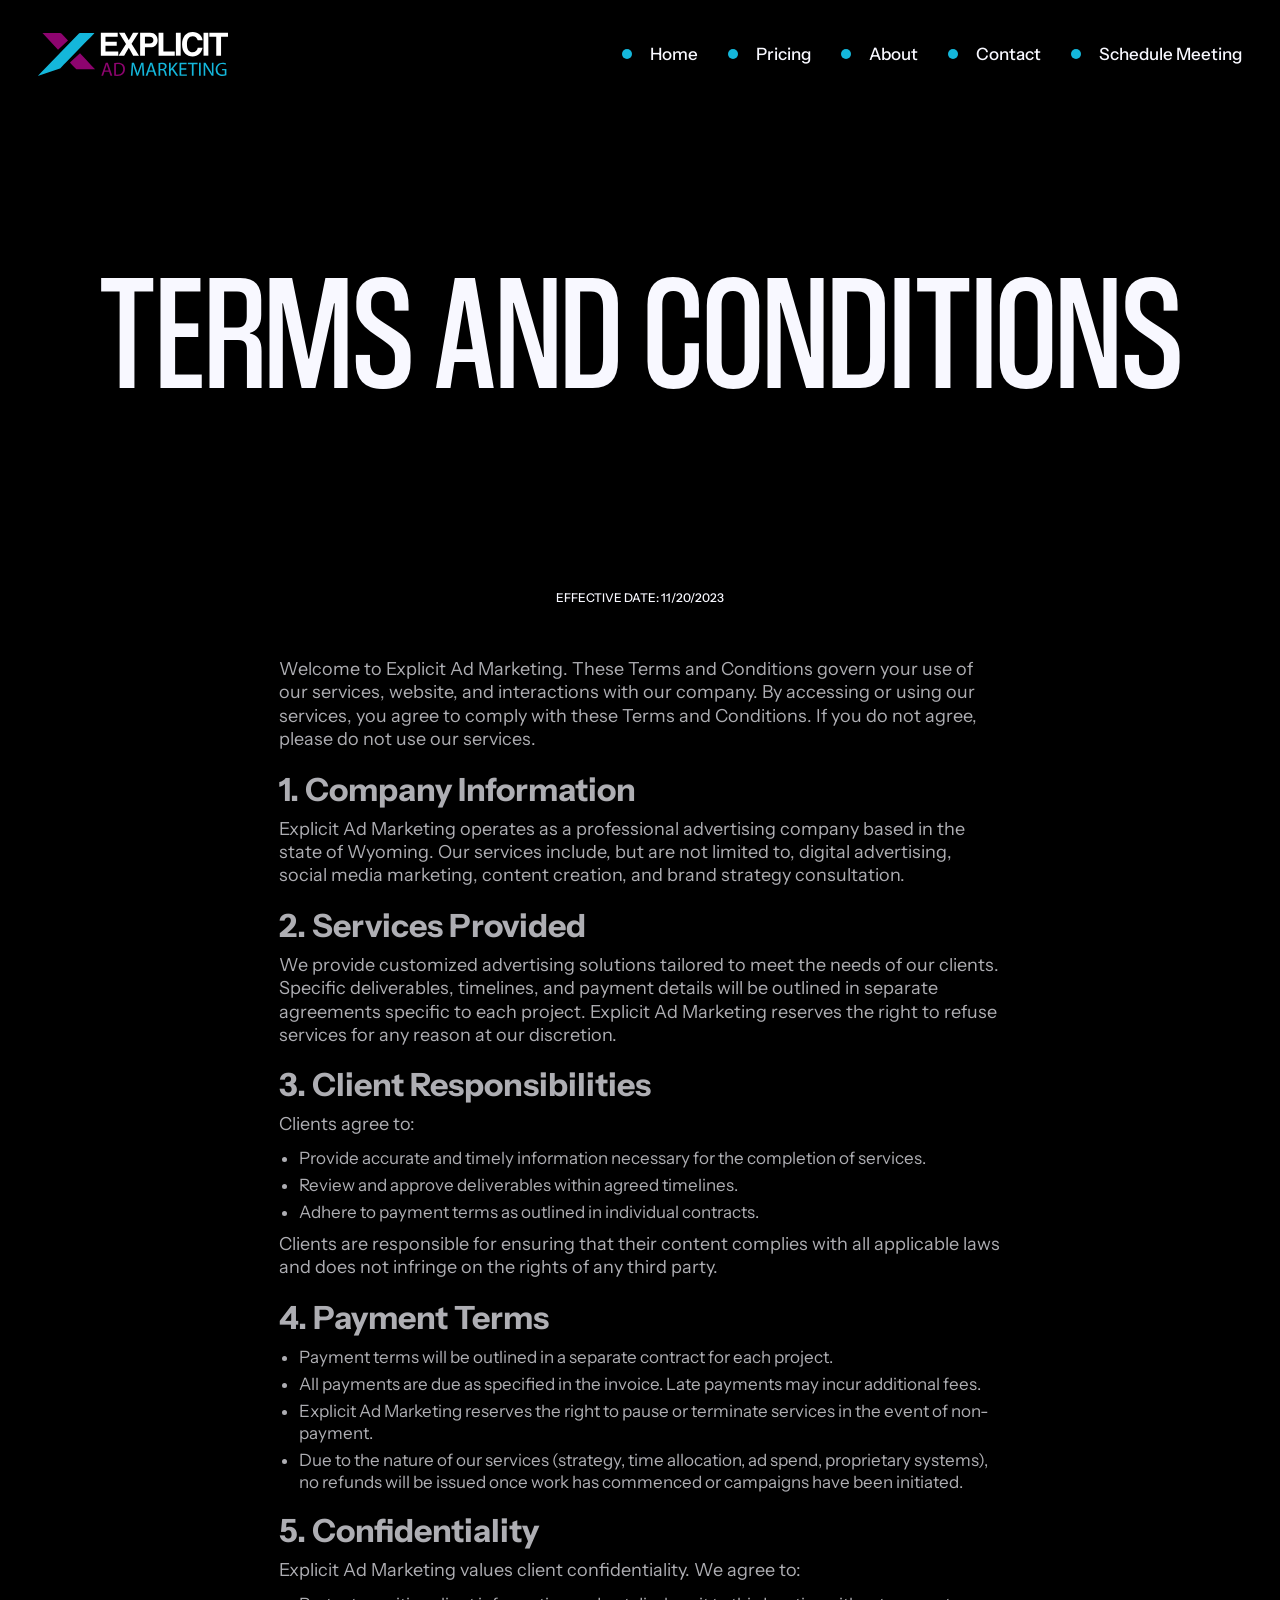
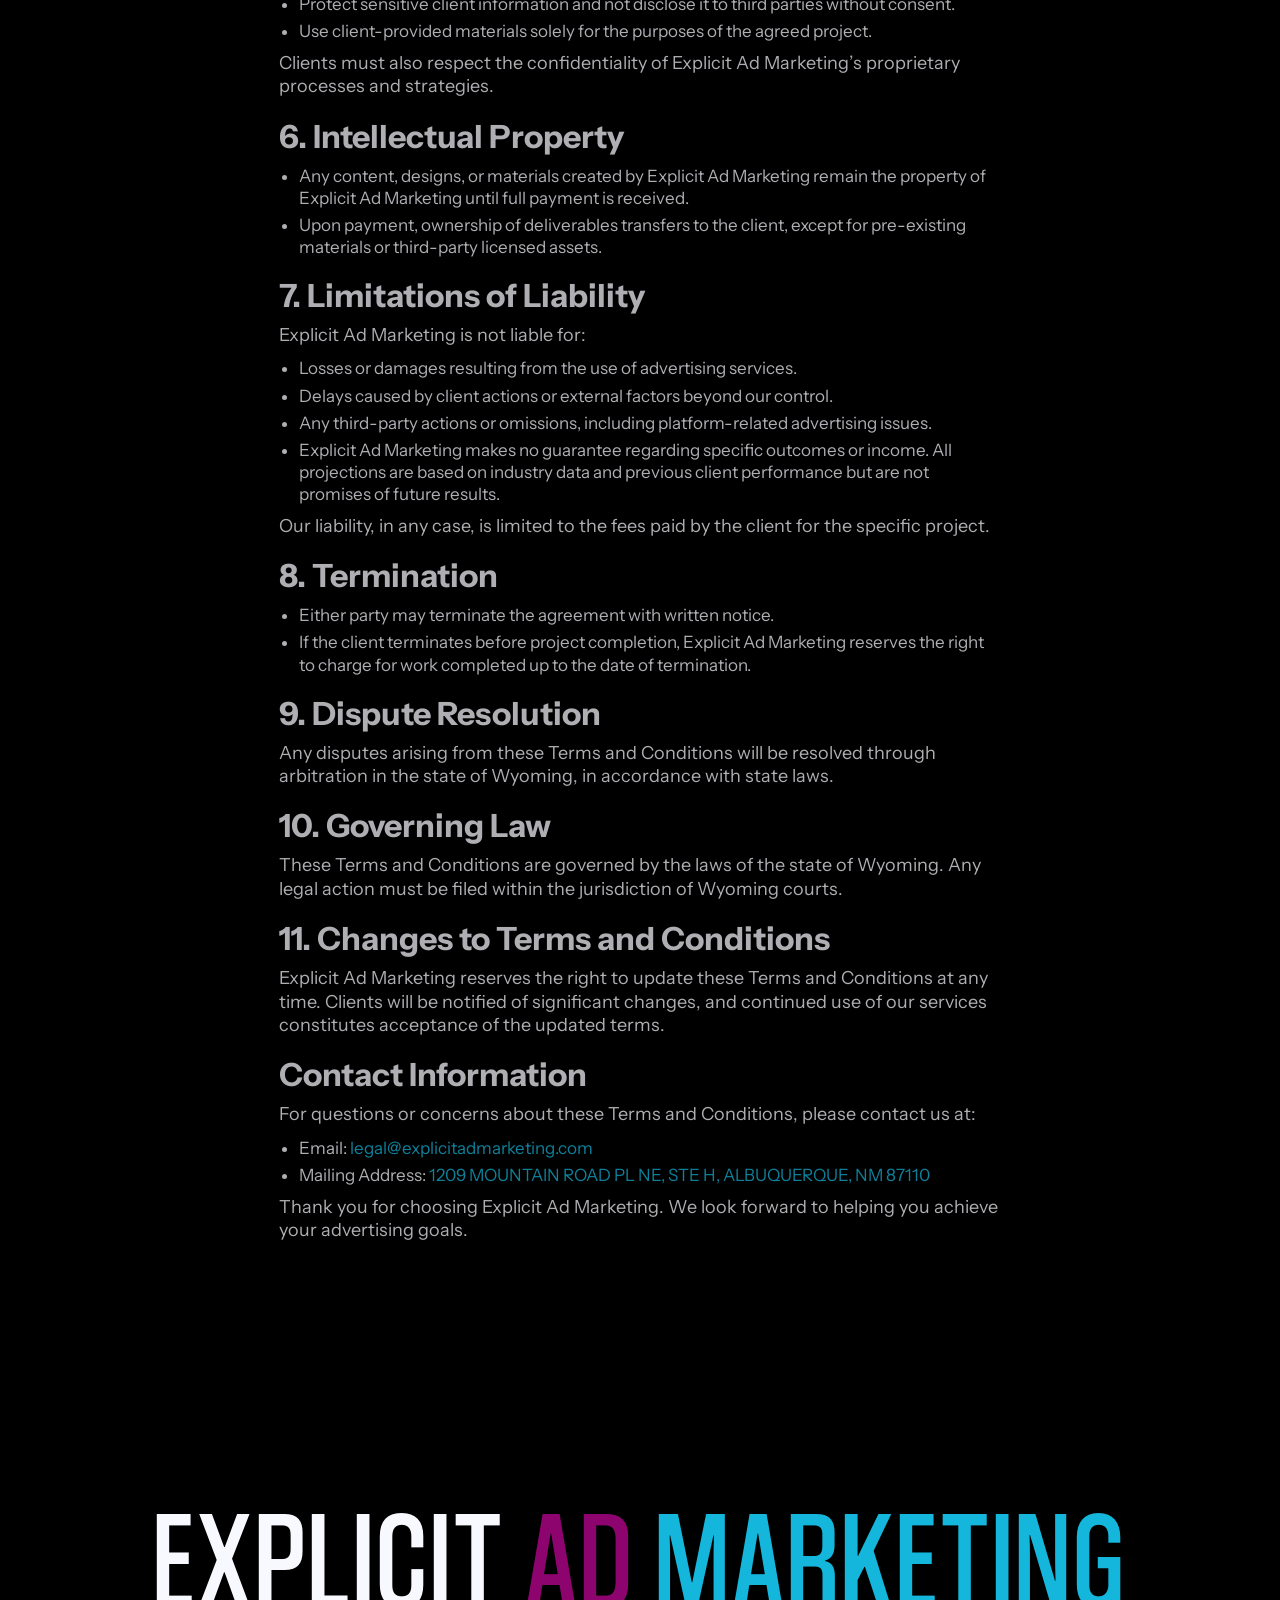
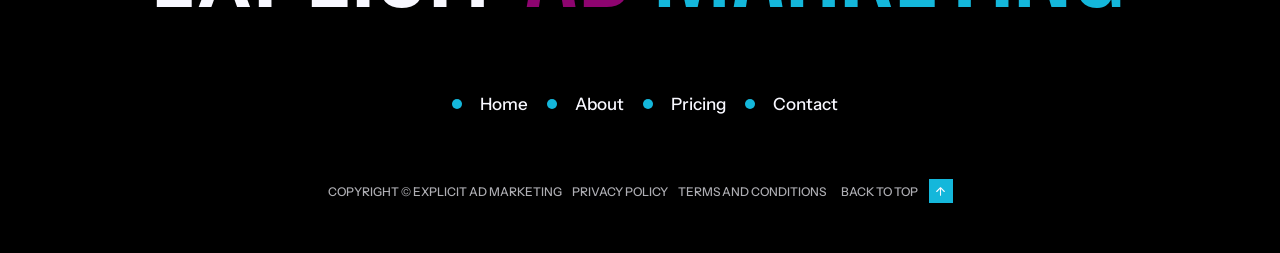
<file: terms-and-conditions.html>
<!DOCTYPE html>
<html data-wf-page="6ae4f5bf1003321bc8829071" data-wf-site="6ae4f5bf1003321bc8829084" lang="en">
<head>
  <meta charset="utf-8">
  <title>Terms and Conditions - Explicit Ad Marketing</title>
  <meta content="Explore the terms and conditions for using Explicit Ad Marketing’s services, outlining your rights, responsibilities, and our professional standards in the adult marketing industry." name="description">
  <meta content="Terms and Conditions - Explicit Ad Management" property="og:title">
  <meta content="Explore the terms and conditions for using Explicit Ad Marketing’s services, outlining your rights, responsibilities, and our professional standards in the adult marketing industry." property="og:description">
  <meta content="https://explicitadmarketing.com/images/Logo4.png" property="og:image">
  <meta content="Terms and Conditions - Explicit Ad Management" name="twitter:title">
  <meta content="Explore the terms and conditions for using Explicit Ad Marketing’s services, outlining your rights, responsibilities, and our professional standards in the adult marketing industry." name="twitter:description">
  <meta property="og:type" content="website">
  <meta content="summary_large_image" name="twitter:card">
  <meta content="width=device-width, initial-scale=1" name="viewport">
  <link rel="canonical" href="https://explicitadmarketing.com/terms-and-conditions">
  <link href="css/normalize.css" rel="stylesheet" type="text/css">
  <link href="css/webflow.css" rel="stylesheet" type="text/css">
  <link href="css/explicit-ad-marketing-51a17063e0e4bd0dc.webflow.css" rel="stylesheet" type="text/css">
  <link href="https://fonts.googleapis.com" rel="preconnect">
  <link href="https://fonts.gstatic.com" rel="preconnect" crossorigin="anonymous">
  <script src="js/webfont.js" type="text/javascript"></script>
  <script type="text/javascript">WebFont.load({  google: {    families: ["Instrument Sans:300,400,500,600,700"]  }});</script>
  <script type="text/javascript">!function(o,c){var n=c.documentElement,t=" w-mod-";n.className+=t+"js",("ontouchstart"in o||o.DocumentTouch&&c instanceof DocumentTouch)&&(n.className+=t+"touch")}(window,document);</script>
  <link href="images/favicon.png" rel="shortcut icon" type="image/x-icon">
  <link href="images/webclip.png" rel="apple-touch-icon"><!--  Google Tag Manager  -->
  <script>
  (function (w, d, s, l, i) {
    w[l] = w[l] || [];
    w[l].push({ 'gtm.start': new Date().getTime(), event: 'gtm.js' });
    var f = d.getElementsByTagName(s)[0],
        j = d.createElement(s),
        dl = l !== 'dataLayer' ? '&l=' + l : '';
    j.async = true;
    j.src = 'https://www.googletagmanager.com/gtm.js?id=' + i + dl;
    f.parentNode.insertBefore(j, f);
  })(window, document, 'script', 'dataLayer', 'GTM-W56P32W9');
</script>
  <!--  End Google Tag Manager  -->
  <!--  Google Tag Manager (noscript)  -->
  <noscript>
    <iframe src="https://www.googletagmanager.com/ns.html?id=GTM-W56P32W9" height="0" width="0" style="display: none; visibility: hidden;">
    </iframe>
  </noscript>
  <!--  End Google Tag Manager (noscript)  -->
  <!--  TikTok Pixel Code Start  -->
  <script>
  (function (w, d, t) {
    w.TiktokAnalyticsObject = t;
    var ttq = (w[t] = w[t] || []);
    ttq.methods = [
      "page", "track", "identify", "instances", "debug", "on", "off", "once",
      "ready", "alias", "group", "enableCookie", "disableCookie", "holdConsent",
      "revokeConsent", "grantConsent"
    ];
    ttq.setAndDefer = function (obj, method) {
      obj[method] = function () {
        obj.push([method].concat(Array.prototype.slice.call(arguments)));
      };
    };
    ttq.methods.forEach(function (method) {
      ttq.setAndDefer(ttq, method);
    });
    ttq.instance = function (id) {
      var instance = ttq._i[id] || [];
      ttq.methods.forEach(function (method) {
        ttq.setAndDefer(instance, method);
      });
      return instance;
    };
    ttq.load = function (id, options) {
      var script = d.createElement("script");
      script.type = "text/javascript";
      script.async = true;
      script.src = "https://analytics.tiktok.com/i18n/pixel/events.js?sdkid=" + id + "&lib=" + t;
      var firstScript = d.getElementsByTagName("script")[0];
      firstScript.parentNode.insertBefore(script, firstScript);
      ttq._i = ttq._i || {};
      ttq._i[id] = [];
      ttq._i[id]._u = script.src;
      ttq._t = ttq._t || {};
      ttq._t[id] = +new Date();
      ttq._o = ttq._o || {};
      ttq._o[id] = options || {};
    };
    ttq.load("CUT226JC77UC0U8BD5J0");
    ttq.page();
  })(window, document, "ttq");
</script>
  <!--  TikTok Pixel Code End  -->
</head>
<body>
  <div class="page-content">
    <div id="Top" data-animation="default" data-collapse="medium" data-duration="400" data-easing="ease" data-easing2="ease" role="banner" class="navbar w-nav">
      <nav role="navigation" class="nav-menu w-nav-menu">
        <a data-w-id="67eb2101-3d91-44d8-d4b1-a8606ae48615" href="index.html" class="navigation-link-animation w-inline-block">
          <div class="circle-fixed">
            <div class="navigation-circle"><img src="images/arrow-main.svg" loading="lazy" alt="" class="button-arrow-main"></div>
          </div>
          <div class="navigation-text">Home</div>
        </a>
        <a data-w-id="67eb2101-3d91-44d8-d4b1-a8606ae48621" href="plans.html" class="navigation-link-animation w-inline-block">
          <div class="circle-fixed">
            <div class="navigation-circle"><img src="images/arrow-main.svg" loading="lazy" alt="" class="button-arrow-main"></div>
          </div>
          <div class="navigation-text">Pricing</div>
        </a>
        <a data-w-id="67eb2101-3d91-44d8-d4b1-a8606ae48627" href="about.html" class="navigation-link-animation w-inline-block">
          <div class="circle-fixed">
            <div class="navigation-circle"><img src="images/arrow-main.svg" loading="lazy" alt="" class="button-arrow-main"></div>
          </div>
          <div class="navigation-text">About</div>
        </a>
        <a data-w-id="67eb2101-3d91-44d8-d4b1-a8606ae48638" href="contact.html" class="navigation-link-animation w-inline-block">
          <div class="circle-fixed">
            <div class="navigation-circle"><img src="images/arrow-main.svg" loading="lazy" alt="" class="button-arrow-main"></div>
          </div>
          <div class="navigation-text">Contact</div>
        </a>
        <a data-w-id="67eb2101-3d91-44d8-d4b1-a8606ae48632" href="schedule-your-meeting.html" class="navigation-link-animation w-inline-block">
          <div class="circle-fixed">
            <div class="navigation-circle"><img src="images/arrow-main.svg" loading="lazy" alt="" class="button-arrow-main"></div>
          </div>
          <div class="navigation-text">Schedule Meeting</div>
        </a>
      </nav>
      <a href="index.html" class="logo-link w-nav-brand"><img src="images/Explicit-Ad-Marketing-Logo.svg" loading="lazy" alt="Explicit Ad Marketing" class="main-logo-image"></a>
      <div class="menu-button w-nav-button">
        <div class="icon w-icon-nav-menu"></div>
      </div>
    </div>
    <div class="hero for-inner blog-page">
      <div class="w-layout-blockcontainer container w-container">
        <div class="_3d-wrapper">
          <div class="absolute-text relative for-blog-page">Terms and Conditions</div>
        </div>
      </div>
      <div class="absolute-bottom">
        <div class="main-grid blogs">
          <div class="hero-subhead hide-text">Effective Date: 11/20/2023</div>
        </div>
      </div>
    </div>
    <section class="section for-inner _50px-top">
      <div class="w-layout-blockcontainer container w-container">
        <div>
          <div class="main-blog-post w-richtext">
            <p>Welcome to Explicit Ad Marketing. These Terms and Conditions govern your use of our services, website, and interactions with our company. By accessing or using our services, you agree to comply with these Terms and Conditions. If you do not agree, please do not use our services.</p>
            <h2>1. Company Information</h2>
            <p>Explicit Ad Marketing operates as a professional advertising company based in the state of Wyoming. Our services include, but are not limited to, digital advertising, social media marketing, content creation, and brand strategy consultation.</p>
            <h2>2. Services Provided</h2>
            <p>We provide customized advertising solutions tailored to meet the needs of our clients. Specific deliverables, timelines, and payment details will be outlined in separate agreements specific to each project. Explicit Ad Marketing reserves the right to refuse services for any reason at our discretion.</p>
            <h2>3. Client Responsibilities</h2>
            <p>Clients agree to:</p>
            <ul role="list">
              <li>Provide accurate and timely information necessary for the completion of services.</li>
              <li>Review and approve deliverables within agreed timelines.</li>
              <li>Adhere to payment terms as outlined in individual contracts.</li>
            </ul>
            <p>Clients are responsible for ensuring that their content complies with all applicable laws and does not infringe on the rights of any third party.</p>
            <h2>4. Payment Terms</h2>
            <ul role="list">
              <li>Payment terms will be outlined in a separate contract for each project.</li>
              <li>All payments are due as specified in the invoice. Late payments may incur additional fees.</li>
              <li>Explicit Ad Marketing reserves the right to pause or terminate services in the event of non-payment.</li>
              <li>Due to the nature of our services (strategy, time allocation, ad spend, proprietary systems), no refunds will be issued once work has commenced or campaigns have been initiated.</li>
            </ul>
            <h2>5. Confidentiality</h2>
            <p>Explicit Ad Marketing values client confidentiality. We agree to:</p>
            <ul role="list">
              <li>Protect sensitive client information and not disclose it to third parties without consent.</li>
              <li>Use client-provided materials solely for the purposes of the agreed project.</li>
            </ul>
            <p>Clients must also respect the confidentiality of Explicit Ad Marketing’s proprietary processes and strategies.</p>
            <h2>6. Intellectual Property</h2>
            <ul role="list">
              <li>Any content, designs, or materials created by Explicit Ad Marketing remain the property of Explicit Ad Marketing until full payment is received.</li>
              <li>Upon payment, ownership of deliverables transfers to the client, except for pre-existing materials or third-party licensed assets.</li>
            </ul>
            <h2>7. Limitations of Liability</h2>
            <p>Explicit Ad Marketing is not liable for:</p>
            <ul role="list">
              <li>Losses or damages resulting from the use of advertising services.</li>
              <li>Delays caused by client actions or external factors beyond our control.</li>
              <li>Any third-party actions or omissions, including platform-related advertising issues.</li>
              <li>Explicit Ad Marketing makes no guarantee regarding specific outcomes or income. All projections are based on industry data and previous client performance but are not promises of future results.</li>
            </ul>
            <p>Our liability, in any case, is limited to the fees paid by the client for the specific project.</p>
            <h2>8. Termination</h2>
            <ul role="list">
              <li>Either party may terminate the agreement with written notice.</li>
              <li>If the client terminates before project completion, Explicit Ad Marketing reserves the right to charge for work completed up to the date of termination.</li>
            </ul>
            <h2>9. Dispute Resolution</h2>
            <p>Any disputes arising from these Terms and Conditions will be resolved through arbitration in the state of Wyoming, in accordance with state laws.</p>
            <h2>10. Governing Law</h2>
            <p>These Terms and Conditions are governed by the laws of the state of Wyoming. Any legal action must be filed within the jurisdiction of Wyoming courts.</p>
            <h2>11. Changes to Terms and Conditions</h2>
            <p>Explicit Ad Marketing reserves the right to update these Terms and Conditions at any time. Clients will be notified of significant changes, and continued use of our services constitutes acceptance of the updated terms.</p>
            <h2>Contact Information</h2>
            <p>For questions or concerns about these Terms and Conditions, please contact us at:</p>
            <ul role="list">
              <li>Email: <a href="mailto:legal@explicitadmarketing.com">legal@explicitadmarketing.com</a>
              </li>
              <li>Mailing Address: <a href="https://maps.app.goo.gl/hNWEDDs13WEB6z7o7">1209 MOUNTAIN ROAD PL NE, STE H, ALBUQUERQUE, NM 87110</a>
              </li>
            </ul>
            <p>Thank you for choosing Explicit Ad Marketing. We look forward to helping you achieve your advertising goals.</p>
          </div>
        </div>
      </div>
    </section>
    <section class="footer">
      <div class="w-layout-blockcontainer container with-padding w-container">
        <div>
          <div class="category-ticket ticket-center">
            <a href="index.html" class="footer-logo w-inline-block">
              <h1 class="footer-heading">Explicit <span class="pink">Ad</span> <span class="blue">Marketing</span></h1>
            </a>
          </div>
        </div>
        <div class="flex-footer">
          <div class="footer-flex">
            <a data-w-id="c3da3c13-00c8-f608-778f-7d2c97271d9d" href="index.html" class="navigation-link-animation w-inline-block">
              <div class="circle-fixed">
                <div class="navigation-circle"><img src="images/arrow-main.svg" loading="lazy" alt="" class="button-arrow-main"></div>
              </div>
              <div class="navigation-text">Home</div>
            </a>
            <a data-w-id="c3da3c13-00c8-f608-778f-7d2c97271da3" href="about.html" class="navigation-link-animation w-inline-block">
              <div class="circle-fixed">
                <div class="navigation-circle"><img src="images/arrow-main.svg" loading="lazy" alt="" class="button-arrow-main"></div>
              </div>
              <div class="navigation-text">About</div>
            </a>
            <a data-w-id="c3da3c13-00c8-f608-778f-7d2c97271daf" href="plans.html" class="navigation-link-animation w-inline-block">
              <div class="circle-fixed">
                <div class="navigation-circle"><img src="images/arrow-main.svg" loading="lazy" alt="" class="button-arrow-main"></div>
              </div>
              <div class="navigation-text">Pricing</div>
            </a>
            <a data-w-id="c3da3c13-00c8-f608-778f-7d2c97271db5" href="contact.html" class="navigation-link-animation w-inline-block">
              <div class="circle-fixed">
                <div class="navigation-circle"><img src="images/arrow-main.svg" loading="lazy" alt="" class="button-arrow-main"></div>
              </div>
              <div class="navigation-text">Contact</div>
            </a>
          </div>
        </div>
        <div class="copyright-flex-bottom">
          <div class="copyright-flex">
            <a href="index.html" class="figma-file-absolute for-copyright w-inline-block">
              <p class="figma-text">Copyright © Explicit Ad Marketing</p>
            </a>
            <a href="privacy-policy.html" class="figma-file-absolute for-copyright w-inline-block">
              <p class="figma-text">Privacy Policy</p>
            </a>
            <a href="terms-and-conditions.html" aria-current="page" class="figma-file-absolute for-copyright w-inline-block w--current">
              <p class="figma-text">Terms and Conditions</p>
            </a>
          </div>
          <div class="copyright-flex">
            <a data-w-id="c3da3c13-00c8-f608-778f-7d2c97271dc7" href="#Top" class="figma-file-absolute for-copyright w-inline-block">
              <p class="figma-text">Back to top</p>
              <div class="button-icon-main relative">
                <div class="buton-icon-svg w-embed"><svg width="100%" height="100%" viewbox="0 0 24 24" fill="none" xmlns="http://www.w3.org/2000/svg">
                    <path d="M12 19V5M12 5L5 12M12 5L19 12" stroke="currentColor" stroke-width="2" stroke-linecap="round" stroke-linejoin="round"></path>
                  </svg></div>
                <div class="buton-icon-svg is-absolute w-embed"><svg width="100%" height="100%" viewbox="0 0 24 24" fill="none" xmlns="http://www.w3.org/2000/svg">
                    <path d="M12 19V5M12 5L5 12M12 5L19 12" stroke="currentColor" stroke-width="2" stroke-linecap="round" stroke-linejoin="round"></path>
                  </svg></div>
              </div>
            </a>
          </div>
        </div>
      </div>
    </section>
  </div>
  <script src="js/jquery-3.5.1.min.js" type="text/javascript" integrity="sha256-9/aliU8dGd2tb6OSsuzixeV4y/faTqgFtohetphbbj0=" crossorigin="anonymous"></script>
  <script src="js/webflow.js" type="text/javascript"></script><!--  Start of HubSpot Embed Code  -->
  <script type="text/javascript" id="hs-script-loader" async="" defer="" src="https://js.hs-scripts.com/48730830.js"></script>
  <!--  End of HubSpot Embed Code  -->
</body>
</html>
</file>
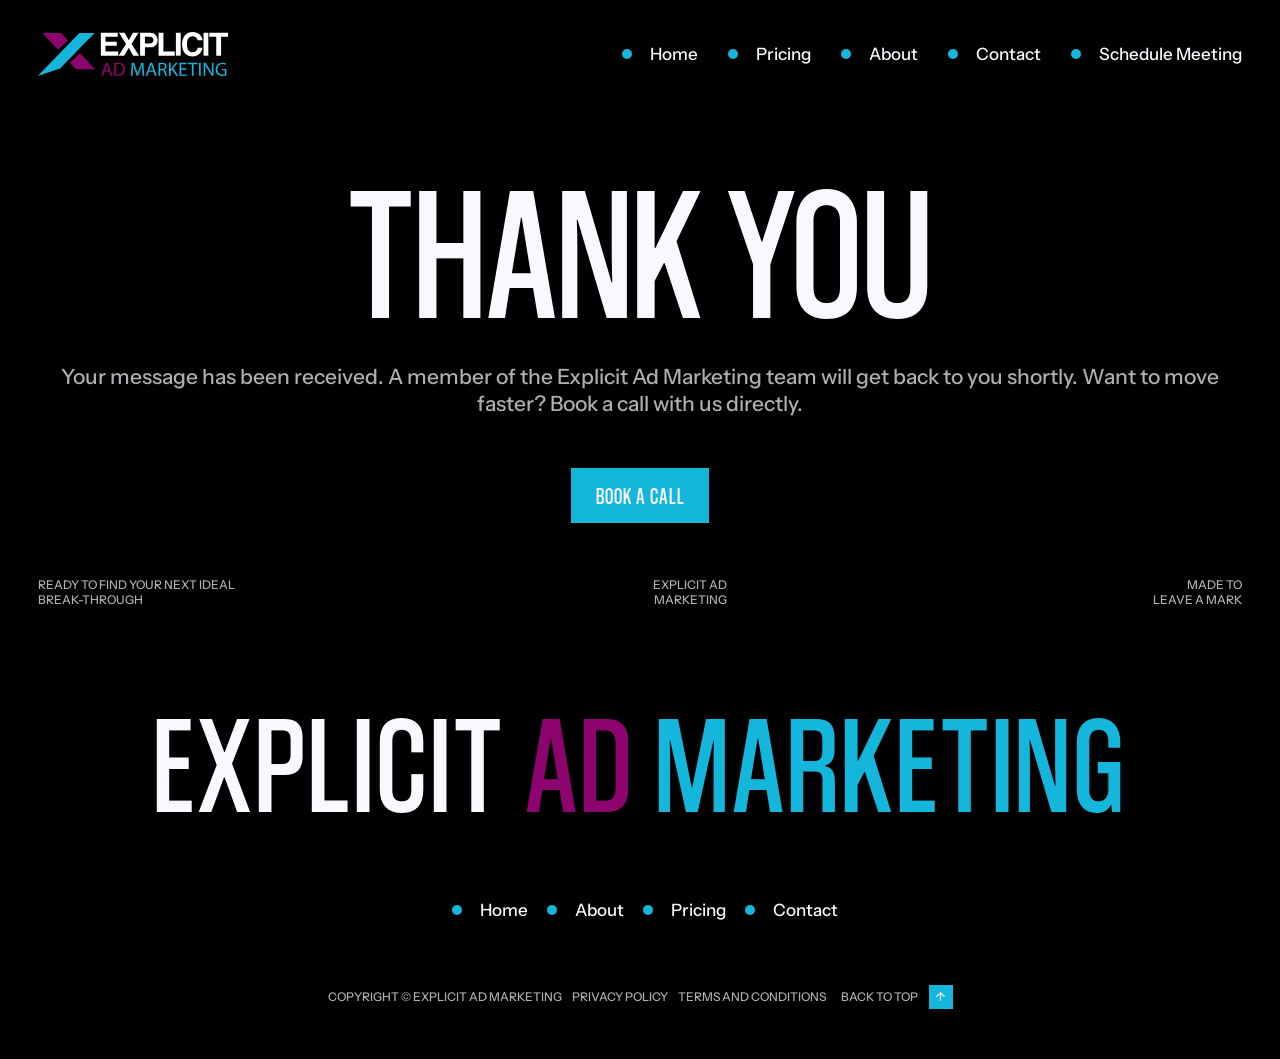
<file: thank-you.html>
<!DOCTYPE html>
<html data-wf-page="6ae4f5bf1003321bc882906e" data-wf-site="6ae4f5bf1003321bc8829084" lang="en">
<head>
  <meta charset="utf-8">
  <title>Thank You - Explicit Ad Marketing</title>
  <meta content="Thank you for contacting Explicit Ad Marketing." name="description">
  <meta content="Thank You - Explicit Ad Marketing" property="og:title">
  <meta content="Thank you for contacting Explicit Ad Marketing." property="og:description">
  <meta content="https://explicitadmarketing.com/images/Logo4.png" property="og:image">
  <meta content="Thank You - Explicit Ad Marketing" name="twitter:title">
  <meta content="Thank you for contacting Explicit Ad Marketing." name="twitter:description">
  <meta property="og:type" content="website">
  <meta content="summary_large_image" name="twitter:card">
  <meta content="width=device-width, initial-scale=1" name="viewport">
  <meta name="robots" content="noindex">
  <link rel="canonical" href="https://explicitadmarketing.com/thank-you">
  <link href="css/normalize.css" rel="stylesheet" type="text/css">
  <link href="css/webflow.css" rel="stylesheet" type="text/css">
  <link href="css/explicit-ad-marketing-51a17063e0e4bd0dc.webflow.css" rel="stylesheet" type="text/css">
  <link href="https://fonts.googleapis.com" rel="preconnect">
  <link href="https://fonts.gstatic.com" rel="preconnect" crossorigin="anonymous">
  <script src="js/webfont.js" type="text/javascript"></script>
  <script type="text/javascript">WebFont.load({  google: {    families: ["Instrument Sans:300,400,500,600,700"]  }});</script>
  <script type="text/javascript">!function(o,c){var n=c.documentElement,t=" w-mod-";n.className+=t+"js",("ontouchstart"in o||o.DocumentTouch&&c instanceof DocumentTouch)&&(n.className+=t+"touch")}(window,document);</script>
  <link href="images/favicon.png" rel="shortcut icon" type="image/x-icon">
  <link href="images/webclip.png" rel="apple-touch-icon"><!--  Google Tag Manager  -->
  <script>
  (function (w, d, s, l, i) {
    w[l] = w[l] || [];
    w[l].push({ 'gtm.start': new Date().getTime(), event: 'gtm.js' });
    var f = d.getElementsByTagName(s)[0],
        j = d.createElement(s),
        dl = l !== 'dataLayer' ? '&l=' + l : '';
    j.async = true;
    j.src = 'https://www.googletagmanager.com/gtm.js?id=' + i + dl;
    f.parentNode.insertBefore(j, f);
  })(window, document, 'script', 'dataLayer', 'GTM-W56P32W9');
</script>
  <!--  End Google Tag Manager  -->
  <!--  Google Tag Manager (noscript)  -->
  <noscript>
    <iframe src="https://www.googletagmanager.com/ns.html?id=GTM-W56P32W9" height="0" width="0" style="display: none; visibility: hidden;">
    </iframe>
  </noscript>
  <!--  End Google Tag Manager (noscript)  -->
  <!--  TikTok Pixel Code Start  -->
  <script>
  (function (w, d, t) {
    w.TiktokAnalyticsObject = t;
    var ttq = (w[t] = w[t] || []);
    ttq.methods = [
      "page", "track", "identify", "instances", "debug", "on", "off", "once",
      "ready", "alias", "group", "enableCookie", "disableCookie", "holdConsent",
      "revokeConsent", "grantConsent"
    ];
    ttq.setAndDefer = function (obj, method) {
      obj[method] = function () {
        obj.push([method].concat(Array.prototype.slice.call(arguments)));
      };
    };
    ttq.methods.forEach(function (method) {
      ttq.setAndDefer(ttq, method);
    });
    ttq.instance = function (id) {
      var instance = ttq._i[id] || [];
      ttq.methods.forEach(function (method) {
        ttq.setAndDefer(instance, method);
      });
      return instance;
    };
    ttq.load = function (id, options) {
      var script = d.createElement("script");
      script.type = "text/javascript";
      script.async = true;
      script.src = "https://analytics.tiktok.com/i18n/pixel/events.js?sdkid=" + id + "&lib=" + t;
      var firstScript = d.getElementsByTagName("script")[0];
      firstScript.parentNode.insertBefore(script, firstScript);
      ttq._i = ttq._i || {};
      ttq._i[id] = [];
      ttq._i[id]._u = script.src;
      ttq._t = ttq._t || {};
      ttq._t[id] = +new Date();
      ttq._o = ttq._o || {};
      ttq._o[id] = options || {};
    };
    ttq.load("CUT226JC77UC0U8BD5J0");
    ttq.page();
  })(window, document, "ttq");
</script>
  <!--  TikTok Pixel Code End  -->
  <style>
.hs-form-field {
    font-family: var(--instrument-sans) !important;
    color: var(--white) !important;
    width: 100% !important;
    font-size: 14px !important;
    font-weight: 500 !important;
    line-height: 20px !important;
}
label {
    opacity: .7 !important;
    color: var(--white) !important;
    text-transform: uppercase !important;
    margin-bottom: 7px !important;
    font-weight: 500 !important;
}
</style>
</head>
<body>
  <div class="page-content">
    <div id="Top" data-animation="default" data-collapse="medium" data-duration="400" data-easing="ease" data-easing2="ease" role="banner" class="navbar w-nav">
      <nav role="navigation" class="nav-menu w-nav-menu">
        <a data-w-id="67eb2101-3d91-44d8-d4b1-a8606ae48615" href="index.html" class="navigation-link-animation w-inline-block">
          <div class="circle-fixed">
            <div class="navigation-circle"><img src="images/arrow-main.svg" loading="lazy" alt="" class="button-arrow-main"></div>
          </div>
          <div class="navigation-text">Home</div>
        </a>
        <a data-w-id="67eb2101-3d91-44d8-d4b1-a8606ae48621" href="plans.html" class="navigation-link-animation w-inline-block">
          <div class="circle-fixed">
            <div class="navigation-circle"><img src="images/arrow-main.svg" loading="lazy" alt="" class="button-arrow-main"></div>
          </div>
          <div class="navigation-text">Pricing</div>
        </a>
        <a data-w-id="67eb2101-3d91-44d8-d4b1-a8606ae48627" href="about.html" class="navigation-link-animation w-inline-block">
          <div class="circle-fixed">
            <div class="navigation-circle"><img src="images/arrow-main.svg" loading="lazy" alt="" class="button-arrow-main"></div>
          </div>
          <div class="navigation-text">About</div>
        </a>
        <a data-w-id="67eb2101-3d91-44d8-d4b1-a8606ae48638" href="contact.html" class="navigation-link-animation w-inline-block">
          <div class="circle-fixed">
            <div class="navigation-circle"><img src="images/arrow-main.svg" loading="lazy" alt="" class="button-arrow-main"></div>
          </div>
          <div class="navigation-text">Contact</div>
        </a>
        <a data-w-id="67eb2101-3d91-44d8-d4b1-a8606ae48632" href="schedule-your-meeting.html" class="navigation-link-animation w-inline-block">
          <div class="circle-fixed">
            <div class="navigation-circle"><img src="images/arrow-main.svg" loading="lazy" alt="" class="button-arrow-main"></div>
          </div>
          <div class="navigation-text">Schedule Meeting</div>
        </a>
      </nav>
      <a href="index.html" class="logo-link w-nav-brand"><img src="images/Explicit-Ad-Marketing-Logo.svg" loading="lazy" alt="Explicit Ad Marketing" class="main-logo-image"></a>
      <div class="menu-button w-nav-button">
        <div class="icon w-icon-nav-menu"></div>
      </div>
    </div>
    <div class="hero for-inner">
      <div class="w-layout-blockcontainer container w-container">
        <div class="_3d-wrapper center">
          <div class="absolute-text relative">Thank You</div>
          <p>Your message has been received. A member of the Explicit Ad Marketing team will get back to you shortly. Want to move faster? Book a call with us directly.</p>
        </div>
        <div class="margin-50">
          <div class="button-flex">
            <a href="schedule-your-meeting.html" class="button-3d w-inline-block">
              <div class="button-inner">
                <div class="button-face static">
                  <div>Book A call</div>
                </div>
                <div class="button-face hover">
                  <div>Book A call</div>
                </div>
              </div>
            </a>
          </div>
        </div>
      </div>
      <div class="absolute-bottom">
        <div class="main-grid">
          <p id="w-node-c9bc49fd-c78b-13d0-76d1-0614145b9b76-c882906e" class="hero-subhead hide-text">READY TO FIND YOUR NEXT IDEAL Break-through</p>
          <p id="w-node-_3f278db1-b002-f4d8-b425-7376a4854f34-c882906e" class="hero-subhead center">Explicit Ad Marketing</p>
          <p id="w-node-a75f1a9e-ccb6-798c-d0f2-1b1855a819e1-c882906e" class="hero-subhead right">Made to <br>leave a mark</p>
        </div>
      </div>
    </div>
    <section class="footer">
      <div class="w-layout-blockcontainer container with-padding w-container">
        <div>
          <div class="category-ticket ticket-center">
            <a href="index.html" class="footer-logo w-inline-block">
              <h1 class="footer-heading">Explicit <span class="pink">Ad</span> <span class="blue">Marketing</span></h1>
            </a>
          </div>
        </div>
        <div class="flex-footer">
          <div class="footer-flex">
            <a data-w-id="c3da3c13-00c8-f608-778f-7d2c97271d9d" href="index.html" class="navigation-link-animation w-inline-block">
              <div class="circle-fixed">
                <div class="navigation-circle"><img src="images/arrow-main.svg" loading="lazy" alt="" class="button-arrow-main"></div>
              </div>
              <div class="navigation-text">Home</div>
            </a>
            <a data-w-id="c3da3c13-00c8-f608-778f-7d2c97271da3" href="about.html" class="navigation-link-animation w-inline-block">
              <div class="circle-fixed">
                <div class="navigation-circle"><img src="images/arrow-main.svg" loading="lazy" alt="" class="button-arrow-main"></div>
              </div>
              <div class="navigation-text">About</div>
            </a>
            <a data-w-id="c3da3c13-00c8-f608-778f-7d2c97271daf" href="plans.html" class="navigation-link-animation w-inline-block">
              <div class="circle-fixed">
                <div class="navigation-circle"><img src="images/arrow-main.svg" loading="lazy" alt="" class="button-arrow-main"></div>
              </div>
              <div class="navigation-text">Pricing</div>
            </a>
            <a data-w-id="c3da3c13-00c8-f608-778f-7d2c97271db5" href="contact.html" class="navigation-link-animation w-inline-block">
              <div class="circle-fixed">
                <div class="navigation-circle"><img src="images/arrow-main.svg" loading="lazy" alt="" class="button-arrow-main"></div>
              </div>
              <div class="navigation-text">Contact</div>
            </a>
          </div>
        </div>
        <div class="copyright-flex-bottom">
          <div class="copyright-flex">
            <a href="index.html" class="figma-file-absolute for-copyright w-inline-block">
              <p class="figma-text">Copyright © Explicit Ad Marketing</p>
            </a>
            <a href="privacy-policy.html" class="figma-file-absolute for-copyright w-inline-block">
              <p class="figma-text">Privacy Policy</p>
            </a>
            <a href="terms-and-conditions.html" class="figma-file-absolute for-copyright w-inline-block">
              <p class="figma-text">Terms and Conditions</p>
            </a>
          </div>
          <div class="copyright-flex">
            <a data-w-id="c3da3c13-00c8-f608-778f-7d2c97271dc7" href="#Top" class="figma-file-absolute for-copyright w-inline-block">
              <p class="figma-text">Back to top</p>
              <div class="button-icon-main relative">
                <div class="buton-icon-svg w-embed"><svg width="100%" height="100%" viewbox="0 0 24 24" fill="none" xmlns="http://www.w3.org/2000/svg">
                    <path d="M12 19V5M12 5L5 12M12 5L19 12" stroke="currentColor" stroke-width="2" stroke-linecap="round" stroke-linejoin="round"></path>
                  </svg></div>
                <div class="buton-icon-svg is-absolute w-embed"><svg width="100%" height="100%" viewbox="0 0 24 24" fill="none" xmlns="http://www.w3.org/2000/svg">
                    <path d="M12 19V5M12 5L5 12M12 5L19 12" stroke="currentColor" stroke-width="2" stroke-linecap="round" stroke-linejoin="round"></path>
                  </svg></div>
              </div>
            </a>
          </div>
        </div>
      </div>
    </section>
  </div>
  <script src="js/jquery-3.5.1.min.js" type="text/javascript" integrity="sha256-9/aliU8dGd2tb6OSsuzixeV4y/faTqgFtohetphbbj0=" crossorigin="anonymous"></script>
  <script src="js/webflow.js" type="text/javascript"></script><!--  Start of HubSpot Embed Code  -->
  <script type="text/javascript" id="hs-script-loader" async="" defer="" src="https://js.hs-scripts.com/48730830.js"></script>
  <!--  End of HubSpot Embed Code  -->
</body>
</html>
</file>
<file: css/webflow.css>
@font-face {
  font-family: 'webflow-icons';
  src: url("[data-uri]") format('truetype');
  font-weight: normal;
  font-style: normal;
}
[class^="w-icon-"],
[class*=" w-icon-"] {
  /* use !important to prevent issues with browser extensions that change fonts */
  font-family: 'webflow-icons' !important;
  speak: none;
  font-style: normal;
  font-weight: normal;
  font-variant: normal;
  text-transform: none;
  line-height: 1;
  /* Better Font Rendering =========== */
  -webkit-font-smoothing: antialiased;
  -moz-osx-font-smoothing: grayscale;
}
.w-icon-slider-right:before {
  content: "\e600";
}
.w-icon-slider-left:before {
  content: "\e601";
}
.w-icon-nav-menu:before {
  content: "\e602";
}
.w-icon-arrow-down:before,
.w-icon-dropdown-toggle:before {
  content: "\e603";
}
.w-icon-file-upload-remove:before {
  content: "\e900";
}
.w-icon-file-upload-icon:before {
  content: "\e903";
}
* {
  -webkit-box-sizing: border-box;
  -moz-box-sizing: border-box;
  box-sizing: border-box;
}
html {
  height: 100%;
}
body {
  margin: 0;
  min-height: 100%;
  background-color: #fff;
  font-family: Arial, sans-serif;
  font-size: 14px;
  line-height: 20px;
  color: #333;
}
img {
  max-width: 100%;
  vertical-align: middle;
  display: inline-block;
}
html.w-mod-touch * {
  background-attachment: scroll !important;
}
.w-block {
  display: block;
}
.w-inline-block {
  max-width: 100%;
  display: inline-block;
}
.w-clearfix:before,
.w-clearfix:after {
  content: " ";
  display: table;
  grid-column-start: 1;
  grid-row-start: 1;
  grid-column-end: 2;
  grid-row-end: 2;
}
.w-clearfix:after {
  clear: both;
}
.w-hidden {
  display: none;
}
.w-button {
  display: inline-block;
  padding: 9px 15px;
  background-color: #3898EC;
  color: white;
  border: 0;
  line-height: inherit;
  text-decoration: none;
  cursor: pointer;
  border-radius: 0;
}
input.w-button {
  -webkit-appearance: button;
}
:where(button.w-popover-trigger) {
  background-color: transparent;
  border: 0;
  color: inherit;
  cursor: pointer;
  font: inherit;
  line-height: inherit;
  margin: 0;
  padding: 0;
  text-align: inherit;
  text-decoration: inherit;
}
:where(button.w-modal-trigger) {
  background-color: transparent;
  border: 0;
  color: inherit;
  cursor: pointer;
  font: inherit;
  line-height: inherit;
  margin: 0;
  padding: 0;
  text-align: inherit;
  text-decoration: inherit;
}
:where(.w-popover) {
  position-anchor: auto;
  position-area: top;
}
:where(
  .w-popover[data-w-popover-backdrop-animated],
  .w-modal[data-w-popover-backdrop-animated]
)::backdrop {
  animation: var(--w-backdrop-animation, none);
}
:where(.w-popover, .w-modal) {
  --w-backdrop-animation: initial;
}
.w-popover-mask {
  position: fixed !important;
  inset: 0 !important;
  width: auto !important;
  height: auto !important;
  max-width: none !important;
  max-height: none !important;
  margin: 0 !important;
  padding: 0 !important;
  border: 0 !important;
  opacity: 0 !important;
  transform: none !important;
  clip-path: none !important;
  pointer-events: auto !important;
}
.w-popover-mask[popover] {
  translate: none !important;
  rotate: none !important;
  scale: none !important;
}
.w-popover-mask::backdrop {
  display: none !important;
}
.w-popover-mask:not(:popover-open) {
  display: none !important;
}
@supports not selector(:popover-open) {
  .w-popover-mask {
    display: none !important;
  }
}
.w-popover[popover]:not(:popover-open) {
  display: none;
}
.w-modal:not([open]):not([popover]) {
  display: none;
}
.w-modal[popover]:not(:popover-open) {
  display: none;
}
:where(.w-modal[data-w-modal-lock-scroll]) {
  overscroll-behavior: contain;
}
html[data-w-dynpage] [data-w-cloak] {
  color: transparent !important;
}
.w-code-block {
  margin: unset;
}
pre.w-code-block code {
  all: inherit;
}
pre.w-code-block code > span {
  display: block !important;
}
.w-optimization {
  display: contents;
}
.w-webflow-badge,
.w-webflow-badge > img {
  box-sizing: unset;
  width: unset;
  height: unset;
  max-height: unset;
  max-width: unset;
  min-height: unset;
  min-width: unset;
  margin: unset;
  padding: unset;
  float: unset;
  clear: unset;
  border: unset;
  border-radius: unset;
  background: unset;
  background-image: unset;
  background-position: unset;
  background-size: unset;
  background-repeat: unset;
  background-origin: unset;
  background-clip: unset;
  background-attachment: unset;
  background-color: unset;
  box-shadow: unset;
  transform: unset;
  transition: unset;
  direction: unset;
  font-family: unset;
  font-weight: unset;
  color: unset;
  font-size: unset;
  line-height: unset;
  font-style: unset;
  font-variant: unset;
  text-align: unset;
  letter-spacing: unset;
  text-decoration: unset;
  text-indent: unset;
  text-transform: unset;
  list-style-type: unset;
  text-shadow: unset;
  vertical-align: unset;
  cursor: unset;
  white-space: unset;
  word-break: unset;
  word-spacing: unset;
  word-wrap: unset;
}
.w-webflow-badge {
  position: fixed !important;
  display: inline-block !important;
  visibility: visible !important;
  opacity: 1 !important;
  z-index: 2147483647 !important;
  top: auto !important;
  right: 12px !important;
  bottom: 12px !important;
  left: auto !important;
  color: #aaadb0 !important;
  background-color: #fff !important;
  border-radius: 3px !important;
  padding: 6px !important;
  font-size: 12px !important;
  line-height: 14px !important;
  text-decoration: none !important;
  transform: none !important;
  margin: 0 !important;
  width: auto !important;
  height: auto !important;
  overflow: unset !important;
  white-space: nowrap;
  box-shadow: 0 0 0 1px rgba(0, 0, 0, 0.1), 0px 1px 3px rgba(0, 0, 0, 0.1);
  cursor: pointer;
}
.w-webflow-badge > img {
  position: unset;
  display: inline-block !important;
  visibility: unset !important;
  opacity: 1 !important;
  vertical-align: middle !important;
}
h1,
h2,
h3,
h4,
h5,
h6 {
  font-weight: bold;
  margin-bottom: 10px;
}
h1 {
  font-size: 38px;
  line-height: 44px;
  margin-top: 20px;
}
h2 {
  font-size: 32px;
  line-height: 36px;
  margin-top: 20px;
}
h3 {
  font-size: 24px;
  line-height: 30px;
  margin-top: 20px;
}
h4 {
  font-size: 18px;
  line-height: 24px;
  margin-top: 10px;
}
h5 {
  font-size: 14px;
  line-height: 20px;
  margin-top: 10px;
}
h6 {
  font-size: 12px;
  line-height: 18px;
  margin-top: 10px;
}
p {
  margin-top: 0;
  margin-bottom: 10px;
}
blockquote {
  margin: 0 0 10px 0;
  padding: 10px 20px;
  border-left: 5px solid #E2E2E2;
  font-size: 18px;
  line-height: 22px;
}
figure {
  margin: 0;
  margin-bottom: 10px;
}
figcaption {
  margin-top: 5px;
  text-align: center;
}
ul,
ol {
  margin-top: 0px;
  margin-bottom: 10px;
  padding-left: 40px;
}
.w-list-unstyled {
  padding-left: 0;
  list-style: none;
}
.w-embed:before,
.w-embed:after {
  content: " ";
  display: table;
  grid-column-start: 1;
  grid-row-start: 1;
  grid-column-end: 2;
  grid-row-end: 2;
}
.w-embed:after {
  clear: both;
}
.w-video {
  width: 100%;
  position: relative;
  padding: 0;
}
.w-video iframe,
.w-video object,
.w-video embed {
  position: absolute;
  top: 0;
  left: 0;
  width: 100%;
  height: 100%;
  border: none;
}
fieldset {
  padding: 0;
  margin: 0;
  border: 0;
}
button,
[type='button'],
[type='reset'] {
  border: 0;
  cursor: pointer;
  -webkit-appearance: button;
}
.w-form {
  margin: 0 0 15px;
}
.w-form-done {
  display: none;
  padding: 20px;
  text-align: center;
  background-color: #dddddd;
}
.w-form-fail {
  display: none;
  margin-top: 10px;
  padding: 10px;
  background-color: #ffdede;
}
label {
  display: block;
  margin-bottom: 5px;
  font-weight: bold;
}
.w-input,
.w-select {
  display: block;
  width: 100%;
  height: 38px;
  padding: 8px 12px;
  margin-bottom: 10px;
  font-size: 14px;
  line-height: 1.42857143;
  color: #333333;
  vertical-align: middle;
  background-color: #ffffff;
  border: 1px solid #cccccc;
}
.w-input::placeholder,
.w-select::placeholder {
  color: #999;
}
.w-input:focus,
.w-select:focus {
  border-color: #3898EC;
  outline: 0;
}
.w-input[disabled],
.w-select[disabled],
.w-input[readonly],
.w-select[readonly],
fieldset[disabled] .w-input,
fieldset[disabled] .w-select {
  cursor: not-allowed;
}
.w-input[disabled]:not(.w-input-disabled),
.w-select[disabled]:not(.w-input-disabled),
.w-input[readonly],
.w-select[readonly],
fieldset[disabled]:not(.w-input-disabled) .w-input,
fieldset[disabled]:not(.w-input-disabled) .w-select {
  background-color: #eeeeee;
}
textarea.w-input,
textarea.w-select {
  height: auto;
}
.w-select {
  background-color: #f3f3f3;
}
.w-select[multiple] {
  height: auto;
}
.w-form-label {
  display: inline-block;
  cursor: pointer;
  font-weight: normal;
  margin-bottom: 0px;
}
.w-radio {
  display: block;
  margin-bottom: 5px;
  padding-left: 20px;
}
.w-radio:before,
.w-radio:after {
  content: " ";
  display: table;
  grid-column-start: 1;
  grid-row-start: 1;
  grid-column-end: 2;
  grid-row-end: 2;
}
.w-radio:after {
  clear: both;
}
.w-radio-input {
  margin: 4px 0 0;
  line-height: normal;
  float: left;
  margin-left: -20px;
}
.w-radio-input {
  margin-top: 3px;
}
.w-file-upload {
  display: block;
  margin-bottom: 10px;
}
.w-file-upload-input {
  width: 0.1px;
  height: 0.1px;
  opacity: 0;
  overflow: hidden;
  position: absolute;
  z-index: -100;
}
.w-file-upload-default,
.w-file-upload-uploading,
.w-file-upload-success {
  display: inline-block;
  color: #333333;
}
.w-file-upload-error {
  display: block;
  margin-top: 10px;
}
.w-file-upload-default.w-hidden,
.w-file-upload-uploading.w-hidden,
.w-file-upload-error.w-hidden,
.w-file-upload-success.w-hidden {
  display: none;
}
.w-file-upload-uploading-btn {
  display: flex;
  font-size: 14px;
  font-weight: normal;
  cursor: pointer;
  margin: 0;
  padding: 8px 12px;
  border: 1px solid #cccccc;
  background-color: #fafafa;
}
.w-file-upload-file {
  display: flex;
  flex-grow: 1;
  justify-content: space-between;
  margin: 0;
  padding: 8px 9px 8px 11px;
  border: 1px solid #cccccc;
  background-color: #fafafa;
}
.w-file-upload-file-name {
  font-size: 14px;
  font-weight: normal;
  display: block;
}
.w-file-remove-link {
  margin-top: 3px;
  margin-left: 10px;
  width: auto;
  height: auto;
  padding: 3px;
  display: block;
  cursor: pointer;
}
.w-icon-file-upload-remove {
  margin: auto;
  font-size: 10px;
}
.w-file-upload-error-msg {
  display: inline-block;
  color: #ea384c;
  padding: 2px 0;
}
.w-file-upload-info {
  display: inline-block;
  line-height: 38px;
  padding: 0 12px;
}
.w-file-upload-label {
  display: inline-block;
  font-size: 14px;
  font-weight: normal;
  cursor: pointer;
  margin: 0;
  padding: 8px 12px;
  border: 1px solid #cccccc;
  background-color: #fafafa;
}
.w-icon-file-upload-icon,
.w-icon-file-upload-uploading {
  display: inline-block;
  margin-right: 8px;
  width: 20px;
}
.w-icon-file-upload-uploading {
  height: 20px;
}
.w-container {
  margin-left: auto;
  margin-right: auto;
  max-width: 940px;
}
.w-container:before,
.w-container:after {
  content: " ";
  display: table;
  grid-column-start: 1;
  grid-row-start: 1;
  grid-column-end: 2;
  grid-row-end: 2;
}
.w-container:after {
  clear: both;
}
.w-container .w-row {
  margin-left: -10px;
  margin-right: -10px;
}
.w-row:before,
.w-row:after {
  content: " ";
  display: table;
  grid-column-start: 1;
  grid-row-start: 1;
  grid-column-end: 2;
  grid-row-end: 2;
}
.w-row:after {
  clear: both;
}
.w-row .w-row {
  margin-left: 0;
  margin-right: 0;
}
.w-col {
  position: relative;
  float: left;
  width: 100%;
  min-height: 1px;
  padding-left: 10px;
  padding-right: 10px;
}
.w-col .w-col {
  padding-left: 0;
  padding-right: 0;
}
.w-col-1 {
  width: 8.33333333%;
}
.w-col-2 {
  width: 16.66666667%;
}
.w-col-3 {
  width: 25%;
}
.w-col-4 {
  width: 33.33333333%;
}
.w-col-5 {
  width: 41.66666667%;
}
.w-col-6 {
  width: 50%;
}
.w-col-7 {
  width: 58.33333333%;
}
.w-col-8 {
  width: 66.66666667%;
}
.w-col-9 {
  width: 75%;
}
.w-col-10 {
  width: 83.33333333%;
}
.w-col-11 {
  width: 91.66666667%;
}
.w-col-12 {
  width: 100%;
}
.w-hidden-main {
  display: none !important;
}
@media screen and (max-width: 991px) {
  .w-container {
    max-width: 728px;
  }
  .w-hidden-main {
    display: inherit !important;
  }
  .w-hidden-medium {
    display: none !important;
  }
  .w-col-medium-1 {
    width: 8.33333333%;
  }
  .w-col-medium-2 {
    width: 16.66666667%;
  }
  .w-col-medium-3 {
    width: 25%;
  }
  .w-col-medium-4 {
    width: 33.33333333%;
  }
  .w-col-medium-5 {
    width: 41.66666667%;
  }
  .w-col-medium-6 {
    width: 50%;
  }
  .w-col-medium-7 {
    width: 58.33333333%;
  }
  .w-col-medium-8 {
    width: 66.66666667%;
  }
  .w-col-medium-9 {
    width: 75%;
  }
  .w-col-medium-10 {
    width: 83.33333333%;
  }
  .w-col-medium-11 {
    width: 91.66666667%;
  }
  .w-col-medium-12 {
    width: 100%;
  }
  .w-col-stack {
    width: 100%;
    left: auto;
    right: auto;
  }
}
@media screen and (max-width: 767px) {
  .w-hidden-main {
    display: inherit !important;
  }
  .w-hidden-medium {
    display: inherit !important;
  }
  .w-hidden-small {
    display: none !important;
  }
  .w-row,
  .w-container .w-row {
    margin-left: 0;
    margin-right: 0;
  }
  .w-col {
    width: 100%;
    left: auto;
    right: auto;
  }
  .w-col-small-1 {
    width: 8.33333333%;
  }
  .w-col-small-2 {
    width: 16.66666667%;
  }
  .w-col-small-3 {
    width: 25%;
  }
  .w-col-small-4 {
    width: 33.33333333%;
  }
  .w-col-small-5 {
    width: 41.66666667%;
  }
  .w-col-small-6 {
    width: 50%;
  }
  .w-col-small-7 {
    width: 58.33333333%;
  }
  .w-col-small-8 {
    width: 66.66666667%;
  }
  .w-col-small-9 {
    width: 75%;
  }
  .w-col-small-10 {
    width: 83.33333333%;
  }
  .w-col-small-11 {
    width: 91.66666667%;
  }
  .w-col-small-12 {
    width: 100%;
  }
}
@media screen and (max-width: 479px) {
  .w-container {
    max-width: none;
  }
  .w-hidden-main {
    display: inherit !important;
  }
  .w-hidden-medium {
    display: inherit !important;
  }
  .w-hidden-small {
    display: inherit !important;
  }
  .w-hidden-tiny {
    display: none !important;
  }
  .w-col {
    width: 100%;
  }
  .w-col-tiny-1 {
    width: 8.33333333%;
  }
  .w-col-tiny-2 {
    width: 16.66666667%;
  }
  .w-col-tiny-3 {
    width: 25%;
  }
  .w-col-tiny-4 {
    width: 33.33333333%;
  }
  .w-col-tiny-5 {
    width: 41.66666667%;
  }
  .w-col-tiny-6 {
    width: 50%;
  }
  .w-col-tiny-7 {
    width: 58.33333333%;
  }
  .w-col-tiny-8 {
    width: 66.66666667%;
  }
  .w-col-tiny-9 {
    width: 75%;
  }
  .w-col-tiny-10 {
    width: 83.33333333%;
  }
  .w-col-tiny-11 {
    width: 91.66666667%;
  }
  .w-col-tiny-12 {
    width: 100%;
  }
}
.w-widget {
  position: relative;
}
.w-widget-map {
  width: 100%;
  height: 400px;
}
.w-widget-map label {
  width: auto;
  display: inline;
}
.w-widget-map img {
  max-width: inherit;
}
.w-widget-map .gm-style-iw {
  text-align: center;
}
.w-widget-map .gm-style-iw > button {
  display: none !important;
}
.w-widget-twitter {
  overflow: hidden;
}
.w-widget-twitter-count-shim {
  display: inline-block;
  vertical-align: top;
  position: relative;
  width: 28px;
  height: 20px;
  text-align: center;
  background: white;
  border: #758696 solid 1px;
  border-radius: 3px;
}
.w-widget-twitter-count-shim * {
  pointer-events: none;
  user-select: none;
}
.w-widget-twitter-count-shim .w-widget-twitter-count-inner {
  position: relative;
  font-size: 15px;
  line-height: 12px;
  text-align: center;
  color: #999;
  font-family: serif;
}
.w-widget-twitter-count-shim .w-widget-twitter-count-clear {
  position: relative;
  display: block;
}
.w-widget-twitter-count-shim.w--large {
  width: 36px;
  height: 28px;
}
.w-widget-twitter-count-shim.w--large .w-widget-twitter-count-inner {
  font-size: 18px;
  line-height: 18px;
}
.w-widget-twitter-count-shim:not(.w--vertical) {
  margin-left: 5px;
  margin-right: 8px;
}
.w-widget-twitter-count-shim:not(.w--vertical).w--large {
  margin-left: 6px;
}
.w-widget-twitter-count-shim:not(.w--vertical):before,
.w-widget-twitter-count-shim:not(.w--vertical):after {
  top: 50%;
  left: 0;
  border: solid transparent;
  content: ' ';
  height: 0;
  width: 0;
  position: absolute;
  pointer-events: none;
}
.w-widget-twitter-count-shim:not(.w--vertical):before {
  border-color: rgba(117, 134, 150, 0);
  border-right-color: #5d6c7b;
  border-width: 4px;
  margin-left: -9px;
  margin-top: -4px;
}
.w-widget-twitter-count-shim:not(.w--vertical).w--large:before {
  border-width: 5px;
  margin-left: -10px;
  margin-top: -5px;
}
.w-widget-twitter-count-shim:not(.w--vertical):after {
  border-color: rgba(255, 255, 255, 0);
  border-right-color: white;
  border-width: 4px;
  margin-left: -8px;
  margin-top: -4px;
}
.w-widget-twitter-count-shim:not(.w--vertical).w--large:after {
  border-width: 5px;
  margin-left: -9px;
  margin-top: -5px;
}
.w-widget-twitter-count-shim.w--vertical {
  width: 61px;
  height: 33px;
  margin-bottom: 8px;
}
.w-widget-twitter-count-shim.w--vertical:before,
.w-widget-twitter-count-shim.w--vertical:after {
  top: 100%;
  left: 50%;
  border: solid transparent;
  content: ' ';
  height: 0;
  width: 0;
  position: absolute;
  pointer-events: none;
}
.w-widget-twitter-count-shim.w--vertical:before {
  border-color: rgba(117, 134, 150, 0);
  border-top-color: #5d6c7b;
  border-width: 5px;
  margin-left: -5px;
}
.w-widget-twitter-count-shim.w--vertical:after {
  border-color: rgba(255, 255, 255, 0);
  border-top-color: white;
  border-width: 4px;
  margin-left: -4px;
}
.w-widget-twitter-count-shim.w--vertical .w-widget-twitter-count-inner {
  font-size: 18px;
  line-height: 22px;
}
.w-widget-twitter-count-shim.w--vertical.w--large {
  width: 76px;
}
.w-background-video {
  position: relative;
  overflow: hidden;
  height: 500px;
  color: white;
}
.w-background-video > video {
  background-size: cover;
  background-position: 50% 50%;
  position: absolute;
  margin: auto;
  width: 100%;
  height: 100%;
  right: -100%;
  bottom: -100%;
  top: -100%;
  left: -100%;
  object-fit: cover;
  z-index: -100;
}
.w-background-video > video::-webkit-media-controls-start-playback-button {
  display: none !important;
  -webkit-appearance: none;
}
.w-background-video--control {
  position: absolute;
  bottom: 1em;
  right: 1em;
  background-color: transparent;
  padding: 0;
}
.w-background-video--control > [hidden] {
  display: none !important;
}
.w-slider {
  position: relative;
  height: 300px;
  text-align: center;
  background: #dddddd;
  clear: both;
  -webkit-tap-highlight-color: rgba(0, 0, 0, 0);
  tap-highlight-color: rgba(0, 0, 0, 0);
}
.w-slider-mask {
  position: relative;
  display: block;
  overflow: hidden;
  z-index: 1;
  left: 0;
  right: 0;
  height: 100%;
  white-space: nowrap;
}
.w-slide {
  position: relative;
  display: inline-block;
  vertical-align: top;
  width: 100%;
  height: 100%;
  white-space: normal;
  text-align: left;
}
.w-slider-nav {
  position: absolute;
  z-index: 2;
  top: auto;
  right: 0;
  bottom: 0;
  left: 0;
  margin: auto;
  padding-top: 10px;
  height: 40px;
  text-align: center;
  -webkit-tap-highlight-color: rgba(0, 0, 0, 0);
  tap-highlight-color: rgba(0, 0, 0, 0);
}
.w-slider-nav.w-round > div {
  border-radius: 100%;
}
.w-slider-nav.w-num > div {
  width: auto;
  height: auto;
  padding: 0.2em 0.5em;
  font-size: inherit;
  line-height: inherit;
}
.w-slider-nav.w-shadow > div {
  box-shadow: 0 0 3px rgba(51, 51, 51, 0.4);
}
.w-slider-nav-invert {
  color: #fff;
}
.w-slider-nav-invert > div {
  background-color: rgba(34, 34, 34, 0.4);
}
.w-slider-nav-invert > div.w-active {
  background-color: #222;
}
.w-slider-dot {
  position: relative;
  display: inline-block;
  width: 1em;
  height: 1em;
  background-color: rgba(255, 255, 255, 0.4);
  cursor: pointer;
  margin: 0 3px 0.5em;
  transition: background-color 100ms, color 100ms;
}
.w-slider-dot.w-active {
  background-color: #fff;
}
.w-slider-dot:focus {
  outline: none;
  box-shadow: 0px 0px 0px 2px #fff;
}
.w-slider-dot:focus.w-active {
  box-shadow: none;
}
.w-slider-arrow-left,
.w-slider-arrow-right {
  position: absolute;
  width: 80px;
  top: 0;
  right: 0;
  bottom: 0;
  left: 0;
  margin: auto;
  cursor: pointer;
  overflow: hidden;
  color: white;
  font-size: 40px;
  -webkit-tap-highlight-color: rgba(0, 0, 0, 0);
  tap-highlight-color: rgba(0, 0, 0, 0);
  user-select: none;
}
.w-slider-arrow-left [class^='w-icon-'],
.w-slider-arrow-right [class^='w-icon-'],
.w-slider-arrow-left [class*=' w-icon-'],
.w-slider-arrow-right [class*=' w-icon-'] {
  position: absolute;
}
.w-slider-arrow-left:focus,
.w-slider-arrow-right:focus {
  outline: 0;
}
.w-slider-arrow-left {
  z-index: 3;
  right: auto;
}
.w-slider-arrow-right {
  z-index: 4;
  left: auto;
}
.w-icon-slider-left,
.w-icon-slider-right {
  top: 0;
  right: 0;
  bottom: 0;
  left: 0;
  margin: auto;
  width: 1em;
  height: 1em;
}
.w-slider-aria-label {
  border: 0;
  clip: rect(0 0 0 0);
  height: 1px;
  margin: -1px;
  overflow: hidden;
  padding: 0;
  position: absolute;
  width: 1px;
}
.w-slider-force-show {
  display: block !important;
}
.w-dropdown {
  display: inline-block;
  position: relative;
  text-align: left;
  margin-left: auto;
  margin-right: auto;
  z-index: 900;
}
.w-dropdown-btn,
.w-dropdown-toggle,
.w-dropdown-link {
  position: relative;
  vertical-align: top;
  text-decoration: none;
  color: #222222;
  padding: 20px;
  text-align: left;
  margin-left: auto;
  margin-right: auto;
  white-space: nowrap;
}
.w-dropdown-toggle {
  user-select: none;
  display: inline-block;
  cursor: pointer;
  padding-right: 40px;
}
.w-dropdown-toggle:focus {
  outline: 0;
}
.w-icon-dropdown-toggle {
  position: absolute;
  top: 0;
  right: 0;
  bottom: 0;
  margin: auto;
  margin-right: 20px;
  width: 1em;
  height: 1em;
}
.w-dropdown-list {
  position: absolute;
  background: #dddddd;
  display: none;
  min-width: 100%;
}
.w-dropdown-list.w--open {
  display: block;
}
.w-dropdown-link {
  padding: 10px 20px;
  display: block;
  color: #222222;
}
.w-dropdown-link.w--current {
  color: #0082f3;
}
.w-dropdown-link:focus {
  outline: 0;
}
/**
 * ## Note
 * Safari (on both iOS and OS X) does not handle viewport units (vh, vw) well.
 * For example percentage units do not work on descendants of elements that
 * have any dimensions expressed in viewport units. It also doesn’t handle them at
 * all in `calc()`.
 */
/**
 * Wrapper around all lightbox elements
 *
 * 1. Since the lightbox can receive focus, IE also gives it an outline.
 * 2. Fixes flickering on Chrome when a transition is in progress
 *    underneath the lightbox.
 */
.w-lightbox-backdrop {
  cursor: auto;
  font-style: normal;
  letter-spacing: normal;
  list-style: disc;
  text-indent: 0;
  text-shadow: none;
  text-transform: none;
  visibility: visible;
  white-space: normal;
  word-break: normal;
  word-spacing: normal;
  word-wrap: normal;
  position: fixed;
  top: 0;
  right: 0;
  bottom: 0;
  left: 0;
  color: #fff;
  font-family: "Helvetica Neue", Helvetica, Ubuntu, "Segoe UI", Verdana, sans-serif;
  font-size: 17px;
  line-height: 1.2;
  font-weight: 300;
  text-align: center;
  background: rgba(0, 0, 0, 0.9);
  z-index: 2000;
  outline: 0;
  /* 1 */
  opacity: 0;
  -webkit-user-select: none;
  -moz-user-select: none;
  -webkit-tap-highlight-color: transparent;
  -webkit-transform: translate(0, 0);
  /* 2 */
}
/**
 * Neat trick to bind the rubberband effect to our canvas instead of the whole
 * document on iOS. It also prevents a bug that causes the document underneath to scroll.
 */
.w-lightbox-backdrop,
.w-lightbox-container {
  height: 100%;
  overflow: auto;
  -webkit-overflow-scrolling: touch;
}
.w-lightbox-content {
  position: relative;
  height: 100vh;
  overflow: hidden;
}
.w-lightbox-view {
  position: absolute;
  width: 100vw;
  height: 100vh;
  opacity: 0;
}
.w-lightbox-view:before {
  content: "";
  height: 100vh;
}
/* .w-lightbox-content */
.w-lightbox-group,
.w-lightbox-group .w-lightbox-view,
.w-lightbox-group .w-lightbox-view:before {
  height: 86vh;
}
.w-lightbox-frame,
.w-lightbox-view:before {
  display: inline-block;
  vertical-align: middle;
}
/*
 * 1. Remove default margin set by user-agent on the <figure> element.
 */
.w-lightbox-figure {
  position: relative;
  margin: 0;
  /* 1 */
}
.w-lightbox-group .w-lightbox-figure {
  cursor: pointer;
}
/**
 * IE adds image dimensions as width and height attributes on the IMG tag,
 * but we need both width and height to be set to auto to enable scaling.
 */
.w-lightbox-img {
  width: auto;
  height: auto;
  max-width: none;
}
/**
 * 1. Reset if style is set by user on "All Images"
 */
.w-lightbox-image {
  display: block;
  float: none;
  /* 1 */
  max-width: 100vw;
  max-height: 100vh;
}
.w-lightbox-group .w-lightbox-image {
  max-height: 86vh;
}
.w-lightbox-caption {
  position: absolute;
  right: 0;
  bottom: 0;
  left: 0;
  padding: 0.5em 1em;
  background: rgba(0, 0, 0, 0.4);
  text-align: left;
  text-overflow: ellipsis;
  white-space: nowrap;
  overflow: hidden;
}
.w-lightbox-embed {
  position: absolute;
  top: 0;
  right: 0;
  bottom: 0;
  left: 0;
  width: 100%;
  height: 100%;
}
.w-lightbox-control {
  position: absolute;
  top: 0;
  width: 4em;
  background-size: 24px;
  background-repeat: no-repeat;
  background-position: center;
  cursor: pointer;
  -webkit-transition: all 0.3s;
  transition: all 0.3s;
}
.w-lightbox-left {
  display: none;
  bottom: 0;
  left: 0;
  /* <svg xmlns="http://www.w3.org/2000/svg" viewBox="-20 0 24 40" width="24" height="40"><g transform="rotate(45)"><path d="m0 0h5v23h23v5h-28z" opacity=".4"/><path d="m1 1h3v23h23v3h-26z" fill="#fff"/></g></svg> */
  background-image: url("[data-uri]");
}
.w-lightbox-right {
  display: none;
  right: 0;
  bottom: 0;
  /* <svg xmlns="http://www.w3.org/2000/svg" viewBox="-4 0 24 40" width="24" height="40"><g transform="rotate(45)"><path d="m0-0h28v28h-5v-23h-23z" opacity=".4"/><path d="m1 1h26v26h-3v-23h-23z" fill="#fff"/></g></svg> */
  background-image: url("[data-uri]");
}
/*
 * Without specifying the with and height inside the SVG, all versions of IE render the icon too small.
 * The bug does not seem to manifest itself if the elements are tall enough such as the above arrows.
 * (http://stackoverflow.com/questions/16092114/background-size-differs-in-internet-explorer)
 */
.w-lightbox-close {
  right: 0;
  height: 2.6em;
  /* <svg xmlns="http://www.w3.org/2000/svg" viewBox="-4 0 18 17" width="18" height="17"><g transform="rotate(45)"><path d="m0 0h7v-7h5v7h7v5h-7v7h-5v-7h-7z" opacity=".4"/><path d="m1 1h7v-7h3v7h7v3h-7v7h-3v-7h-7z" fill="#fff"/></g></svg> */
  background-image: url("[data-uri]");
  background-size: 18px;
}
/**
 * 1. All IE versions add extra space at the bottom without this.
 */
.w-lightbox-strip {
  position: absolute;
  bottom: 0;
  left: 0;
  right: 0;
  padding: 0 1vh;
  line-height: 0;
  /* 1 */
  white-space: nowrap;
  overflow-x: auto;
  overflow-y: hidden;
}
/*
 * 1. We use content-box to avoid having to do `width: calc(10vh + 2vw)`
 *    which doesn’t work in Safari anyway.
 * 2. Chrome renders images pixelated when switching to GPU. Making sure
 *    the parent is also rendered on the GPU (by setting translate3d for
 *    example) fixes this behavior.
 */
.w-lightbox-item {
  display: inline-block;
  width: 10vh;
  padding: 2vh 1vh;
  box-sizing: content-box;
  /* 1 */
  cursor: pointer;
  -webkit-transform: translate3d(0, 0, 0);
  /* 2 */
}
.w-lightbox-active {
  opacity: 0.3;
}
.w-lightbox-thumbnail {
  position: relative;
  height: 10vh;
  background: #222;
  overflow: hidden;
}
.w-lightbox-thumbnail-image {
  position: absolute;
  top: 0;
  left: 0;
}
.w-lightbox-thumbnail .w-lightbox-tall {
  top: 50%;
  width: 100%;
  -webkit-transform: translate(0, -50%);
  transform: translate(0, -50%);
}
.w-lightbox-thumbnail .w-lightbox-wide {
  left: 50%;
  height: 100%;
  -webkit-transform: translate(-50%, 0);
  transform: translate(-50%, 0);
}
/*
 * Spinner
 *
 * Absolute pixel values are used to avoid rounding errors that would cause
 * the white spinning element to be misaligned with the track.
 */
.w-lightbox-spinner {
  position: absolute;
  top: 50%;
  left: 50%;
  box-sizing: border-box;
  width: 40px;
  height: 40px;
  margin-top: -20px;
  margin-left: -20px;
  border: 5px solid rgba(0, 0, 0, 0.4);
  border-radius: 50%;
  -webkit-animation: spin 0.8s infinite linear;
  animation: spin 0.8s infinite linear;
}
.w-lightbox-spinner:after {
  content: "";
  position: absolute;
  top: -4px;
  right: -4px;
  bottom: -4px;
  left: -4px;
  border: 3px solid transparent;
  border-bottom-color: #fff;
  border-radius: 50%;
}
/*
 * Utility classes
 */
.w-lightbox-hide {
  display: none;
}
.w-lightbox-noscroll {
  overflow: hidden;
}
@media (min-width: 768px) {
  .w-lightbox-content {
    height: 96vh;
    margin-top: 2vh;
  }
  .w-lightbox-view,
  .w-lightbox-view:before {
    height: 96vh;
  }
  /* .w-lightbox-content */
  .w-lightbox-group,
  .w-lightbox-group .w-lightbox-view,
  .w-lightbox-group .w-lightbox-view:before {
    height: 84vh;
  }
  .w-lightbox-image {
    max-width: 96vw;
    max-height: 96vh;
  }
  .w-lightbox-group .w-lightbox-image {
    max-width: 82.3vw;
    max-height: 84vh;
  }
  .w-lightbox-left,
  .w-lightbox-right {
    display: block;
    opacity: 0.5;
  }
  .w-lightbox-close {
    opacity: 0.8;
  }
  .w-lightbox-control:hover {
    opacity: 1;
  }
}
.w-lightbox-inactive,
.w-lightbox-inactive:hover {
  opacity: 0;
}
.w-richtext:before,
.w-richtext:after {
  content: " ";
  display: table;
  grid-column-start: 1;
  grid-row-start: 1;
  grid-column-end: 2;
  grid-row-end: 2;
}
.w-richtext:after {
  clear: both;
}
.w-richtext[contenteditable="true"]:before,
.w-richtext[contenteditable="true"]:after {
  white-space: initial;
}
.w-richtext ol,
.w-richtext ul {
  overflow: hidden;
}
.w-richtext .w-richtext-figure-selected.w-richtext-figure-type-video div:after,
.w-richtext .w-richtext-figure-selected[data-rt-type="video"] div:after {
  outline: 2px solid #2895f7;
}
.w-richtext .w-richtext-figure-selected.w-richtext-figure-type-image div,
.w-richtext .w-richtext-figure-selected[data-rt-type="image"] div {
  outline: 2px solid #2895f7;
}
.w-richtext figure.w-richtext-figure-type-video > div:after,
.w-richtext figure[data-rt-type="video"] > div:after {
  content: '';
  position: absolute;
  display: none;
  left: 0;
  top: 0;
  right: 0;
  bottom: 0;
}
.w-richtext figure {
  position: relative;
  max-width: 60%;
}
.w-richtext figure > div:before {
  cursor: default!important;
}
.w-richtext figure img {
  width: 100%;
}
.w-richtext figure figcaption.w-richtext-figcaption-placeholder {
  opacity: 0.6;
}
.w-richtext figure div {
  /* fix incorrectly sized selection border in the data manager */
  font-size: 0px;
  color: transparent;
}
.w-richtext figure.w-richtext-figure-type-image,
.w-richtext figure[data-rt-type="image"] {
  display: table;
}
.w-richtext figure.w-richtext-figure-type-image > div,
.w-richtext figure[data-rt-type="image"] > div {
  display: inline-block;
}
.w-richtext figure.w-richtext-figure-type-image > figcaption,
.w-richtext figure[data-rt-type="image"] > figcaption {
  display: table-caption;
  caption-side: bottom;
}
.w-richtext figure.w-richtext-figure-type-video,
.w-richtext figure[data-rt-type="video"] {
  width: 60%;
  height: 0;
}
.w-richtext figure.w-richtext-figure-type-video iframe,
.w-richtext figure[data-rt-type="video"] iframe {
  position: absolute;
  top: 0;
  left: 0;
  width: 100%;
  height: 100%;
}
.w-richtext figure.w-richtext-figure-type-video > div,
.w-richtext figure[data-rt-type="video"] > div {
  width: 100%;
}
.w-richtext figure.w-richtext-align-center {
  margin-right: auto;
  margin-left: auto;
  clear: both;
}
.w-richtext figure.w-richtext-align-center.w-richtext-figure-type-image > div,
.w-richtext figure.w-richtext-align-center[data-rt-type="image"] > div {
  max-width: 100%;
}
.w-richtext figure.w-richtext-align-normal {
  clear: both;
}
.w-richtext figure.w-richtext-align-fullwidth {
  width: 100%;
  max-width: 100%;
  text-align: center;
  clear: both;
  display: block;
  margin-right: auto;
  margin-left: auto;
}
.w-richtext figure.w-richtext-align-fullwidth > div {
  display: inline-block;
  /* padding-bottom is used for aspect ratios in video figures
      we want the div to inherit that so hover/selection borders in the designer-canvas
      fit right*/
  padding-bottom: inherit;
}
.w-richtext figure.w-richtext-align-fullwidth > figcaption {
  display: block;
}
.w-richtext figure.w-richtext-align-floatleft {
  float: left;
  margin-right: 15px;
  clear: none;
}
.w-richtext figure.w-richtext-align-floatright {
  float: right;
  margin-left: 15px;
  clear: none;
}
.w-nav {
  position: relative;
  background: #dddddd;
  z-index: 1000;
}
.w-nav:before,
.w-nav:after {
  content: " ";
  display: table;
  grid-column-start: 1;
  grid-row-start: 1;
  grid-column-end: 2;
  grid-row-end: 2;
}
.w-nav:after {
  clear: both;
}
.w-nav-brand {
  position: relative;
  float: left;
  text-decoration: none;
  color: #333333;
}
.w-nav-link {
  position: relative;
  display: inline-block;
  vertical-align: top;
  text-decoration: none;
  color: #222222;
  padding: 20px;
  text-align: left;
  margin-left: auto;
  margin-right: auto;
}
.w-nav-link.w--current {
  color: #0082f3;
}
.w-nav-menu {
  position: relative;
  float: right;
}
[data-nav-menu-open] {
  display: block !important;
  position: absolute;
  top: 100%;
  left: 0;
  right: 0;
  background: #C8C8C8;
  text-align: center;
  overflow: visible;
  min-width: 200px;
}
.w--nav-link-open {
  display: block;
  position: relative;
}
.w-nav-overlay {
  position: absolute;
  overflow: hidden;
  display: none;
  top: 100%;
  left: 0;
  right: 0;
  width: 100%;
}
.w-nav-overlay [data-nav-menu-open] {
  top: 0;
}
.w-nav[data-animation='over-left'] .w-nav-overlay {
  width: auto;
}
.w-nav[data-animation='over-left'] .w-nav-overlay,
.w-nav[data-animation='over-left'] [data-nav-menu-open] {
  right: auto;
  z-index: 1;
  top: 0;
}
.w-nav[data-animation='over-right'] .w-nav-overlay {
  width: auto;
}
.w-nav[data-animation='over-right'] .w-nav-overlay,
.w-nav[data-animation='over-right'] [data-nav-menu-open] {
  left: auto;
  z-index: 1;
  top: 0;
}
.w-nav-button {
  position: relative;
  float: right;
  padding: 18px;
  font-size: 24px;
  display: none;
  cursor: pointer;
  -webkit-tap-highlight-color: rgba(0, 0, 0, 0);
  tap-highlight-color: rgba(0, 0, 0, 0);
  user-select: none;
}
.w-nav-button:focus {
  outline: 0;
}
.w-nav-button.w--open {
  background-color: #C8C8C8;
  color: white;
}
.w-nav[data-collapse='all'] .w-nav-menu {
  display: none;
}
.w-nav[data-collapse='all'] .w-nav-button {
  display: block;
}
.w--nav-dropdown-open {
  display: block;
}
.w--nav-dropdown-toggle-open {
  display: block;
}
.w--nav-dropdown-list-open {
  position: static;
}
/**
 * NOTE: These rules are overridden in site-designer.less to use container queries instead of media queries
 * when the navbar is inside a Frame on the Open Canvas.
 */
@media screen and (max-width: 991px) {
  .w-nav[data-collapse='medium'] .w-nav-menu {
    display: none;
  }
  .w-nav[data-collapse='medium'] .w-nav-button {
    display: block;
  }
}
@media screen and (max-width: 767px) {
  .w-nav[data-collapse='small'] .w-nav-menu {
    display: none;
  }
  .w-nav[data-collapse='small'] .w-nav-button {
    display: block;
  }
  .w-nav-brand {
    padding-left: 10px;
  }
}
@media screen and (max-width: 479px) {
  .w-nav[data-collapse='tiny'] .w-nav-menu {
    display: none;
  }
  .w-nav[data-collapse='tiny'] .w-nav-button {
    display: block;
  }
}
.w-tabs {
  position: relative;
}
.w-tabs:before,
.w-tabs:after {
  content: " ";
  display: table;
  grid-column-start: 1;
  grid-row-start: 1;
  grid-column-end: 2;
  grid-row-end: 2;
}
.w-tabs:after {
  clear: both;
}
.w-tab-menu {
  position: relative;
}
.w-tab-link {
  position: relative;
  display: inline-block;
  vertical-align: top;
  text-decoration: none;
  padding: 9px 30px;
  text-align: left;
  cursor: pointer;
  color: #222222;
  background-color: #dddddd;
}
.w-tab-link.w--current {
  background-color: #C8C8C8;
}
.w-tab-link:focus {
  outline: 0;
}
.w-tab-content {
  position: relative;
  display: block;
  overflow: hidden;
}
.w-tab-pane {
  position: relative;
  display: none;
}
.w--tab-active {
  display: block;
}
@media screen and (max-width: 479px) {
  .w-tab-link {
    display: block;
  }
}
.w-ix-emptyfix:after {
  content: "";
}
@keyframes spin {
  0% {
    transform: rotate(0deg);
  }
  100% {
    transform: rotate(360deg);
  }
}
.w-dyn-empty {
  padding: 10px;
  background-color: #dddddd;
}
.w-dyn-hide {
  display: none !important;
}
.w-dyn-bind-empty {
  display: none !important;
}
.w-condition-invisible {
  display: none !important;
}
.wf-layout-layout {
  display: grid;
}
.w-layout-grid {
  display: grid;
  grid-auto-columns: 1fr;
  grid-template-columns: 1fr 1fr;
  grid-template-rows: auto auto;
  grid-row-gap: 16px;
  grid-column-gap: 16px;
}
</file>
<file: css/explicit-ad-marketing-51a17063e0e4bd0dc.webflow.css>
@font-face {
  font-family: Coolvetica Compressed Heavy;
  src: url('../fonts/Coolvetica-Hv-Comp.otf') format("opentype");
  font-weight: 400;
  font-style: normal;
  font-display: swap;
}

@font-face {
  font-family: Coolvetica Regular;
  src: url('../fonts/Coolvetica-Rg.otf') format("opentype");
  font-weight: 400;
  font-style: normal;
  font-display: swap;
}

@font-face {
  font-family: Coolvetica Regular Light;
  src: url('../fonts/Coolvetica-Rg-It.otf') format("opentype");
  font-weight: 400;
  font-style: normal;
  font-display: swap;
}

@font-face {
  font-family: Coolvetica Crammed Rg;
  src: url('../fonts/Coolvetica-Rg-Cram.otf') format("opentype");
  font-weight: 400;
  font-style: normal;
  font-display: swap;
}

@font-face {
  font-family: Coolvetica Rg Cond;
  src: url('../fonts/Coolvetica-Rg-Cond.otf') format("opentype");
  font-weight: 400;
  font-style: normal;
  font-display: swap;
}

:root {
  --black: black;
  --instrument-sans: "Instrument Sans", sans-serif;
  --white: ghostwhite;
  --blue: #14b7db;
  --coolvetica-condensed-rg: "Coolvetica Rg Cond", Arial, sans-serif;
  --pink-purple: #8d046f;
  --main-white: white;
}

.w-layout-blockcontainer {
  max-width: 940px;
  margin-left: auto;
  margin-right: auto;
  display: block;
}

.w-users-userloginformwrapper {
  margin-bottom: 0;
  padding-left: 20px;
  padding-right: 20px;
  position: relative;
}

.w-users-userformbutton {
  text-align: center;
  width: 100%;
}

.w-users-userformfooter {
  justify-content: space-between;
  margin-top: 12px;
  display: flex;
}

.w-users-userformerrorstate {
  margin-left: 20px;
  margin-right: 20px;
  position: absolute;
  top: 100%;
  left: 0%;
  right: 0%;
}

.w-users-usersignupformwrapper {
  margin-bottom: 0;
  padding-left: 20px;
  padding-right: 20px;
  position: relative;
}

.w-users-userformsuccessstate {
  display: none;
}

.w-checkbox {
  margin-bottom: 5px;
  padding-left: 20px;
  display: block;
}

.w-checkbox:before {
  content: " ";
  grid-area: 1 / 1 / 2 / 2;
  display: table;
}

.w-checkbox:after {
  content: " ";
  clear: both;
  grid-area: 1 / 1 / 2 / 2;
  display: table;
}

.w-checkbox-input {
  float: left;
  margin: 4px 0 0 -20px;
  line-height: normal;
}

.w-checkbox-input--inputType-custom {
  border: 1px solid #ccc;
  border-radius: 2px;
  width: 12px;
  height: 12px;
}

.w-checkbox-input--inputType-custom.w--redirected-checked {
  background-color: #3898ec;
  background-image: url('https://d3e54v103j8qbb.cloudfront.net/static/custom-checkbox-checkmark.589d534424.svg');
  background-position: 50%;
  background-repeat: no-repeat;
  background-size: cover;
  border-color: #3898ec;
}

.w-checkbox-input--inputType-custom.w--redirected-focus {
  box-shadow: 0 0 3px 1px #3898ec;
}

.w-users-usersignupverificationmessage {
  display: none;
}

.w-users-userformheader {
  text-align: center;
}

.w-users-userresetpasswordformwrapper, .w-users-userupdatepasswordformwrapper {
  margin-bottom: 0;
  padding-left: 20px;
  padding-right: 20px;
  position: relative;
}

.w-users-useraccountwrapper {
  background-color: #f5f5f5;
  width: 100%;
  min-height: 100vh;
  padding: 20px;
}

.w-users-blockcontent {
  background-color: #fff;
  border-bottom: 1px solid #e6e6e6;
  border-left: 1px solid #e6e6e6;
  border-right: 1px solid #e6e6e6;
  margin-bottom: 20px;
  padding: 20px;
}

.w-users-useraccountformsavebutton {
  text-align: center;
  margin-right: 8px;
}

.w-users-useraccountformcancelbutton {
  text-align: center;
  color: #333;
  background-color: #d3d3d3;
}

@media screen and (max-width: 991px) {
  .w-layout-blockcontainer {
    max-width: 728px;
  }
}

@media screen and (max-width: 767px) {
  .w-layout-blockcontainer {
    max-width: none;
  }
}

body {
  background-color: var(--black);
  font-family: var(--instrument-sans);
  color: var(--white);
  font-size: 14px;
  font-weight: 500;
  line-height: 20px;
}

h1 {
  margin-top: 20px;
  margin-bottom: 10px;
  font-size: 38px;
  font-weight: bold;
  line-height: 44px;
}

h2 {
  margin-top: 20px;
  margin-bottom: 10px;
  font-size: 32px;
  font-weight: bold;
  line-height: 36px;
}

h4 {
  margin-top: 10px;
  margin-bottom: 10px;
  font-size: 18px;
  font-weight: bold;
  line-height: 24px;
}

p {
  opacity: .7;
  margin-bottom: 10px;
  font-size: 21px;
  line-height: 1.3;
}

a {
  color: var(--white);
  text-decoration: none;
}

ul {
  margin-top: 0;
  margin-bottom: 10px;
  padding-left: 40px;
}

.page-content {
  background-color: var(--black);
  position: relative;
}

.absolute-navigation {
  position: absolute;
  inset: 0% 0% auto;
}

.navbar {
  background-color: #12121200;
  justify-content: space-between;
  align-items: center;
  padding: 32px 3%;
  display: flex;
}

.nav-menu {
  grid-column-gap: 20px;
  grid-row-gap: 20px;
  background-color: #12121200;
  order: 1;
  display: flex;
}

.navigation-link-animation {
  grid-column-gap: 8px;
  grid-row-gap: 8px;
  color: var(--white);
  background-color: #3898ec00;
  flex-flow: row;
  justify-content: center;
  align-items: center;
  font-size: 17px;
  display: flex;
}

.navigation-link-animation.form-bottom {
  justify-content: space-between;
  align-items: center;
  width: 100%;
}

.navigation-link-animation.checkbox {
  justify-content: flex-start;
  align-items: center;
  padding-left: 0;
  display: flex;
}

.navigation-link-animation.checkbox._100 {
  width: 100%;
}

.circle-fixed {
  justify-content: center;
  align-items: center;
  width: 30px;
  height: 30px;
  display: flex;
}

.navigation-circle {
  background-color: var(--blue);
  width: 30px;
  height: 30px;
  color: var(--black);
  border-radius: 100%;
  justify-content: center;
  align-items: center;
  display: flex;
  overflow: hidden;
}

.button-arrow-main {
  filter: invert();
  width: 15px;
}

.logo-link {
  order: -1;
}

.main-logo {
  color: var(--white);
  margin-top: 0;
  margin-bottom: 0;
  font-family: Coolvetica Compressed Heavy, Arial, sans-serif;
}

.last-item {
  grid-column-gap: 9px;
  grid-row-gap: 9px;
  order: 1;
  display: flex;
}

.hero {
  z-index: 3;
  background-color: var(--black);
  flex-flow: column;
  justify-content: center;
  align-items: center;
  min-height: 100vh;
  padding: 120px 3% 60px;
  display: flex;
  position: relative;
  overflow: hidden;
}

.hero.for-inner {
  min-height: 500px;
  padding-top: 0;
}

.container {
  z-index: 1;
  width: 100%;
  max-width: 1440px;
  position: relative;
}

.container.with-padding {
  flex-flow: column;
  justify-content: center;
  align-items: center;
  padding-left: 3%;
  padding-right: 3%;
  display: flex;
}

.hero-grid {
  grid-column-gap: 50px;
  grid-row-gap: 50px;
  flex-flow: column;
  justify-content: center;
  align-items: center;
  height: 80vh;
  display: flex;
}

.first-part {
  justify-content: flex-start;
  align-items: center;
  display: flex;
}

.hero-text-animation {
  grid-column-gap: 20px;
  grid-row-gap: 0px;
  justify-content: center;
  align-items: center;
  display: flex;
}

.hero-text-animation.left {
  flex-flow: wrap;
  justify-content: center;
  align-items: center;
}

.text-overflow {
  overflow: hidden;
}

.hero-heading {
  font-family: var(--coolvetica-condensed-rg);
  color: var(--white);
  letter-spacing: 3px;
  text-transform: uppercase;
  margin-top: 0;
  margin-bottom: 0;
  font-size: 12vw;
  font-weight: 400;
  line-height: .9;
}

.hero-heading.pink {
  color: var(--pink-purple);
}

.hero-heading.blue {
  color: var(--blue);
}

.original-small {
  vertical-align: top;
  font-size: 11vw;
  display: inline-block;
  position: relative;
  top: 13px;
  left: 5px;
}

.original-small.second {
  top: 32px;
}

.image-rotate-flex {
  grid-column-gap: 16px;
  grid-row-gap: 16px;
  pointer-events: none;
  flex-flow: row;
  justify-content: center;
  align-items: center;
  padding-top: 6rem;
  padding-bottom: 6rem;
  display: flex;
  position: absolute;
  inset: 0%;
}

.image-rotate-content {
  z-index: 50;
  perspective: 200vw;
  width: 50%;
  max-width: 50vh;
  height: 100%;
  position: absolute;
}

.image-rotate-content.right {
  z-index: 49;
  max-width: 35vh;
  right: 20%;
}

.image-rotate-content.left {
  z-index: 49;
  max-width: 35vh;
  left: 20%;
}

.image-rotate-wrapper {
  z-index: 25;
  perspective: 200vw;
  border-radius: .875rem;
  flex-flow: column;
  justify-content: center;
  align-items: stretch;
  width: 100%;
  height: 100%;
  margin-bottom: 0%;
  display: flex;
  position: relative;
  overflow: visible;
  transform: perspective(200vw);
}

.image-rotate-item {
  z-index: 25;
  flex-flow: column;
  display: flex;
  position: relative;
  overflow: hidden;
}

.image-rotate {
  padding-top: 130%;
}

.image-fill {
  object-fit: contain;
  width: 100%;
  min-width: 100%;
  height: 100%;
  position: absolute;
  inset: 0%;
}

.section {
  z-index: 3;
  background-color: var(--black);
  padding: 150px 3%;
  position: relative;
}

.section.with-line {
  border-bottom: 1px solid #fff3;
}

.section._50px-top {
  padding-top: 50px;
}

.section.for-work {
  grid-column-gap: 12vw;
  grid-row-gap: 12vw;
  flex-flow: column;
  justify-content: center;
  padding: 200px 3%;
  display: flex;
}

.section.sticky {
  justify-content: center;
  align-items: center;
  display: flex;
}

.section.for-logos {
  padding: 50px 0%;
  overflow: hidden;
}

.section.for-inner {
  -webkit-backdrop-filter: blur(3px);
  backdrop-filter: blur(3px);
}

.section.for-inner._50px-top {
  padding-top: 50px;
}

.section.meeting {
  padding-top: 50px;
  padding-bottom: 50px;
}

.main-wrapper {
  grid-column-gap: 80px;
  grid-row-gap: 80px;
  flex-flow: column;
  justify-content: center;
  max-width: 900px;
  margin-left: auto;
  margin-right: auto;
  display: flex;
}

.fade-in-wrapper {
  position: relative;
  overflow: hidden;
}

.fade-in-wrapper.center {
  text-align: center;
  flex-flow: column;
  justify-content: flex-start;
  align-items: center;
  display: flex;
}

.subhead-main {
  opacity: 1;
  text-align: center;
  font-size: 50px;
  font-weight: 600;
  line-height: 1.3;
}

.subhead-main.left {
  text-align: left;
}

.fade-gradient {
  z-index: 0;
  background-image: linear-gradient(90deg, #fff0, var(--black) 25%);
  pointer-events: none;
  cursor: none;
  width: 200%;
  position: absolute;
  inset: 0%;
  transform: skew(-209deg);
}

.button-flex {
  justify-content: center;
  align-items: center;
  margin-top: 40px;
  display: flex;
}

.button-flex.left {
  justify-content: flex-start;
  align-items: center;
}

.button-3d {
  font-family: var(--coolvetica-condensed-rg);
  color: var(--white);
  letter-spacing: 1px;
  text-transform: uppercase;
  font-size: 23px;
  font-weight: 400;
  line-height: 1.3;
  text-decoration: none;
  transition: transform .2s;
}

.button-3d:active {
  transform: scale(.975);
}

.button-inner {
  position: relative;
}

.button-face {
  background-color: #222;
  padding: .8rem 1.55rem;
}

.button-face.static {
  background-color: var(--blue);
}

.button-face.hover {
  background-color: var(--pink-purple);
  transform-origin: 50% 0;
  transform-style: preserve-3d;
  position: absolute;
  top: 100%;
  transform: rotateX(-90deg)rotateY(0)rotateZ(0);
}

.category-ticket {
  font-family: var(--coolvetica-condensed-rg);
  letter-spacing: 2px;
  text-transform: uppercase;
  white-space: nowrap;
  word-break: normal;
  padding-top: 100px;
  padding-bottom: 100px;
  font-size: 20vw;
  font-weight: 400;
  line-height: 1.2;
  display: flex;
  overflow: hidden;
}

.category-ticket.ticket-center {
  justify-content: center;
  align-items: center;
  padding-top: 20px;
  padding-bottom: 50px;
}

.ticket-flexs {
  grid-column-gap: 0px;
  grid-row-gap: 0px;
  color: var(--white);
  flex: none;
  display: flex;
}

.ticket-content {
  grid-column-gap: 50px;
  grid-row-gap: 50px;
  padding-left: 50px;
  display: flex;
}

.ticker-flex {
  grid-column-gap: 50px;
  grid-row-gap: 50px;
  flex-flow: row;
  justify-content: center;
  align-items: center;
  display: flex;
}

.lightbox-circle-main {
  border: 3px solid var(--white);
  background-color: var(--white);
  border-radius: 30px;
  justify-content: center;
  align-items: center;
  width: 11vw;
  height: 11vw;
  margin-left: 30px;
  display: flex;
  position: relative;
  top: 4px;
  left: auto;
}

.play-image {
  z-index: 2;
  filter: invert();
  position: relative;
}

.circle-overlay-second {
  background-color: var(--black);
  border-radius: 100%;
  width: 100%;
  height: 100%;
  position: absolute;
  transform: scale(0);
}

.service-grid {
  grid-column-gap: 70px;
  grid-row-gap: 70px;
  grid-template-rows: auto;
  grid-template-columns: .7fr 1fr;
  grid-auto-columns: 1fr;
  place-items: start;
  display: grid;
}

.sticky-top {
  padding-top: 30px;
  position: sticky;
  top: 30px;
}

.faq-list {
  grid-column-gap: 0px;
  grid-row-gap: 0px;
  flex-flow: column;
  justify-content: space-between;
  display: flex;
  overflow: hidden;
}

.faq-item {
  cursor: pointer;
  background-color: #ddd0;
  border-top: 1px solid #e7eeee;
  border-bottom: 1px #ffffff1f;
  flex-flow: column;
  flex: 0 auto;
  justify-content: flex-end;
  width: 100%;
  padding: 0;
  transition: all .8s;
  display: flex;
  position: relative;
}

.faq-item.no-border {
  border-top-style: none;
}

.faq-item-top {
  grid-column-gap: 1rem;
  grid-row-gap: 1rem;
  border-bottom: 1px #ffffff1f;
  border-left: 1px #ffffff1f;
  border-right: 1px #ffffff1f;
  grid-template-rows: auto;
  grid-template-columns: 5rem 1fr auto;
  grid-auto-columns: 1fr;
  justify-content: start;
  place-items: center start;
  width: 100%;
  padding-top: 30px;
  padding-bottom: 30px;
  display: grid;
}

.faq-number {
  grid-column-gap: 1.5rem;
  grid-row-gap: 1.5rem;
  justify-content: flex-start;
  align-items: center;
  display: flex;
}

.clip {
  position: relative;
  overflow: hidden;
}

.number-overlay.bottom-hover-text {
  position: absolute;
  inset: auto 0% -100%;
}

.number-text {
  opacity: .33;
  font-family: var(--coolvetica-condensed-rg);
  font-size: 34px;
  font-weight: 400;
  line-height: 1.35;
}

.faq-title {
  font-family: var(--coolvetica-condensed-rg);
  letter-spacing: 1px;
  text-transform: uppercase;
  font-size: 50px;
  font-weight: 400;
  line-height: 1.3;
}

.faq-icon {
  border-radius: 100rem;
  justify-content: center;
  align-items: center;
  width: 2.5rem;
  height: 2.5rem;
  display: flex;
}

.plus-icon {
  justify-content: center;
  align-items: center;
  width: 30px;
  height: 32px;
  display: flex;
}

.faq-item-bottom {
  width: 100%;
  padding-top: 0;
  padding-bottom: 0;
  position: relative;
  overflow: hidden;
}

.faq-content {
  height: 100%;
  color: var(--white);
  justify-content: space-between;
  margin-bottom: 2.5rem;
  padding-top: 1.5rem;
  padding-bottom: 3rem;
  display: flex;
  overflow: hidden;
}

.faq-content.radius-regular {
  grid-column-gap: 30px;
  grid-row-gap: 30px;
  align-items: flex-start;
}

.service-image-wrapper {
  z-index: 1;
  aspect-ratio: 1;
  object-fit: cover;
  width: 10vw;
  position: relative;
  overflow: hidden;
}

.paralax-image {
  aspect-ratio: 1;
  object-fit: cover;
  width: 100%;
  height: 100%;
  position: static;
  bottom: 0;
}

.paralax-image.first {
  z-index: 1;
  object-fit: cover;
}

.paralax-image.third {
  height: 105%;
}

.paralax-image.cta {
  aspect-ratio: 3 / 2;
}

.faq-main-text {
  max-width: 35em;
}

.margin-30px {
  margin-top: 30px;
}

.service-flex {
  grid-column-gap: 11px;
  grid-row-gap: 11px;
  flex-flow: wrap;
  display: flex;
}

.service-content {
  color: #ffffff8c;
  background-color: #222;
  border-radius: 7px;
  padding: 12px 15px;
  font-size: 17px;
  font-weight: 500;
  line-height: 1;
}

.line {
  position: absolute;
  inset: auto 0% 0%;
  overflow: hidden;
}

.line-fill {
  background-color: #ffffff26;
  width: 100%;
  height: 1px;
}

.project-wrapper {
  width: 80%;
  margin-left: auto;
}

.collection-list {
  grid-column-gap: 20px;
  grid-row-gap: 20px;
  flex-flow: wrap;
  justify-content: flex-end;
  align-items: center;
  display: flex;
}

.collection-item {
  cursor: none;
  width: 23.4vw;
}

.work-link {
  width: 100%;
  height: 100%;
  position: relative;
}

.work-link.add-center {
  justify-content: center;
  align-items: center;
  display: flex;
}

.image-wrap {
  z-index: 1;
  object-fit: cover;
  flex: none;
  width: 100%;
  height: 100%;
  position: relative;
  overflow: hidden;
}

.image-wrap.for-work {
  aspect-ratio: 1;
}

.image-wrap.for-cta {
  min-height: 90vh;
}

.image-wrap.for-work-page {
  aspect-ratio: 1;
}

.project-title-main {
  z-index: 12;
  background-color: var(--white);
  -webkit-backdrop-filter: blur(20px);
  backdrop-filter: blur(20px);
  font-family: var(--coolvetica-condensed-rg);
  color: var(--black);
  text-transform: uppercase;
  border-radius: 4px;
  padding: 14px;
  font-size: 27px;
  font-weight: 400;
  position: absolute;
  inset: 1% auto auto 1%;
}

.project-title-main.auto {
  top: auto;
  left: auto;
}

.margin-120px {
  margin-top: 120px;
}

.team-grid {
  grid-column-gap: 3%;
  grid-row-gap: 40px;
  flex-flow: wrap;
  grid-template-rows: auto;
  grid-template-columns: 1fr 1fr 1fr;
  grid-auto-columns: 1fr;
  justify-content: center;
  align-items: center;
  margin-left: 0;
  display: flex;
}

.team-wrapper {
  font-size: 21px;
  font-weight: 600;
  line-height: 1.2;
}

.image-paralax {
  z-index: 1;
  object-fit: cover;
  width: 10vw;
  height: 10vw;
  position: relative;
  overflow: hidden;
}

.image-paralax.for-team {
  aspect-ratio: 1;
  width: 100%;
  height: auto;
}

.image-paralax.for-about {
  aspect-ratio: 3 / 2;
  width: 100%;
  height: 100%;
}

.margin-20px {
  margin-top: 20px;
}

.team-flex-name {
  justify-content: space-between;
  align-items: center;
  display: flex;
}

.team-flex-name.vertical {
  grid-column-gap: 8px;
  grid-row-gap: 8px;
  flex-flow: column;
}

.team-main-name {
  font-family: var(--coolvetica-condensed-rg);
  letter-spacing: 1px;
  text-transform: uppercase;
  font-size: 31px;
  font-weight: 400;
  line-height: .9;
}

.team-main-name.small {
  opacity: .35;
  margin-bottom: 0;
  font-size: 22px;
}

.team-main-name.smaller {
  font-size: 26px;
}

.testimonial-slide {
  z-index: 10;
  background-color: var(--black);
  max-width: 820px;
  min-height: 650px;
  position: absolute;
}

.testimonials-wrapper {
  z-index: 10;
  grid-column-gap: 24px;
  grid-row-gap: 16px;
  justify-content: flex-start;
  align-items: center;
  height: 100%;
  padding-bottom: 80px;
  padding-left: 0;
  padding-right: 0;
  display: flex;
  position: relative;
}

.main-quote {
  grid-column-gap: 16px;
  grid-row-gap: 35px;
  text-align: center;
  flex-flow: column;
  justify-content: flex-start;
  align-items: center;
  padding: 0 80px;
  display: flex;
}

.testimonials-text {
  margin-top: 0;
  font-size: 36px;
  font-weight: 600;
  line-height: 1.2;
  text-decoration: none;
}

.gray-text {
  opacity: .5;
}

.left-arrow {
  background-color: var(--black);
  width: 50%;
  height: 80px;
  font-family: var(--coolvetica-condensed-rg);
  letter-spacing: 3px;
  text-transform: uppercase;
  white-space: nowrap;
  border-top: 1px solid #ffffff26;
  justify-content: center;
  align-items: center;
  margin-top: 0;
  margin-bottom: 0;
  font-size: 20px;
  font-weight: 400;
  display: flex;
  inset: auto 0% 0% auto;
}

.left-arrow:hover {
  background-color: #212121;
}

.right-arrow {
  background-color: var(--black);
  width: 50%;
  height: 80px;
  font-family: var(--coolvetica-condensed-rg);
  letter-spacing: 3px;
  text-transform: uppercase;
  border-top: 1px solid #ffffff26;
  border-right: 1px solid #ffffff26;
  justify-content: center;
  align-items: center;
  margin-top: 0;
  margin-bottom: 0;
  font-size: 20px;
  font-weight: 400;
  transition: all .5s;
  display: flex;
  inset: auto auto 0% 0%;
}

.right-arrow:hover {
  background-color: #212121;
}

.carousel {
  flex-flow: row;
  margin-top: 10px;
  margin-left: auto;
  margin-right: auto;
  display: flex;
  position: relative;
  overflow: hidden;
}

.logo-carousel-wrap {
  backface-visibility: hidden;
  flex: none;
  display: flex;
  transform: perspective(1px);
}

.logo-carousel {
  grid-column-gap: 60px;
  flex-flow: row;
  justify-content: flex-start;
  align-items: center;
  margin-top: 0;
  margin-bottom: 0;
  padding-left: 0;
  list-style-type: none;
  display: flex;
  overflow: hidden;
}

.logo-carousel-item {
  flex: none;
  padding: 1rem .5rem;
}

.logo-link-wrapper {
  flex-flow: column;
  justify-content: center;
  align-items: center;
  display: flex;
}

.logo-carousel-image {
  height: 35px;
}

.article-grid {
  grid-column-gap: 3%;
  grid-row-gap: 16px;
  flex-flow: wrap;
  grid-template-rows: auto;
  grid-template-columns: 1fr 1fr 1fr;
  grid-auto-columns: 1fr;
  justify-content: center;
  align-items: center;
  margin-left: auto;
  display: flex;
}

.blog-wrapper-second {
  color: var(--white);
  flex-flow: column;
  justify-content: flex-end;
  align-items: center;
  display: flex;
  position: relative;
}

.blog-title-wrapper {
  z-index: 4;
  text-align: left;
  flex-flow: column;
  justify-content: center;
  align-items: flex-start;
  width: 100%;
  max-width: 88%;
  margin-bottom: 30px;
  padding-right: 7%;
  display: flex;
  position: absolute;
}

.data-flex {
  grid-column-gap: 12px;
  grid-row-gap: 12px;
  opacity: 1;
  justify-content: flex-start;
  align-items: center;
  display: flex;
}

.data-flex.invert {
  filter: invert();
}

.data-inside {
  color: var(--white);
  justify-content: flex-start;
  align-items: center;
  font-weight: 600;
  display: flex;
}

.data-image {
  justify-content: space-between;
  align-items: center;
  width: 16px;
  height: 16px;
  margin-right: 6px;
  display: flex;
}

.data-image.invert {
  opacity: .58;
  filter: invert();
}

.data-image.invert._100 {
  opacity: 1;
}

.data-text {
  opacity: .55;
}

.data-text._100-opacity {
  opacity: 1;
  color: var(--black);
  font-weight: 600;
}

.blog-title {
  font-family: var(--coolvetica-condensed-rg);
  text-align: left;
  letter-spacing: 1px;
  text-transform: uppercase;
  margin-bottom: 20px;
  font-size: 47px;
  font-weight: 400;
  line-height: 1;
  position: relative;
}

.button-first-line {
  font-family: var(--coolvetica-condensed-rg);
  text-transform: uppercase;
  font-size: 23px;
  font-weight: 400;
  position: relative;
}

.button-line-flex {
  grid-column-gap: 10px;
  grid-row-gap: 10px;
  justify-content: flex-start;
  align-items: center;
  display: flex;
}

.line-horizontal {
  background-color: var(--white);
  width: 100%;
  height: 1px;
  margin-top: 4px;
}

.blog-overlay {
  z-index: 3;
  background-color: #00000080;
  position: absolute;
  inset: 0%;
}

.footer {
  z-index: 2;
  grid-row-gap: 60px;
  flex-flow: column;
  justify-content: space-between;
  padding: 70px 3% 50px;
  display: flex;
  position: relative;
}

.instagram-grid {
  grid-column-gap: 20px;
  grid-row-gap: 20px;
  grid-template-rows: auto;
  grid-template-columns: 1fr 1fr 1fr 1fr 1fr;
  grid-auto-columns: 1fr;
  height: 100%;
  display: grid;
}

.instagram-wrapper {
  width: 100%;
  font-size: 24px;
  font-weight: 600;
  line-height: 1.2;
  text-decoration: none;
  overflow: hidden;
}

.instagram-wrapper.flex-center {
  flex-flow: column;
  justify-content: flex-start;
  align-items: flex-start;
  max-width: none;
  font-size: 21px;
  font-weight: 500;
  display: flex;
  position: relative;
  overflow: hidden;
}

.instagram-wrapper.flex-center.hide-on-mobile {
  opacity: 0;
}

.buton-icon-overlay {
  background-color: var(--black);
  width: 42px;
  height: 42px;
  color: var(--white);
  flex-flow: column;
  justify-content: center;
  align-items: center;
  display: flex;
  position: absolute;
  inset: 15px 15px auto auto;
  overflow: hidden;
  transform: none;
}

.instagram-icon {
  filter: invert();
  width: 18px;
}

.instagram-icon.is-absolute {
  z-index: 2;
  position: absolute;
  transform: translate(-30px);
}

.footer-heading {
  font-family: var(--coolvetica-condensed-rg);
  color: var(--white);
  letter-spacing: 3px;
  text-transform: uppercase;
  margin-top: 0;
  margin-bottom: 0;
  font-size: 11vw;
  font-weight: 400;
  line-height: .9;
}

.flex-footer {
  grid-column-gap: 47px;
  grid-row-gap: 47px;
  justify-content: center;
  align-items: center;
  margin-top: 20px;
  display: flex;
}

.footer-flex {
  grid-column-gap: 9px;
  grid-row-gap: 9px;
  justify-content: flex-start;
  align-items: center;
  display: flex;
}

.copyright-flex-bottom {
  grid-column-gap: 15px;
  grid-row-gap: 15px;
  justify-content: space-between;
  align-items: center;
  margin-top: 60px;
  display: flex;
}

.copyright-flex {
  grid-column-gap: 10px;
  grid-row-gap: 10px;
  display: flex;
}

.figma-file-absolute {
  grid-column-gap: 11px;
  grid-row-gap: 11px;
  justify-content: center;
  align-items: center;
  display: flex;
  position: absolute;
  inset: auto auto 20% 20%;
}

.figma-file-absolute.for-copyright {
  opacity: 1;
  position: relative;
  bottom: 0%;
  left: 0%;
}

.figma-file-absolute.for-copyright:hover {
  opacity: 100;
  color: var(--main-white);
}

.figma-text {
  text-transform: uppercase;
  margin-bottom: 0;
  font-size: 12px;
}

.button-icon-main {
  z-index: 5;
  width: 42px;
  height: 42px;
  color: var(--black);
  position: absolute;
  inset: 10px 10px auto auto;
  overflow: hidden;
}

.button-icon-main.relative {
  background-color: var(--blue);
  justify-content: center;
  align-items: center;
  width: 24px;
  height: 24px;
  display: flex;
  position: relative;
  top: 0;
  right: 0;
}

.buton-icon-svg {
  width: 13px;
  color: var(--white);
  justify-content: center;
  align-items: center;
  font-size: .875rem;
  display: flex;
}

.buton-icon-svg.is-absolute {
  z-index: 2;
  position: absolute;
  transform: translate(0, 30px);
}

.product-rich-text {
  margin-top: 20px;
}

.product-rich-text li {
  font-size: 16px;
  line-height: 1.3;
}

.product-rich-text ul {
  margin-bottom: 0;
  padding-left: 20px;
}

.section-header {
  grid-column-gap: 20px;
  grid-row-gap: 20px;
  text-align: center;
  flex-flow: column;
  justify-content: flex-start;
  align-items: center;
  display: flex;
}

._3d-wrapper.center {
  text-align: center;
}

.absolute-text {
  font-family: var(--coolvetica-condensed-rg);
  text-align: center;
  text-transform: uppercase;
  font-size: 15vw;
  font-weight: 400;
  line-height: 1.2;
  position: absolute;
  top: 30vh;
  left: 0;
  right: 0;
}

.absolute-text.relative {
  position: relative;
  top: 0;
}

.absolute-text.relative.for-blog-page {
  font-size: 13vw;
  line-height: .9;
}

.absolute-bottom {
  padding-left: 3%;
  padding-right: 3%;
  position: absolute;
  inset: auto 0% 0;
}

.main-grid {
  grid-column-gap: 0px;
  grid-row-gap: 0px;
  grid-template-rows: auto;
  grid-template-columns: 1fr 1fr 1fr 1fr 1fr 1fr 1fr 1fr 1fr 1fr 1fr 1fr;
  grid-auto-columns: 1fr;
  display: grid;
}

.main-grid.blogs {
  flex-flow: column;
  justify-content: center;
  align-items: center;
  display: flex;
}

.hero-subhead {
  text-transform: uppercase;
  margin-bottom: 0;
  font-size: 12px;
}

.hero-subhead.center {
  text-align: center;
}

.hero-subhead.right {
  text-align: right;
}

.pricing-grid {
  grid-column-gap: 15px;
  grid-row-gap: 15px;
  grid-template-rows: auto;
  grid-template-columns: 1fr 1fr;
  grid-auto-columns: 1fr;
  display: grid;
}

.pricing-plan-justify {
  background-color: #181818;
  padding: 40px 35px 35px;
  position: relative;
}

.pricing-column {
  grid-column-gap: 24px;
  grid-row-gap: 24px;
  grid-template-rows: auto;
  grid-template-columns: 1fr;
  grid-auto-columns: 1fr;
  display: grid;
}

.pricing-column._15px {
  grid-column-gap: 36px;
  grid-row-gap: 15px;
}

.pricing-column.top {
  grid-row-gap: 15px;
}

.pricing-column._25px {
  grid-column-gap: 6px;
  grid-row-gap: 6px;
}

.pricing-text {
  font-family: var(--coolvetica-condensed-rg);
  letter-spacing: 1px;
  text-transform: uppercase;
  margin-top: 0;
  font-size: 30px;
  font-weight: 400;
  line-height: 1.2;
}

.pricing-text.big {
  opacity: 1;
  margin-top: 20px;
  font-size: 28px;
}

.subhead-pricing {
  margin-bottom: 0;
  font-size: 18px;
}

.subhead-pricing.gray {
  opacity: .5;
  font-weight: 600;
}

.subhead-pricing.gray.for-pricing {
  margin-top: 15px;
  font-size: 17px;
  font-weight: 500;
}

.subhead-pricing.with-margin {
  margin-bottom: 12px;
  font-size: 17px;
  font-weight: 600;
}

.pricing-divider {
  background-color: var(--white);
  opacity: .2;
  width: 100%;
  height: 1px;
  margin-top: 15px;
  margin-bottom: 15px;
}

.check-item {
  grid-column-gap: 5px;
  grid-row-gap: 12px;
  justify-content: flex-start;
  align-items: flex-start;
  padding-top: 2px;
  padding-bottom: 2px;
  display: flex;
}

.check-image {
  opacity: .6;
  filter: invert();
  width: 20px;
}

.small-text {
  opacity: .6;
}

.contact-details {
  grid-column-gap: 30px;
  grid-row-gap: 30px;
  flex-flow: wrap;
  justify-content: center;
  align-items: center;
  display: flex;
}

.margin-50 {
  margin-top: 50px;
}

.form-block {
  max-width: 840px;
  margin-left: auto;
  margin-right: auto;
}

.input-flex {
  grid-column-gap: 15px;
  grid-row-gap: 15px;
  justify-content: space-between;
  display: flex;
}

.hs-form-field {
  width: 49%;
  max-width: 49%;
  font-family: var(--instrument-sans);
  color: var(--white);
  flex: none;
  font-size: 14px;
  font-weight: 500;
  line-height: 20px;
}

.hs-form-field.hs-fieldtype-textarea {
  width: 100%;
  max-width: 100%;
}

.hs-form-field._100 {
  width: 100%;
  max-width: none;
}

.field-label {
  opacity: .7;
  font-family: var(--instrument-sans);
  color: var(--white);
  text-transform: uppercase;
  margin-bottom: 7px;
  font-size: 14px;
  font-weight: 500;
  line-height: 20px;
}

.field-label.no-margin {
  margin-bottom: 0;
}

.hs-input {
  width: 100%;
  height: 56px;
  font-family: var(--instrument-sans);
  color: var(--white);
  background-color: #191919;
  border: 1px solid #ffffff1f;
  margin-bottom: 10px;
  padding: 15px;
  font-size: 15px;
  font-weight: 500;
  box-shadow: 14px 14px 50px -20px #0000001a;
}

.hs-input::placeholder {
  color: #f8f8ffb3;
  font-size: 15px;
  font-weight: 500;
}

.hs-input.hs-fieldtype-textarea {
  height: 200px;
  padding: 15px;
}

.area-margin {
  margin-top: 20px;
}

.hs_submit {
  justify-content: center;
  align-items: center;
  margin-top: 15px;
  display: flex;
}

.hs_submit.hs-submit {
  width: 100%;
}

.hs-button {
  font-family: var(--coolvetica-condensed-rg);
  color: var(--white);
  text-transform: uppercase;
  background-color: #222;
  padding: 14px 22px;
  font-size: 24px;
  font-weight: 400;
  line-height: 1.1;
  transition: all .3s;
}

.hs-button.primary {
  background-color: var(--white);
  color: var(--black);
}

.hs-button.primary.large {
  border: 1px solid var(--white);
  width: 100%;
  font-family: var(--coolvetica-condensed-rg);
  cursor: pointer;
  font-weight: 400;
}

.hs-button.primary.large:hover {
  background-color: var(--black);
  color: var(--white);
}

.hs-button.secondary {
  background-color: var(--blue);
}

.hs-button.secondary.large {
  width: 100%;
}

.margin-100px {
  margin-top: 100px;
}

.form-background {
  background-color: var(--white);
  color: var(--black);
}

.main-logo-image {
  height: 44px;
  color: var(--white);
  margin-top: 0;
  margin-bottom: 0;
  font-family: Coolvetica Compressed Heavy, Arial, sans-serif;
}

.hs-form-private {
  grid-column-gap: 2%;
  grid-row-gap: 30px;
  flex-flow: wrap;
  grid-template-rows: auto auto;
  grid-template-columns: 1fr 1fr;
  grid-auto-columns: 1fr;
  justify-content: space-between;
  width: 100%;
  max-width: 840px;
  display: flex;
}

.hs-form-private.less-space {
  grid-row-gap: 10px;
}

.actions {
  width: 100%;
}

.inputs-list {
  display: none;
}

.section-photo {
  z-index: 10;
  background-color: var(--black);
  flex-flow: row;
  justify-content: center;
  align-items: flex-start;
  padding-top: 30px;
  padding-bottom: 30px;
  display: flex;
  position: relative;
}

.video-wrap {
  width: 95%;
  position: static;
  top: 30px;
}

.main-blog-post {
  width: 60%;
  margin-left: auto;
  margin-right: auto;
}

.main-blog-post p {
  font-size: 18px;
  font-weight: 400;
}

.main-blog-post h1 {
  margin-top: 0;
}

.main-blog-post ul {
  grid-column-gap: 5px;
  grid-row-gap: 5px;
  opacity: .7;
  flex-flow: column;
  justify-content: flex-start;
  align-items: flex-start;
  padding-left: 20px;
  font-size: 17px;
  font-weight: 400;
  line-height: 1.3;
  display: flex;
}

.main-blog-post h2, .main-blog-post h4 {
  opacity: .7;
}

.main-blog-post a {
  opacity: 1;
  color: var(--blue);
}

.coming-soon-section {
  background-color: var(--black);
  -webkit-backdrop-filter: blur(44px);
  backdrop-filter: blur(44px);
  background-image: url('../images/6398d072a0af51da12fac574_Background-Noise_16398d072a0af51da12fac574_Background-Noise.avif');
  background-position: 50%;
  background-size: cover;
  flex-flow: column;
  justify-content: center;
  align-items: center;
  width: 100%;
  min-height: 100vh;
  max-height: 1200px;
  padding: 100px 5%;
  display: flex;
  position: relative;
  overflow: hidden;
}

.main-container-ex-3 {
  justify-content: center;
  align-items: center;
  width: 100%;
  max-width: 1400px;
  margin-left: auto;
  margin-right: auto;
  display: flex;
}

.hero-content {
  z-index: 10;
  grid-column-gap: 20px;
  grid-row-gap: 20px;
  text-align: center;
  flex-flow: column;
  justify-content: flex-start;
  align-items: center;
  display: flex;
  position: relative;
}

.large-paragraph {
  max-width: 600px;
  margin-top: 10px;
  font-size: 25px;
  line-height: 120%;
}

.coming-soon-logo {
  height: 50px;
}

.email-form {
  margin-top: 50px;
  margin-bottom: 0;
}

.coming-form {
  justify-content: flex-start;
  align-items: stretch;
  max-width: 600px;
  display: flex;
}

.email-field {
  width: 400px;
  height: 60px;
  color: var(--white);
  background-color: #0000;
  border-radius: 60px;
  margin-bottom: 0;
  margin-right: 10px;
  padding: 15px 30px;
}

.submit-button {
  border: 1px solid var(--blue);
  background-color: var(--blue);
  color: var(--white);
  border-radius: 60px;
  padding: 18px 50px;
  font-size: 16px;
  font-weight: 400;
  line-height: 16px;
}

.submit-button:hover {
  border-color: var(--pink-purple);
  background-color: var(--pink-purple);
}

.text-slide {
  width: 230vw;
  max-width: 250%;
  margin-top: 16vh;
}

.sliding-text-left {
  background-color: var(--blue);
  justify-content: center;
  align-items: center;
  height: 46px;
  display: flex;
  transform: rotate(4deg);
}

.upper-text {
  text-transform: uppercase;
  flex: none;
  margin-right: 14px;
  font-size: 20px;
  font-weight: 500;
  line-height: 120%;
}

.sliding-text-right {
  background-color: var(--pink-purple);
  justify-content: center;
  align-items: center;
  height: 46px;
  display: flex;
  transform: rotate(-8deg);
}

.collection-item-2, .collection-item-3 {
  width: 31%;
}

.packages-rich-text p {
  font-size: 18px;
  font-weight: 400;
}

.packages-rich-text ul {
  opacity: .7;
  padding-left: 20px;
  font-size: 16px;
  line-height: 24px;
}

.link {
  text-decoration: underline;
}

.link.text-color-blue {
  color: var(--blue);
}

.checkbox {
  margin-top: 0;
  margin-left: 0;
}

.checkbox-click {
  order: -1;
  width: 15px;
  height: 15px;
  margin-top: 0;
  margin-left: 0;
}

.hs-selection-wrapper {
  grid-column-gap: 10px;
  grid-row-gap: 10px;
  flex-flow: column;
  justify-content: flex-start;
  align-items: flex-start;
  display: flex;
}

.account-container {
  z-index: 1;
  background-color: #0000;
  width: 100%;
  max-width: 1440px;
  min-height: auto;
  margin-left: auto;
  margin-right: auto;
  padding: 0;
  position: relative;
}

.account-container.with-padding {
  flex-flow: column;
  justify-content: center;
  align-items: center;
  padding-left: 3%;
  padding-right: 3%;
  display: flex;
}

.block-content {
  background-color: #0000;
  border: 1px #000;
}

.success-message {
  background-color: var(--white);
  color: var(--black);
  padding: 20px;
}

.success-message-content {
  grid-column-gap: 10px;
  grid-row-gap: 10px;
  text-align: center;
  flex-flow: column;
  justify-content: center;
  align-items: center;
  width: 100%;
  display: flex;
}

.error-state {
  color: var(--pink-purple);
  text-align: center;
}

.user-button {
  background-color: #0000;
}

.user-button.navigation-text {
  padding: 0;
}

.logo-section {
  background-color: var(--white);
  width: 100%;
  height: 100vh;
  color: var(--black);
  justify-content: center;
  align-items: center;
  display: flex;
}

.success-message-2 {
  color: var(--black);
}

.white-body {
  background-color: var(--white);
  color: var(--black);
}

.logo-wrapper {
  justify-content: center;
  align-items: center;
  height: 100vh;
  padding-top: 100px;
  padding-bottom: 100px;
  display: flex;
}

.base-container {
  width: 90%;
  max-width: none;
}

.bigger-text {
  font-family: var(--coolvetica-condensed-rg);
  text-align: center;
  letter-spacing: 5px;
  text-transform: uppercase;
  font-size: 12vw;
  line-height: 1.5;
}

.pink {
  color: var(--pink-purple);
}

.blue {
  color: var(--blue);
}

@media screen and (max-width: 991px) {
  .navbar {
    padding-top: 19px;
    padding-bottom: 19px;
  }

  .nav-menu {
    z-index: 3;
    background-color: var(--black);
    border-top: 1px solid #ffffff26;
    flex-flow: column;
    order: 0;
    padding-top: 20px;
    padding-bottom: 20px;
  }

  .navigation-link-animation {
    justify-content: flex-start;
    align-items: center;
    padding: 5px 3%;
  }

  .logo-link {
    order: -1;
  }

  .menu-button {
    order: 1;
  }

  .menu-button.w--open {
    background-color: var(--black);
    font-size: 20px;
  }

  .hero {
    min-height: auto;
  }

  .hero.for-inner.blog-page {
    min-height: auto;
    padding-top: 50px;
    padding-bottom: 80px;
  }

  .container {
    max-width: 1440px;
  }

  .hero-grid {
    height: auto;
    min-height: 600px;
  }

  .first-part {
    margin-right: 0;
  }

  .hero-heading {
    font-size: 19vw;
  }

  .image-rotate-content {
    width: 40%;
  }

  .image-rotate-content.right, .image-rotate-content.left {
    width: 30%;
  }

  .section.for-work {
    padding-top: 100px;
    padding-bottom: 100px;
  }

  .subhead-main {
    max-width: 100%;
    font-size: 42px;
  }

  .category-ticket {
    font-size: 240px;
  }

  .lightbox-circle-main {
    width: 19vw;
    height: 19vw;
    margin-left: 0;
  }

  .service-grid {
    grid-row-gap: 50px;
    flex-flow: column;
    display: flex;
  }

  .sticky-top {
    padding-top: 0;
    position: relative;
    top: 0;
  }

  .faq-title {
    font-size: 28px;
  }

  .faq-content.radius-regular {
    padding-bottom: 0;
  }

  .service-image-wrapper {
    width: 16vw;
    height: 16vw;
  }

  .paralax-image {
    height: 100%;
    position: static;
  }

  .paralax-image.cta {
    min-height: 800px;
  }

  .project-wrapper {
    width: 100%;
  }

  .collection-item {
    width: 28vw;
  }

  .team-grid {
    justify-content: center;
    align-items: flex-start;
  }

  .testimonial-slide {
    max-width: 640px;
    min-height: 750px;
  }

  .instagram-grid {
    grid-template-columns: 1fr 1fr 1fr;
  }

  .instagram-wrapper.flex-center.hide-on-mobile {
    display: none;
  }

  .footer-flex {
    flex-flow: wrap;
    justify-content: center;
    align-items: center;
  }

  .copyright-flex-bottom {
    flex-flow: column;
  }

  .icon {
    font-size: 30px;
  }

  .main-grid {
    grid-template-columns: 1fr 1fr 1fr 1fr 1fr 1fr;
  }

  .pricing-grid {
    grid-template-columns: 1fr;
  }

  .section-photo {
    justify-content: center;
    align-items: center;
  }

  .video-wrap {
    height: auto;
    position: static;
  }

  .main-blog-post {
    width: 100%;
  }

  .collection-item-2 {
    width: 46%;
  }

  .collection-item-3 {
    width: 45%;
  }

  .account-container {
    max-width: 1440px;
  }
}

@media screen and (max-width: 767px) {
  .hero-text-animation {
    grid-column-gap: 10px;
  }

  .hero-text-animation.left {
    flex-flow: wrap;
  }

  .hero-heading, .hero-heading.coming-soon {
    font-size: 100px;
  }

  .original-small.second {
    font-size: 50px;
  }

  .section, .section.for-work {
    padding-top: 80px;
    padding-bottom: 80px;
  }

  .fade-in-wrapper {
    text-align: center;
    flex-flow: column;
    justify-content: center;
    align-items: center;
    display: flex;
  }

  .subhead-main {
    font-size: 33px;
  }

  .subhead-main.left {
    text-align: center;
  }

  .category-ticket {
    padding-top: 50px;
    padding-bottom: 50px;
    font-size: 130px;
  }

  .ticket-content {
    grid-column-gap: 20px;
    grid-row-gap: 20px;
    padding-left: 20px;
  }

  .ticker-flex {
    grid-column-gap: 20px;
    grid-row-gap: 20px;
    margin-right: 20px;
  }

  .lightbox-circle-main {
    border-radius: 10px;
    width: 100px;
    height: 100px;
    margin-left: 0;
  }

  .faq-list._7px-radius {
    width: 100%;
  }

  .faq-item-top {
    grid-template-columns: 50px 1fr 2.5rem;
    padding-top: 1.5rem;
    padding-bottom: 1.5rem;
  }

  .faq-content.radius-regular {
    flex-flow: column;
  }

  .service-image-wrapper {
    width: 30vw;
    height: 30vw;
  }

  .collection-item {
    width: 100%;
  }

  .team-grid {
    grid-template-columns: 1fr;
  }

  .testimonial-slide {
    max-width: 89%;
    min-height: 550px;
  }

  .main-quote {
    padding-left: 10px;
    padding-right: 10px;
  }

  .testimonials-text {
    font-size: 28px;
  }

  .logo-carousel {
    grid-column-gap: 50px;
  }

  .logo-carousel-image {
    height: 50px;
  }

  .article-grid {
    grid-template-columns: 1fr;
  }

  .instagram-grid {
    grid-template-columns: 1fr 1fr;
  }

  .copyright-flex {
    flex-flow: column;
    justify-content: flex-start;
    align-items: center;
  }

  .main-grid {
    grid-column-gap: 10px;
    grid-row-gap: 10px;
    text-align: center;
    flex-flow: column;
    justify-content: flex-start;
    align-items: center;
    display: flex;
  }

  .hero-subhead.hide-text {
    display: none;
  }

  .hero-subhead.right {
    text-align: center;
  }

  .pricing-plan-justify {
    padding: 20px 15px 15px;
  }

  .pricing-divider {
    margin-top: 5px;
    margin-bottom: 5px;
  }

  .contact-details {
    flex-flow: column;
    justify-content: flex-start;
    align-items: flex-start;
  }

  .input-flex {
    flex-flow: column;
  }

  .hs-form-field {
    width: 100%;
    max-width: 100%;
  }

  .email-form {
    width: 100%;
  }

  .coming-form {
    grid-column-gap: 10px;
    grid-row-gap: 10px;
    flex-flow: column;
    width: 100%;
    max-width: none;
  }

  .email-field {
    width: auto;
    margin-right: 0;
  }

  .collection-item-2, .collection-item-3 {
    width: 100%;
  }
}

@media screen and (max-width: 479px) {
  .hero-text-animation, .hero-text-animation.left {
    grid-column-gap: 10px;
  }

  .hero-heading {
    font-size: 60px;
  }

  .hero-heading.coming-soon {
    font-size: 55px;
  }

  .original-small.second {
    font-size: 20px;
  }

  .category-ticket {
    font-size: 80px;
  }

  .lightbox-circle-main {
    border-radius: 7px;
    width: 60px;
    height: 60px;
    margin-left: 0;
  }

  .play-image {
    width: 20px;
  }

  .faq-item-top {
    grid-template-columns: 30px 1fr 2.5rem;
  }

  .margin-120px {
    margin-top: 60px;
  }

  .testimonial-slide {
    min-height: 80vh;
  }

  .testimonials-text {
    font-size: 20px;
  }

  .logo-carousel {
    grid-column-gap: 30px;
  }

  .data-flex.invert {
    grid-column-gap: 5px;
    grid-row-gap: 5px;
    flex-flow: column;
    justify-content: flex-start;
    align-items: flex-start;
  }

  .blog-title {
    font-size: 38px;
  }

  .instagram-grid {
    flex-flow: column;
    display: flex;
  }

  .coming-soon-logo {
    height: 36px;
  }
}

#w-node-c3da3c13-00c8-f608-778f-7d2c97271d77-97271d75, #w-node-c3da3c13-00c8-f608-778f-7d2c97271d7d-97271d75, #w-node-c3da3c13-00c8-f608-778f-7d2c97271d83-97271d75, #w-node-c3da3c13-00c8-f608-778f-7d2c97271d89-97271d75, #w-node-c3da3c13-00c8-f608-778f-7d2c97271d8f-97271d75, #w-node-_3e22cb28-fdb2-6fac-53ba-3f8fc7e4b693-c7e4b632 {
  grid-area: span 1 / span 1 / span 1 / span 1;
}

#w-node-c9bc49fd-c78b-13d0-76d1-0614145b9b76-c882906d {
  grid-area: 1 / 1 / 2 / 3;
}

#w-node-_3f278db1-b002-f4d8-b425-7376a4854f34-c882906d {
  grid-area: 1 / 7 / 2 / 8;
}

#w-node-a75f1a9e-ccb6-798c-d0f2-1b1855a819e1-c882906d {
  grid-area: 1 / 11 / 2 / 13;
}

#w-node-c9bc49fd-c78b-13d0-76d1-0614145b9b76-c882906e {
  grid-area: 1 / 1 / 2 / 3;
}

#w-node-_3f278db1-b002-f4d8-b425-7376a4854f34-c882906e {
  grid-area: 1 / 7 / 2 / 8;
}

#w-node-a75f1a9e-ccb6-798c-d0f2-1b1855a819e1-c882906e {
  grid-area: 1 / 11 / 2 / 13;
}

#w-node-d58e12a2-1ddb-358f-0ee1-742e17cc3617-c882906e, #w-node-_52fa6981-d5df-a691-980a-b59e965a2ce9-c882906e {
  grid-area: span 1 / span 2 / span 1 / span 2;
}

#w-node-d80a258f-7a0e-86ce-9707-177fd9dad8e9-c8829072 {
  grid-area: 1 / 1 / 2 / 3;
}

#w-node-d80a258f-7a0e-86ce-9707-177fd9dad8eb-c8829072 {
  grid-area: 1 / 7 / 2 / 8;
}

#w-node-d80a258f-7a0e-86ce-9707-177fd9dad8ed-c8829072 {
  grid-area: 1 / 11 / 2 / 13;
}

#w-node-_07d5ba50-63f9-e233-021a-46847b6a38c6-c8829072 {
  grid-area: span 1 / span 2 / span 1 / span 2;
}

#w-node-d80a258f-7a0e-86ce-9707-177fd9dad8e9-c8829073 {
  grid-area: 1 / 1 / 2 / 3;
}

#w-node-d80a258f-7a0e-86ce-9707-177fd9dad8eb-c8829073 {
  grid-area: 1 / 7 / 2 / 8;
}

#w-node-d80a258f-7a0e-86ce-9707-177fd9dad8ed-c8829073 {
  grid-area: 1 / 11 / 2 / 13;
}

#w-node-_1504a32b-076a-5bde-98fb-053265a605ba-c8829074 {
  grid-area: 1 / 1 / 2 / 3;
}

#w-node-_1504a32b-076a-5bde-98fb-053265a605bc-c8829074 {
  grid-area: 1 / 7 / 2 / 8;
}

#w-node-_1504a32b-076a-5bde-98fb-053265a605be-c8829074 {
  grid-area: 1 / 11 / 2 / 13;
}

#w-node-c9f03653-178a-a547-d2a0-701853e6e0f9-c8829075 {
  grid-area: 1 / 1 / 2 / 3;
}

#w-node-c9f03653-178a-a547-d2a0-701853e6e0fb-c8829075 {
  grid-area: 1 / 7 / 2 / 8;
}

#w-node-c9f03653-178a-a547-d2a0-701853e6e0fd-c8829075 {
  grid-area: 1 / 11 / 2 / 13;
}

#w-node-_1ff4ba6d-545a-e51d-70fc-23e5cfcf7c41-c8829076 {
  grid-area: 1 / 1 / 2 / 3;
}

#w-node-_1ff4ba6d-545a-e51d-70fc-23e5cfcf7c43-c8829076 {
  grid-area: 1 / 7 / 2 / 8;
}

#w-node-_1ff4ba6d-545a-e51d-70fc-23e5cfcf7c45-c8829076 {
  grid-area: 1 / 11 / 2 / 13;
}

#w-node-_870fc5db-3ab0-da2f-8f05-a99c15504e39-c8829077 {
  grid-area: 1 / 1 / 2 / 3;
}

#w-node-_870fc5db-3ab0-da2f-8f05-a99c15504e3b-c8829077 {
  grid-area: 1 / 7 / 2 / 8;
}

#w-node-_870fc5db-3ab0-da2f-8f05-a99c15504e3d-c8829077 {
  grid-area: 1 / 11 / 2 / 13;
}

#w-node-f87a98f3-174e-9798-bb56-5383a7d26ecf-c8829078 {
  grid-area: 1 / 1 / 2 / 3;
}

#w-node-f87a98f3-174e-9798-bb56-5383a7d26ed1-c8829078 {
  grid-area: 1 / 7 / 2 / 8;
}

#w-node-f87a98f3-174e-9798-bb56-5383a7d26ed3-c8829078 {
  grid-area: 1 / 11 / 2 / 13;
}

#w-node-f2487731-3f48-c2fd-5922-3d86cbf91ba6-c8829079 {
  grid-area: 1 / 1 / 2 / 3;
}

#w-node-f2487731-3f48-c2fd-5922-3d86cbf91ba8-c8829079 {
  grid-area: 1 / 7 / 2 / 8;
}

#w-node-f2487731-3f48-c2fd-5922-3d86cbf91baa-c8829079 {
  grid-area: 1 / 11 / 2 / 13;
}

@media screen and (max-width: 991px) {
  #w-node-_3f278db1-b002-f4d8-b425-7376a4854f34-c882906d {
    grid-column: 3 / 5;
  }

  #w-node-a75f1a9e-ccb6-798c-d0f2-1b1855a819e1-c882906d {
    grid-column: 5 / 7;
  }

  #w-node-_3f278db1-b002-f4d8-b425-7376a4854f34-c882906e {
    grid-column: 3 / 5;
  }

  #w-node-a75f1a9e-ccb6-798c-d0f2-1b1855a819e1-c882906e {
    grid-column: 5 / 7;
  }

  #w-node-d80a258f-7a0e-86ce-9707-177fd9dad8eb-c8829072 {
    grid-column: 3 / 5;
  }

  #w-node-d80a258f-7a0e-86ce-9707-177fd9dad8ed-c8829072 {
    grid-column: 5 / 7;
  }

  #w-node-d80a258f-7a0e-86ce-9707-177fd9dad8eb-c8829073 {
    grid-column: 3 / 5;
  }

  #w-node-d80a258f-7a0e-86ce-9707-177fd9dad8ed-c8829073 {
    grid-column: 5 / 7;
  }

  #w-node-_1504a32b-076a-5bde-98fb-053265a605bc-c8829074 {
    grid-column: 3 / 5;
  }

  #w-node-_1504a32b-076a-5bde-98fb-053265a605be-c8829074 {
    grid-column: 5 / 7;
  }

  #w-node-c9f03653-178a-a547-d2a0-701853e6e0fb-c8829075 {
    grid-column: 3 / 5;
  }

  #w-node-c9f03653-178a-a547-d2a0-701853e6e0fd-c8829075 {
    grid-column: 5 / 7;
  }

  #w-node-_1ff4ba6d-545a-e51d-70fc-23e5cfcf7c43-c8829076 {
    grid-column: 3 / 5;
  }

  #w-node-_1ff4ba6d-545a-e51d-70fc-23e5cfcf7c45-c8829076 {
    grid-column: 5 / 7;
  }

  #w-node-_870fc5db-3ab0-da2f-8f05-a99c15504e3b-c8829077 {
    grid-column: 3 / 5;
  }

  #w-node-_870fc5db-3ab0-da2f-8f05-a99c15504e3d-c8829077 {
    grid-column: 5 / 7;
  }

  #w-node-f87a98f3-174e-9798-bb56-5383a7d26ed1-c8829078 {
    grid-column: 3 / 5;
  }

  #w-node-f87a98f3-174e-9798-bb56-5383a7d26ed3-c8829078 {
    grid-column: 5 / 7;
  }

  #w-node-f2487731-3f48-c2fd-5922-3d86cbf91ba8-c8829079 {
    grid-column: 3 / 5;
  }

  #w-node-f2487731-3f48-c2fd-5922-3d86cbf91baa-c8829079 {
    grid-column: 5 / 7;
  }
}

@media screen and (max-width: 767px) {
  #w-node-d69dd09c-d54c-7bb3-9de7-6d446609dc84-c8829069 {
    grid-area: span 1 / span 1 / span 1 / span 1;
  }
}


@font-face {
  font-family: 'Coolvetica Compressed Heavy';
  src: url('../fonts/Coolvetica-Hv-Comp.otf') format('opentype');
  font-weight: 400;
  font-style: normal;
  font-display: swap;
}
@font-face {
  font-family: 'Coolvetica Regular';
  src: url('../fonts/Coolvetica-Rg.otf') format('opentype');
  font-weight: 400;
  font-style: normal;
  font-display: swap;
}
@font-face {
  font-family: 'Coolvetica Regular Light';
  src: url('../fonts/Coolvetica-Rg-It.otf') format('opentype');
  font-weight: 400;
  font-style: normal;
  font-display: swap;
}
@font-face {
  font-family: 'Coolvetica Crammed Rg';
  src: url('../fonts/Coolvetica-Rg-Cram.otf') format('opentype');
  font-weight: 400;
  font-style: normal;
  font-display: swap;
}
@font-face {
  font-family: 'Coolvetica Rg Cond';
  src: url('../fonts/Coolvetica-Rg-Cond.otf') format('opentype');
  font-weight: 400;
  font-style: normal;
  font-display: swap;
}
</file>
